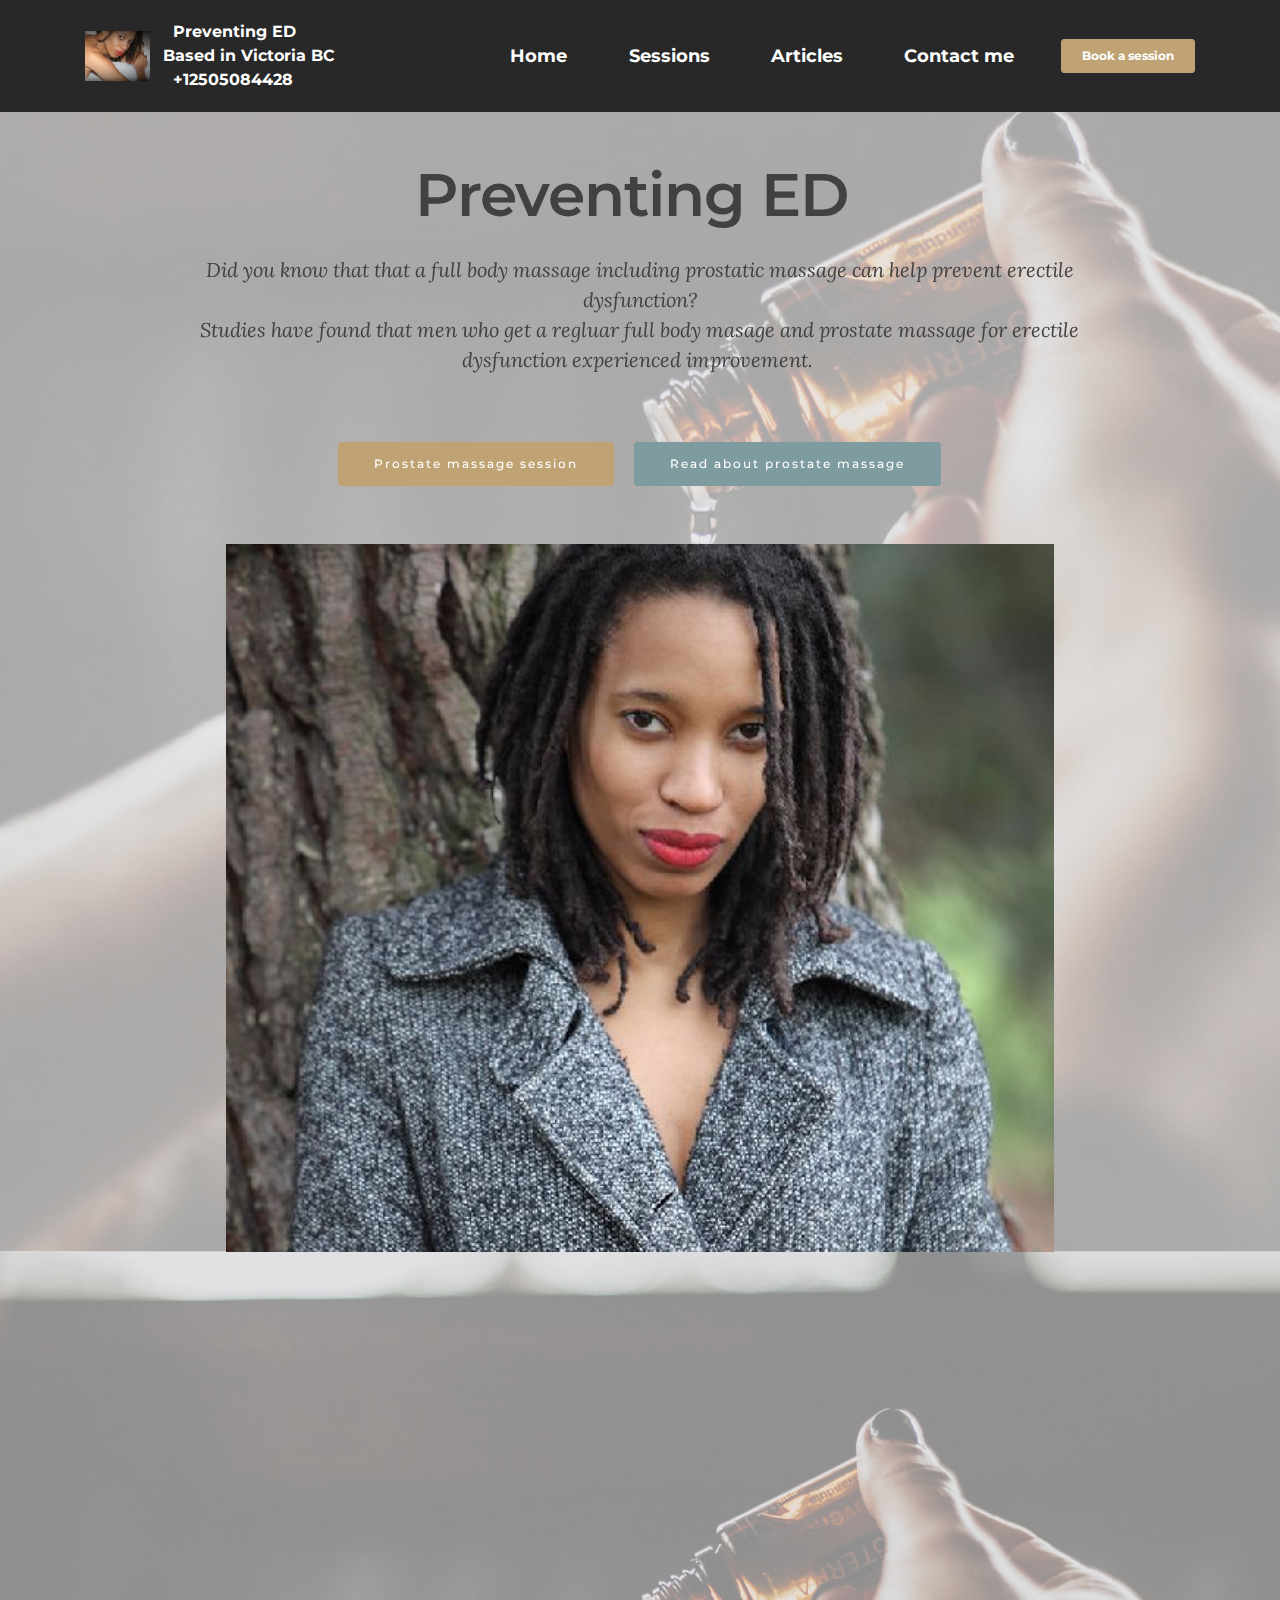
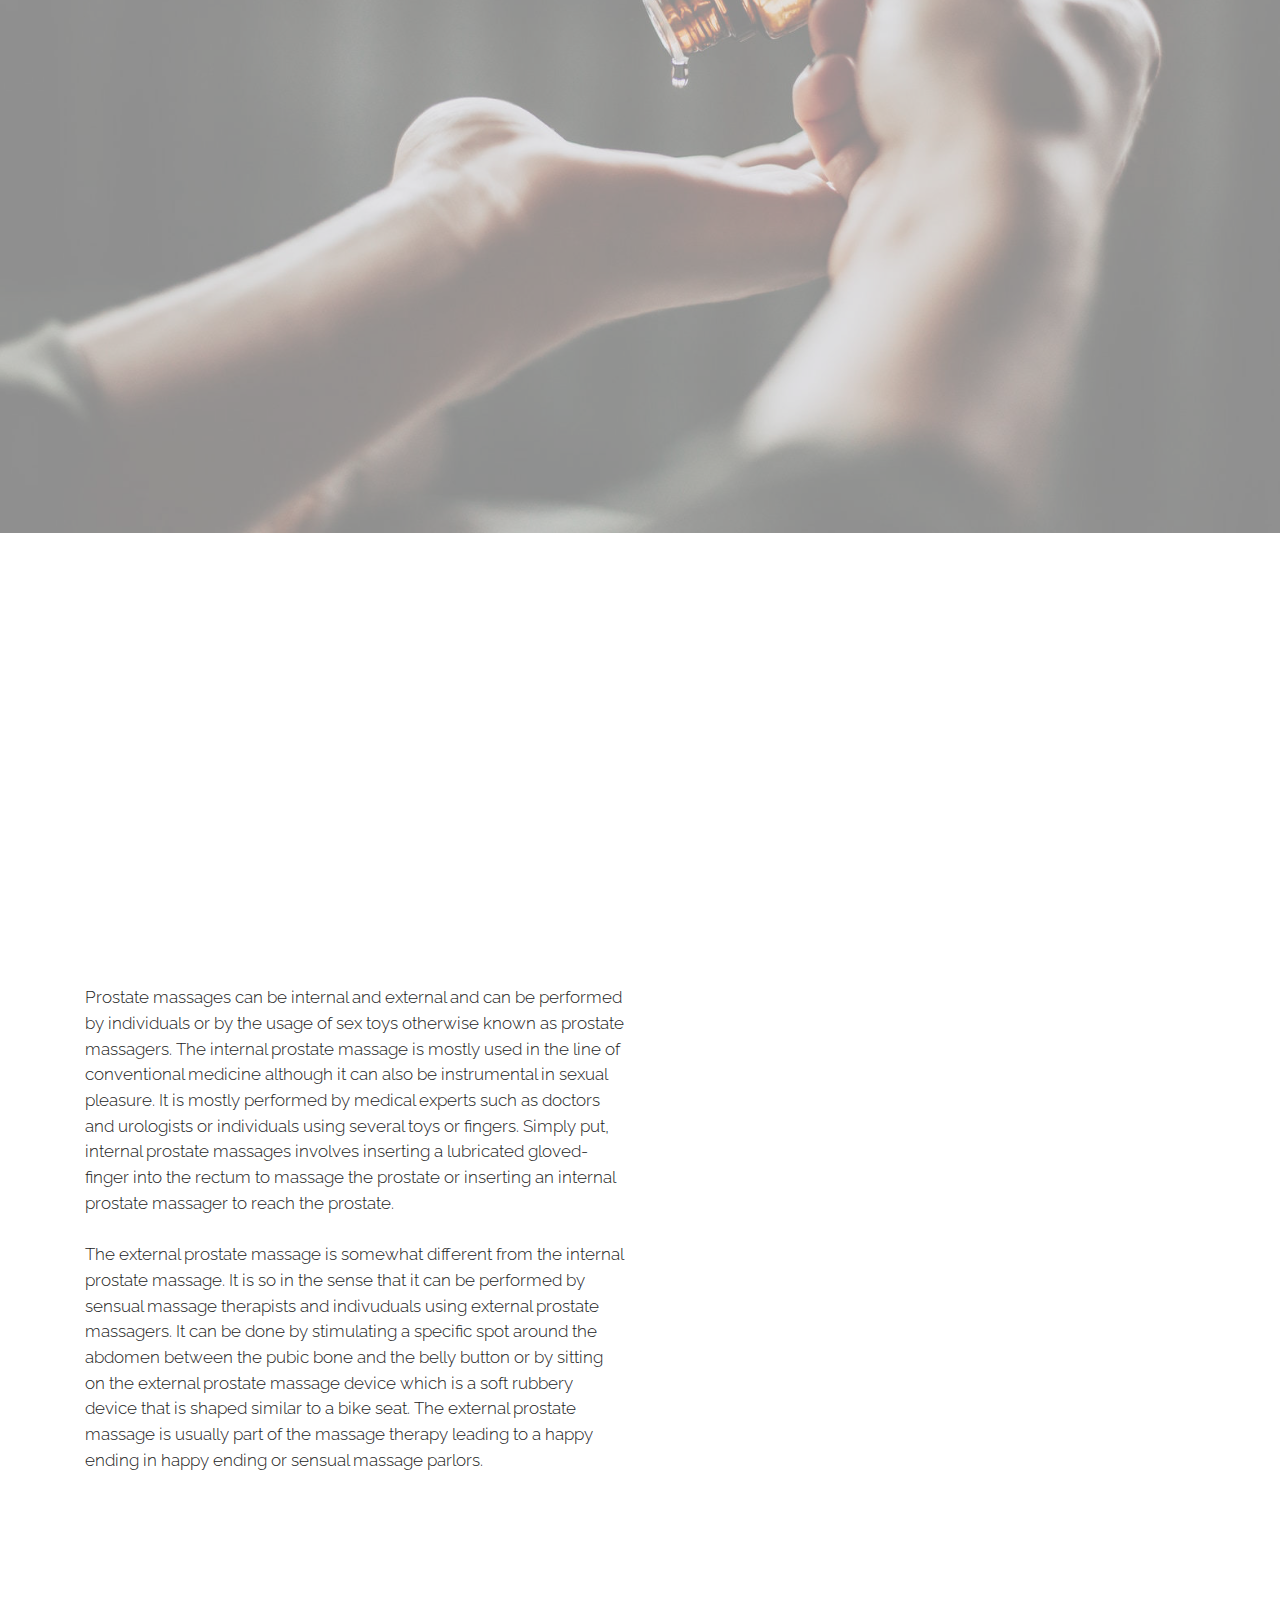
<file: index.html>
<!DOCTYPE html>
<html >
<head>
  <!-- Site made with Mobirise Website Builder v4.6.6, https://mobirise.com -->
  <meta charset="UTF-8">
  <meta http-equiv="X-UA-Compatible" content="IE=edge">
  <meta name="generator" content="Mobirise v4.6.6, mobirise.com">
  <meta name="viewport" content="width=device-width, initial-scale=1, minimum-scale=1">
  <link rel="shortcut icon" href="assets/images/99cabc-7ec74df357dc49329a54cdc6bd4125cemv2-d-3379-2760-s-4-22j-167x128.jpg" type="image/x-icon">
  <meta name="description" content="">
  
  <link rel="stylesheet" href="https://fonts.googleapis.com/css?family=Montserrat:400,700">
  <link rel="stylesheet" href="https://fonts.googleapis.com/css?family=Raleway:100,100i,200,200i,300,300i,400,400i,500,500i,600,600i,700,700i,800,800i,900,900i">
  <link rel="stylesheet" href="https://fonts.googleapis.com/css?family=Lora:400,700,400italic,700italic&subset=latin">
  <link rel="stylesheet" href="assets/tether/tether.min.css">
  <link rel="stylesheet" href="assets/facebook-plugin/style.css">
  <link rel="stylesheet" href="assets/bootstrap/css/bootstrap.min.css">
  <link rel="stylesheet" href="assets/animate.css/animate.min.css">
  <link rel="stylesheet" href="assets/dropdown/css/style.css">
  <link rel="stylesheet" href="assets/shopping-cart/minicart-theme.css">
  <link rel="stylesheet" href="assets/theme/css/style.css">
  <link rel="stylesheet" href="assets/mobirise3-blocks-plugin/css/style.css">
  <link rel="stylesheet" href="assets/mobirise/css/mbr-additional.css" type="text/css">
  
  
  
</head>
<body>
<script>var shopcartSettings = {"shopcart_top_offset":120,"side_offset":20,"site_width":1150,"shopcart_icon_color":"#FFFFFF","shopcart_back_color":"#000000","shopcart_icon_size":30,"sc_count_color":"#FFFFFF","sc_count_back_color":"#F97352","sc_count_size":12,"checkout_button":"Check out with"};</script>
  <section id="ext_menu-7" data-rv-view="226">

    <nav class="navbar navbar-dropdown navbar-fixed-top">
        <div class="container">

            <div class="mbr-table">
                <div class="mbr-table-cell">

                    <div class="navbar-brand">
                        <a href="index.html" class="navbar-logo"><img src="assets/images/99cabc-7ec74df357dc49329a54cdc6bd4125cemv2-d-3379-2760-s-4-22j-167x128.jpg" alt="Mobirise"></a>
                        <a class="navbar-caption" href="index.html">&nbsp; Preventing ED<br>Based in Victoria BC<br>&nbsp; +12505084428</a>
                    </div>

                </div>
                <div class="mbr-table-cell">

                    <button class="navbar-toggler pull-xs-right hidden-md-up" type="button" data-toggle="collapse" data-target="#exCollapsingNavbar">
                        <div class="hamburger-icon"></div>
                    </button>

                    <ul class="nav-dropdown collapse pull-xs-right nav navbar-nav navbar-toggleable-sm" id="exCollapsingNavbar"><li class="nav-item"><a class="nav-link link" href="index.html">Home</a></li><li class="nav-item"><a class="nav-link link" href="sessions">Sessions</a></li><li class="nav-item"><a class="nav-link link" href="ED-articles">Articles</a></li><li class="nav-item"><a class="nav-link link" href="contact">Contact me</a></li><li class="nav-item nav-btn"><a class="nav-link btn btn-primary" href="https://www.blissonbliss.com/book-online" target="_blank">Book a session</a></li></ul>
                    <button hidden="" class="navbar-toggler navbar-close" type="button" data-toggle="collapse" data-target="#exCollapsingNavbar">
                        <div class="close-icon"></div>
                    </button>

                </div>
            </div>

        </div>
    </nav>

</section>

<section class="engine"><a href="https://mobirise.ws/h">make free website</a></section><section class="mbr-section mbr-section-hero mbr-section-full extHeader6 mbr-parallax-background mbr-after-navbar" id="extHeader6-8" data-rv-view="220" style="background-image: url(assets/images/mbr-1-1620x1080.jpg);">

    <div class="mbr-overlay" style="opacity: 0.7; background-color: rgb(239, 239, 239);">

    </div>
        <div class="mbr-table-cell">
            <div class="container">
                <div class="mbr-section row">
                    <div class="col-md-10 col-md-offset-1 text-center">
                            <h3 class="mbr-section-title display-2 text-center blackColor"><br><br>Preventing ED&nbsp;</h3>

                            <div class="mbr-section-text lead text-center blackColor">
                                <p>Did you know that that a full body massage including prostatic massage can help prevent erectile dysfunction?<br>Studies have found that men who get a regluar full body masage and prostate massage for erectile dysfunction experienced improvement.&nbsp;<br><br></p>
                            </div>

                            <div class="container dualBtn">
                                <div class="row">
                                    <div class="col-xs-12">
                                        <div class="text-xs-center"><a class="btn btn-primary" href="index.html#features3-6">Prostate massage session</a> <a class="btn btn-info" href="page3.html">Read about prostate massage</a></div>
                                    </div>
                                </div>
                            </div>
            
                            <div class="mbr-figure image-size" style="width: 90%; font-size: 225px;"><img src="assets/images/watermarked-mg-8698-small-1-600x900.jpg"></div>
                    </div>   
                </div> 
            </div> 
        </div>
      
</section>

<section class="mbr-cards mbr-section mbr-section-nopadding mbr-background" id="features3-6" data-rv-view="223" style="background-image: url(assets/images/mbr-1-1620x1080.jpg);">

    <div class="mbr-overlay" style="opacity: 0.6; background-color: rgb(239, 239, 239);">
    </div>

    <div class="mbr-cards-row row">
        <div class="mbr-cards-col col-xs-12 col-lg-4" style="padding-top: 40px; padding-bottom: 80px;">
            <div class="container">
              <div class="card cart-block">
                  <div class="card-img"><img src="assets/images/watermarked-mg-8549-small-600x900.jpg" class="card-img-top"></div>
                  <div class="card-block">
                    <h4 class="card-title">Prostate masasge</h4>
                    <h5 class="card-subtitle">One hour minimum &nbsp;</h5>
                    <p class="card-text">Come visit me &nbsp;for a relaxing, smoothing massage that also focuses Erectile dysfunction (ED).&nbsp;<br>1 hour starts at $99 to $129<br><br><br></p>
                    <div class="card-btn"><a href="tel:+12505084428" class="btn btn-primary">Text or call to book</a></div>
                    </div>
                </div>
            </div>
        </div>
        <div class="mbr-cards-col col-xs-12 col-lg-4" style="padding-top: 40px; padding-bottom: 80px;">
            <div class="container">
                <div class="card cart-block">
                    <div class="card-img"><img src="assets/images/watermarked-mg-8698-small-1-600x900.jpg" class="card-img-top"></div>
                    <div class="card-block">
                        <h4 class="card-title"><br><br>Regular massage</h4>
                        <h5 class="card-subtitle">One hour minimum</h5>
                        <p class="card-text">Step into Nicole's home and let all your worries, tension, and stress all slip away. You body will be touched with care and pleasure, to help you feel pure enjoyable sensations, in a comfortable and relaxed setting. <br>1 hour starts at $99 to 129<br></p>
                        <div class="card-btn"><a href="tel:+12505084428" class="btn btn-primary">Text or call to book</a></div>
                    </div>
                </div>
            </div>
        </div>
        <div class="mbr-cards-col col-xs-12 col-lg-4" style="padding-top: 40px; padding-bottom: 80px;">
            <div class="container">
                <div class="card cart-block">
                    <div class="card-img"><img src="assets/images/watermarked-mg-8245-small-1-600x900.jpg" class="card-img-top"></div>
                    <div class="card-block">
                        <h4 class="card-title"><br>Special offers</h4>
                        <h5 class="card-subtitle">One hour minimum</h5>
                        <p class="card-text">Buy a massage bundle of 4 to get more than 25% off.&nbsp;<br>4 hour long sessions for $299<br><br><br></p>
                        <div class="card-btn"><a href="https://www.paypal.com/cgi-bin/webscr?business=nbpayment123%40gmail.com&cmd=_xclick&amount=299&item_name=Custom+Item&currency_code=USD" class="btn btn-primary" target="_blank">Buy now</a></div>
                    </div>
                </div>
            </div>
        </div>
        
        
        
    </div>
</section>

<section class="mbr-section mbr-section__container article" id="header3-f" data-rv-view="234" style="background-color: rgb(255, 255, 255); padding-top: 20px; padding-bottom: 20px;">
    <div class="container">
        <div class="row">
            <div class="col-xs-12">
                <h3 class="mbr-section-title display-2">PROSTATE MASSAGE AND ITS HEALTH BENEFITS</h3>
                <small class="mbr-section-subtitle">By guest writer</small>
            </div>
        </div>
    </div>
</section>

<section class="mbr-section article mbr-section__container" id="content6-e" data-rv-view="236" style="background-color: rgb(255, 255, 255); padding-top: 20px; padding-bottom: 20px;">

    <div class="container">
        <div class="row">
            <div class="col-xs-12 col-md-6 lead"><p>Instrumental in the treatment of prostate cancer and prostatitis and also useful in the sexual response cycle, prostate massage can simply be put as the stimulation of the male prostate gland for sexual stimulation or medical purposes. The prostate is just in front of the rectum and is one of the most important glands of the male reproductive system. It secretes a slightly alkaline fluid, milky or white in appearance, which constitutes 30% of the semen. The importance of the prostate cannot be overemphasized as it plays a major role in reproductive and sexual activities.</p><p><br></p><p>
</p><div>Prostate massages can be internal and external and can be performed by individuals or by the usage of sex toys otherwise known as prostate massagers. The internal prostate massage is mostly used in the line of conventional medicine although it can also be instrumental in sexual pleasure. It is mostly performed by medical experts such as doctors and urologists or individuals using several toys or fingers. Simply put, internal prostate massages involves inserting a lubricated gloved-finger into the rectum to massage the prostate or inserting an internal prostate massager to reach the prostate.</div><div><br></div><div>
</div><div>The external prostate massage is somewhat different from the internal prostate massage. It is so in the sense that it can be performed by sensual massage therapists and indivuduals using external prostate massagers. It can be done by stimulating a specific spot around the abdomen between the pubic bone and the belly button or by sitting on the external prostate massage device which is a soft rubbery device that is shaped similar to a bike seat. The external prostate massage is usually part of the massage therapy leading to a happy ending in happy ending or sensual massage parlors.
</div><p></p></div>
            <div class="col-xs-12 col-md-6 lead"><p><span style="font-size: 1.07rem;">Apart from sexual pleasure and satisfaction, prostate massages have proven to be beneficial over the years. Prostate massage is part of the digital rectal examination (DRE) routinely given to men by urologists in order to look for nodules of prostate cancer and to obtain an expressed prostatic secretion (EPS) specimen for microscopy and microbiological culture to screen for prostatitis. Asides this, prostate massage can be used as a therapy and can be used in the treatment of painful ejaculation because it eases fluid blockages in your reproductive system. It can also be used in the treatment of erectile dysfunction. It also aids proper urine flow, prevents the build-up of prostatic fluid in the prostate, reduces the pain and discomfort of an inflamed prostate, and heightens sexual experience.&nbsp;</span></p><p><span style="font-size: 1.07rem;"><br></span><br></p><p>In conclusion, the importance of the prostate cannot be overemphasized. The American Cancer society estimates that about 26,730 people died from prostate cancer in 2017. This statistics just emphasizes on the importance of a good prostate. In the cause of taking proper care of the prostate, prostate massages cannot be ignored. Be it internal or external, done by doctors or urologists or by using prostate massaging devices, it is safe to say that a good prostate massage is instrumental to the well-being of a good prostate.</p></div>
        </div>
    </div>

</section>

<section class="mbr-section mbr-section__comments" id="facebook-comments-block-g" data-rv-view="238" style="background-color: rgb(255, 255, 255); padding-top: 0rem; padding-bottom: 0rem;">
         
    <div class="mbr-section__container mbr-section__container--isolated addons-container">
        <div class="addons-row">
            <div class="addons-container-inner"><div class="facebookPlaceholder" data-numposts="8"><h2>FACEBOOK COMMENTS WILL BE SHOWN ONLY WHEN YOUR SITE IS ONLINE</h2> <img src="assets/images/facebook-comments.jpg"></div></div>
            
           
        </div>
    </div>
</section>

<section class="mbr-section mbr-section__container article" id="header3-9" data-rv-view="228" style="background-color: rgb(255, 255, 255); padding-top: 20px; padding-bottom: 20px;">
    <div class="container">
        <div class="row">
            <div class="col-xs-12">
                <h3 class="mbr-section-title display-2">My contact information</h3>
                <small class="mbr-section-subtitle">See below for where I am located and how to contact me</small>
            </div>
        </div>
    </div>
</section>

<section class="mbr-section mbr-section-md-padding mbr-footer footer2" id="contacts2-a" data-rv-view="230" style="background-color: rgb(40, 50, 78); padding-top: 120px; padding-bottom: 30px;">
    
    <div class="container">
        <div class="row">
            <div class="mbr-footer-content col-xs-12 col-md-3">
                <p><strong>Address</strong><br>Downtown Victoria contact me for the address<br><br><br>
<strong>Contacts</strong><br>
Email: blissonblissinfo@gmail.com<br>
Phone: +1 250 508 4428<br></p>
            </div>
            <div class="mbr-footer-content col-xs-12 col-md-3"><p class="mbr-contacts__text"><strong>Links</strong></p><ul><p><a class="text-white" href="http://www.comeadventure.com" style="font-size: 0.875rem; line-height: 1.8; background-color: rgb(225, 141, 140);">Travel website</a><br></p><p><br></p></ul></div>
            <div class="col-xs-12 col-md-6">
                <div class="mbr-map"><iframe frameborder="0" style="border:0" src="https://www.google.com/maps/embed/v1/place?key=AIzaSyA0Dx_boXQiwvdz8sJHoYeZNVTdoWONYkU&amp;q=place_id:ChIJJ1wmUoV0j1QRW6ipREK8PUI" allowfullscreen=""></iframe></div>
            </div>
        </div>
    </div>
</section>


  <script src="assets/web/assets/jquery/jquery.min.js"></script>
  <script src="assets/tether/tether.min.js"></script>
  <script src="https://connect.facebook.net/en_US/sdk.js#xfbml=1&version=v2.5"></script>
  <script src="https://apis.google.com/js/plusone.js"></script>
  <script src="assets/facebook-plugin/facebook-script.js"></script>
  <script src="assets/bootstrap/js/bootstrap.min.js"></script>
  <script src="assets/smooth-scroll/smooth-scroll.js"></script>
  <script src="assets/jarallax/jarallax.js"></script>
  <script src="assets/viewport-checker/jquery.viewportchecker.js"></script>
  <script src="assets/dropdown/js/script.min.js"></script>
  <script src="assets/touch-swipe/jquery.touch-swipe.min.js"></script>
  <script src="assets/shopping-cart/minicart.js"></script>
  <script src="assets/shopping-cart/jquery.easing.min.js"></script>
  <script src="assets/shopping-cart/minicart-customizer.js"></script>
  <script src="assets/theme/js/script.js"></script>
  <script src="assets/mobirise3-blocks-plugin/js/script.js"></script>
  
  
  <input name="animation" type="hidden">
  </body>
</html>
</file>
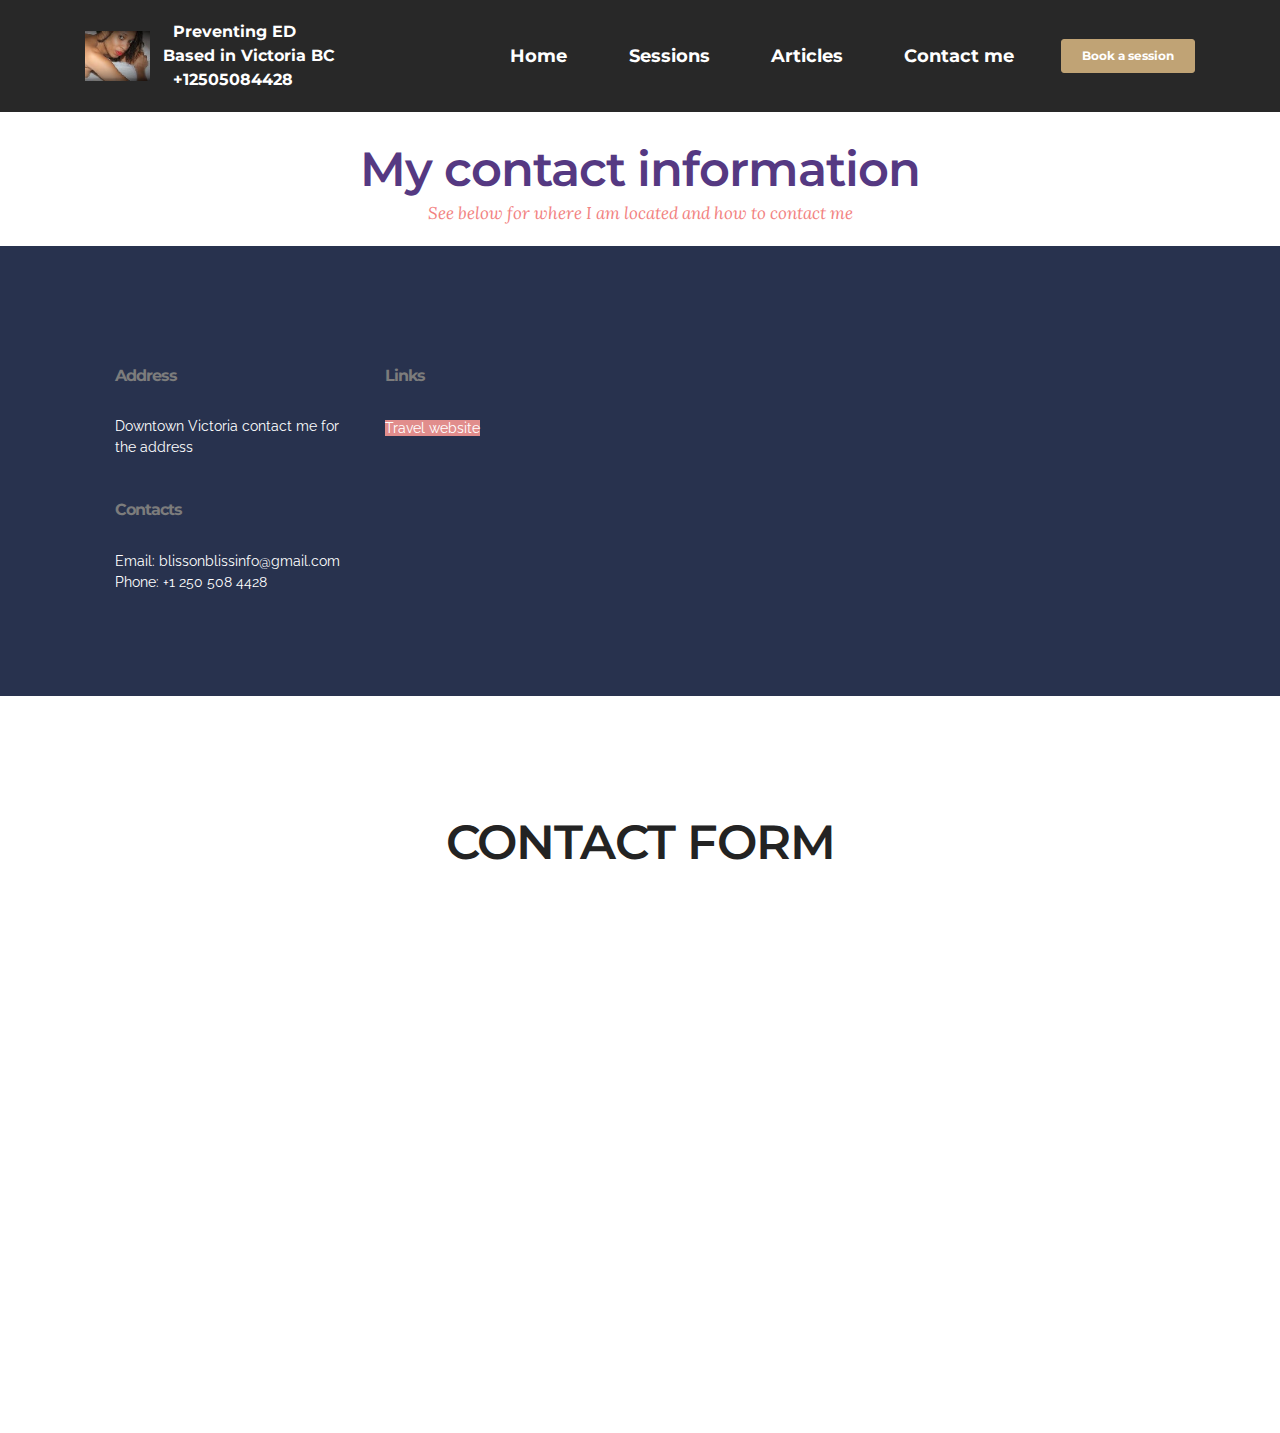
<file: contact.html>
<!DOCTYPE html>
<html >
<head>
  <!-- Site made with Mobirise Website Builder v4.6.6, https://mobirise.com -->
  <meta charset="UTF-8">
  <meta http-equiv="X-UA-Compatible" content="IE=edge">
  <meta name="generator" content="Mobirise v4.6.6, mobirise.com">
  <meta name="viewport" content="width=device-width, initial-scale=1, minimum-scale=1">
  <link rel="shortcut icon" href="assets/images/99cabc-7ec74df357dc49329a54cdc6bd4125cemv2-d-3379-2760-s-4-22j-167x128.jpg" type="image/x-icon">
  <meta name="description" content="Web Page Generator Description">
  <title>contact</title>
  <link rel="stylesheet" href="https://fonts.googleapis.com/css?family=Montserrat:400,700">
  <link rel="stylesheet" href="https://fonts.googleapis.com/css?family=Raleway:100,100i,200,200i,300,300i,400,400i,500,500i,600,600i,700,700i,800,800i,900,900i">
  <link rel="stylesheet" href="https://fonts.googleapis.com/css?family=Lora:400,700,400italic,700italic&subset=latin">
  <link rel="stylesheet" href="assets/tether/tether.min.css">
  <link rel="stylesheet" href="assets/bootstrap/css/bootstrap.min.css">
  <link rel="stylesheet" href="assets/shopping-cart/minicart-theme.css">
  <link rel="stylesheet" href="assets/dropdown/css/style.css">
  <link rel="stylesheet" href="assets/animate.css/animate.min.css">
  <link rel="stylesheet" href="assets/theme/css/style.css">
  <link rel="stylesheet" href="assets/mobirise/css/mbr-additional.css" type="text/css">
  
  
  
</head>
<body>
<script>var shopcartSettings = {"shopcart_top_offset":120,"side_offset":20,"site_width":1150,"shopcart_icon_color":"#FFFFFF","shopcart_back_color":"#000000","shopcart_icon_size":30,"sc_count_color":"#FFFFFF","sc_count_back_color":"#F97352","sc_count_size":12,"checkout_button":"Check out with"};</script>
  <section id="ext_menu-l" data-rv-view="245">

    <nav class="navbar navbar-dropdown navbar-fixed-top">
        <div class="container">

            <div class="mbr-table">
                <div class="mbr-table-cell">

                    <div class="navbar-brand">
                        <a href="index.html" class="navbar-logo"><img src="assets/images/99cabc-7ec74df357dc49329a54cdc6bd4125cemv2-d-3379-2760-s-4-22j-167x128.jpg" alt="Mobirise"></a>
                        <a class="navbar-caption" href="index.html">&nbsp; Preventing ED<br>Based in Victoria BC<br>&nbsp; +12505084428</a>
                    </div>

                </div>
                <div class="mbr-table-cell">

                    <button class="navbar-toggler pull-xs-right hidden-md-up" type="button" data-toggle="collapse" data-target="#exCollapsingNavbar">
                        <div class="hamburger-icon"></div>
                    </button>

                    <ul class="nav-dropdown collapse pull-xs-right nav navbar-nav navbar-toggleable-sm" id="exCollapsingNavbar"><li class="nav-item"><a class="nav-link link" href="index.html">Home</a></li><li class="nav-item"><a class="nav-link link" href="sessions">Sessions</a></li><li class="nav-item"><a class="nav-link link" href="ED-articles">Articles</a></li><li class="nav-item"><a class="nav-link link" href="contact">Contact me</a></li><li class="nav-item nav-btn"><a class="nav-link btn btn-primary" href="https://www.blissonbliss.com/book-online" target="_blank">Book a session</a></li></ul>
                    <button hidden="" class="navbar-toggler navbar-close" type="button" data-toggle="collapse" data-target="#exCollapsingNavbar">
                        <div class="close-icon"></div>
                    </button>

                </div>
            </div>

        </div>
    </nav>

</section>

<section class="engine"><a href="https://mobirise.ws/d">best web software</a></section><section class="mbr-section mbr-section__container article mbr-after-navbar" id="header3-m" data-rv-view="247" style="background-color: rgb(255, 255, 255); padding-top: 20px; padding-bottom: 20px;">
    <div class="container">
        <div class="row">
            <div class="col-xs-12">
                <h3 class="mbr-section-title display-2">My contact information</h3>
                <small class="mbr-section-subtitle">See below for where I am located and how to contact me</small>
            </div>
        </div>
    </div>
</section>

<section class="mbr-section mbr-section__container article" id="header3-q" data-rv-view="249" style="background-color: rgb(255, 255, 255); padding-top: 20px; padding-bottom: 20px;">
    <div class="container">
        <div class="row">
            <div class="col-xs-12">
                <h3 class="mbr-section-title display-2">My contact information</h3>
                <small class="mbr-section-subtitle">See below for where I am located and how to contact me</small>
            </div>
        </div>
    </div>
</section>

<section class="mbr-section mbr-section-md-padding mbr-footer footer2" id="contacts2-a" data-rv-view="251" style="background-color: rgb(40, 50, 78); padding-top: 120px; padding-bottom: 30px;">
    
    <div class="container">
        <div class="row">
            <div class="mbr-footer-content col-xs-12 col-md-3">
                <p><strong>Address</strong><br>Downtown Victoria contact me for the address<br><br><br>
<strong>Contacts</strong><br>
Email: blissonblissinfo@gmail.com<br>
Phone: +1 250 508 4428<br></p>
            </div>
            <div class="mbr-footer-content col-xs-12 col-md-3"><p class="mbr-contacts__text"><strong>Links</strong></p><ul><p><a class="text-white" href="http://www.comeadventure.com" style="font-size: 0.875rem; line-height: 1.8; background-color: rgb(225, 141, 140);">Travel website</a><br></p><p><br></p></ul></div>
            <div class="col-xs-12 col-md-6">
                <div class="mbr-map"><iframe frameborder="0" style="border:0" src="https://www.google.com/maps/embed/v1/place?key=AIzaSyA0Dx_boXQiwvdz8sJHoYeZNVTdoWONYkU&amp;q=place_id:ChIJJ1wmUoV0j1QRW6ipREK8PUI" allowfullscreen=""></iframe></div>
            </div>
        </div>
    </div>
</section>

<section class="mbr-section form1" id="form1-t" data-rv-view="253" style="background-color: rgb(255, 255, 255); padding-top: 120px; padding-bottom: 120px;">
    
    <div class="mbr-section mbr-section__container mbr-section__container--middle">
        <div class="container">
            <div class="row">
                <div class="col-xs-12 text-xs-center">
                    <h3 class="mbr-section-title display-2">CONTACT FORM</h3>
                    <small class="mbr-section-subtitle">Feel free to email me if you have any questions. Please check your spam box if you do not get a reply within 24 hours.&nbsp;</small>
                </div>
            </div>
        </div>
    </div>
    <div class="mbr-section mbr-section-nopadding">
        <div class="container">
            <div class="row">
                <div class="col-xs-12 col-lg-10 col-lg-offset-1" data-form-type="formoid">


                    <div data-form-alert="true">
                        <div hidden="" data-form-alert-success="true" class="alert alert-form alert-success text-xs-center">Thanks for filling out form! Remeber to check your inbox if you don't see a message from me :)</div>
                    </div>


                    <form action="https://mobirise.com/" method="post" data-form-title="CONTACT FORM">

                        <input type="hidden" value="LWxUP8eKQ6u7PBNlcHQrPSzeHX8RPAnA+sjIXfLgbrEsvpPHyV6PbyNUXBzewwf6kEfazBlJJJdhFroikjEJW7Pqd+8KumuCFyUV6pg4Cx0T8mPtBpaKh08qtUaInHvZ" data-form-email="true">

                        <div class="row row-sm-offset">

                            <div class="col-xs-12 col-md-4">
                                <div class="form-group">
                                    <label class="form-control-label" for="form1-t-name">Name<span class="form-asterisk">*</span></label>
                                    <input type="text" class="form-control" name="name" required="" data-form-field="Name" id="form1-t-name">
                                </div>
                            </div>

                            <div class="col-xs-12 col-md-4">
                                <div class="form-group">
                                    <label class="form-control-label" for="form1-t-email">Email<span class="form-asterisk">*</span></label>
                                    <input type="email" class="form-control" name="email" required="" data-form-field="Email" id="form1-t-email">
                                </div>
                            </div>

                            <div class="col-xs-12 col-md-4">
                                <div class="form-group">
                                    <label class="form-control-label" for="form1-t-phone">Phone</label>
                                    <input type="tel" class="form-control" name="phone" data-form-field="Phone" id="form1-t-phone">
                                </div>
                            </div>

                        </div>

                        <div class="form-group">
                            <label class="form-control-label" for="form1-t-message">Message</label>
                            <textarea class="form-control" name="message" rows="7" data-form-field="Message" id="form1-t-message"></textarea>
                        </div>

                        <div><button type="submit" class="btn btn-primary">CONTACT US</button></div>

                    </form>
                </div>
            </div>
        </div>
    </div>
</section>


  <script src="assets/web/assets/jquery/jquery.min.js"></script>
  <script src="assets/tether/tether.min.js"></script>
  <script src="assets/bootstrap/js/bootstrap.min.js"></script>
  <script src="assets/viewport-checker/jquery.viewportchecker.js"></script>
  <script src="assets/smooth-scroll/smooth-scroll.js"></script>
  <script src="assets/shopping-cart/minicart.js"></script>
  <script src="assets/shopping-cart/jquery.easing.min.js"></script>
  <script src="assets/shopping-cart/minicart-customizer.js"></script>
  <script src="assets/dropdown/js/script.min.js"></script>
  <script src="assets/touch-swipe/jquery.touch-swipe.min.js"></script>
  <script src="assets/theme/js/script.js"></script>
  <script src="assets/formoid/formoid.min.js"></script>
  
  
  <input name="animation" type="hidden">
  </body>
</html>
</file>
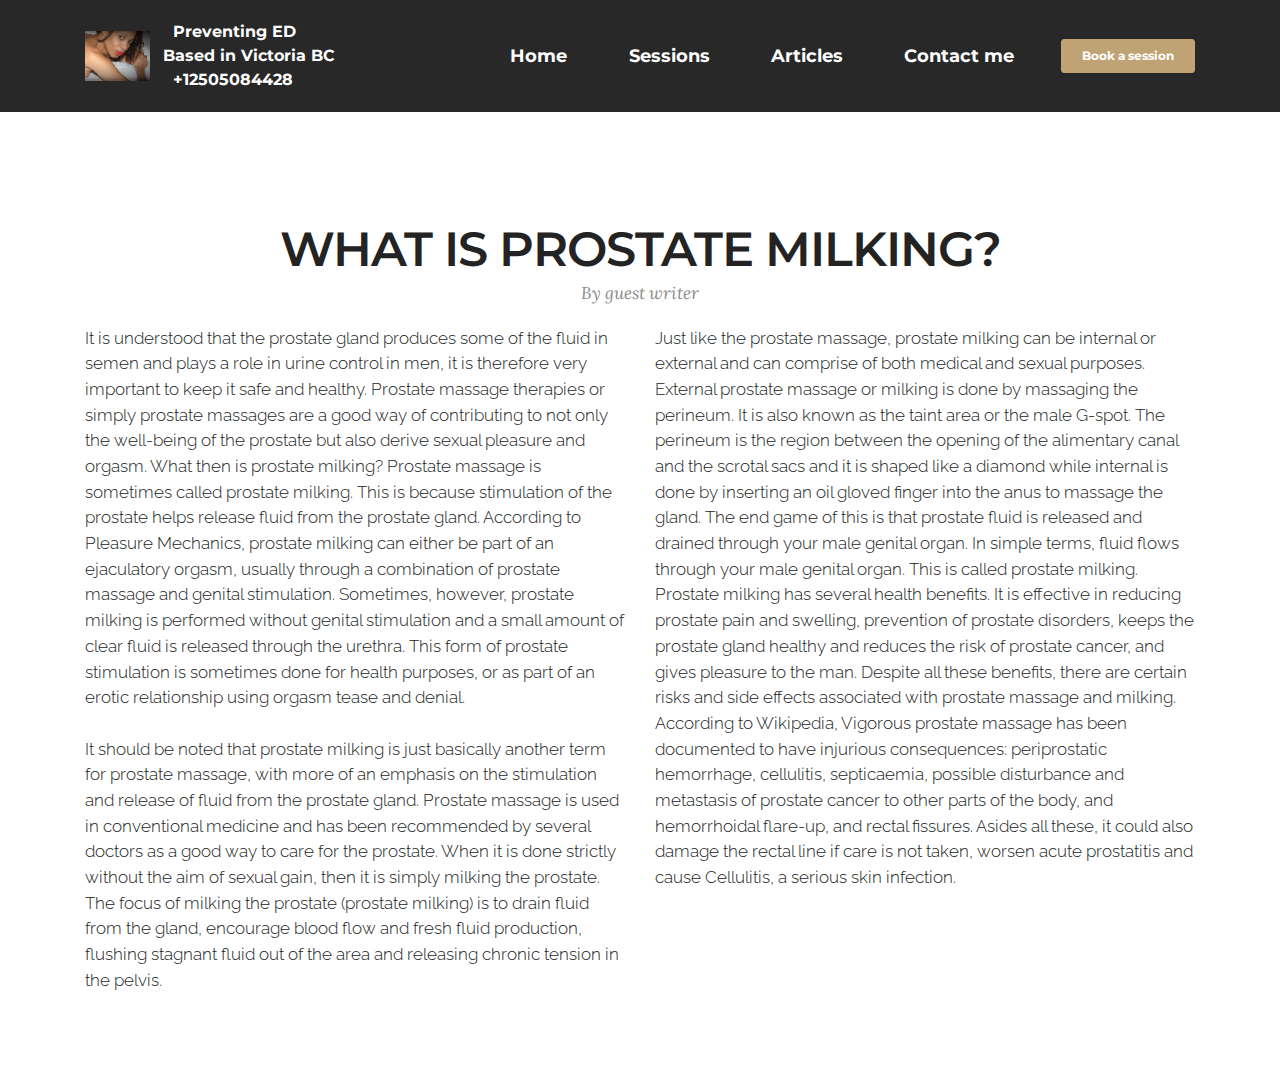
<file: ED-articles.html>
<!DOCTYPE html>
<html >
<head>
  <!-- Site made with Mobirise Website Builder v4.6.6, https://mobirise.com -->
  <meta charset="UTF-8">
  <meta http-equiv="X-UA-Compatible" content="IE=edge">
  <meta name="generator" content="Mobirise v4.6.6, mobirise.com">
  <meta name="viewport" content="width=device-width, initial-scale=1, minimum-scale=1">
  <link rel="shortcut icon" href="assets/images/99cabc-7ec74df357dc49329a54cdc6bd4125cemv2-d-3379-2760-s-4-22j-167x128.jpg" type="image/x-icon">
  <meta name="description" content="Preventing ED articles">
  <title>Articles </title>
  <link rel="stylesheet" href="https://fonts.googleapis.com/css?family=Montserrat:400,700">
  <link rel="stylesheet" href="https://fonts.googleapis.com/css?family=Raleway:100,100i,200,200i,300,300i,400,400i,500,500i,600,600i,700,700i,800,800i,900,900i">
  <link rel="stylesheet" href="https://fonts.googleapis.com/css?family=Lora:400,700,400italic,700italic&subset=latin">
  <link rel="stylesheet" href="assets/tether/tether.min.css">
  <link rel="stylesheet" href="assets/facebook-plugin/style.css">
  <link rel="stylesheet" href="assets/bootstrap/css/bootstrap.min.css">
  <link rel="stylesheet" href="assets/shopping-cart/minicart-theme.css">
  <link rel="stylesheet" href="assets/dropdown/css/style.css">
  <link rel="stylesheet" href="assets/animate.css/animate.min.css">
  <link rel="stylesheet" href="assets/theme/css/style.css">
  <link rel="stylesheet" href="assets/mobirise/css/mbr-additional.css" type="text/css">
  
  
  
</head>
<body>
<script>var shopcartSettings = {"shopcart_top_offset":120,"side_offset":20,"site_width":1150,"shopcart_icon_color":"#FFFFFF","shopcart_back_color":"#000000","shopcart_icon_size":30,"sc_count_color":"#FFFFFF","sc_count_back_color":"#F97352","sc_count_size":12,"checkout_button":"Check out with"};</script>
  <section id="ext_menu-u" data-rv-view="262">

    <nav class="navbar navbar-dropdown navbar-fixed-top">
        <div class="container">

            <div class="mbr-table">
                <div class="mbr-table-cell">

                    <div class="navbar-brand">
                        <a href="index.html" class="navbar-logo"><img src="assets/images/99cabc-7ec74df357dc49329a54cdc6bd4125cemv2-d-3379-2760-s-4-22j-167x128.jpg" alt="Mobirise"></a>
                        <a class="navbar-caption" href="index.html">&nbsp; Preventing ED<br>Based in Victoria BC<br>&nbsp; +12505084428</a>
                    </div>

                </div>
                <div class="mbr-table-cell">

                    <button class="navbar-toggler pull-xs-right hidden-md-up" type="button" data-toggle="collapse" data-target="#exCollapsingNavbar">
                        <div class="hamburger-icon"></div>
                    </button>

                    <ul class="nav-dropdown collapse pull-xs-right nav navbar-nav navbar-toggleable-sm" id="exCollapsingNavbar"><li class="nav-item"><a class="nav-link link" href="index.html">Home</a></li><li class="nav-item"><a class="nav-link link" href="sessions">Sessions</a></li><li class="nav-item"><a class="nav-link link" href="ED-articles">Articles</a></li><li class="nav-item"><a class="nav-link link" href="contact">Contact me</a></li><li class="nav-item nav-btn"><a class="nav-link btn btn-primary" href="https://www.blissonbliss.com/book-online" target="_blank">Book a session</a></li></ul>
                    <button hidden="" class="navbar-toggler navbar-close" type="button" data-toggle="collapse" data-target="#exCollapsingNavbar">
                        <div class="close-icon"></div>
                    </button>

                </div>
            </div>

        </div>
    </nav>

</section>

<section class="engine"><a href="https://mobirise.ws/k">develop own website</a></section><section class="mbr-section mbr-section__container article mbr-after-navbar" id="header3-w" data-rv-view="264" style="background-color: rgb(255, 255, 255); padding-top: 20px; padding-bottom: 20px;">
    <div class="container">
        <div class="row">
            <div class="col-xs-12">
                <h3 class="mbr-section-title display-2">WHAT IS PROSTATE MILKING?</h3>
                <small class="mbr-section-subtitle">By guest writer</small>
            </div>
        </div>
    </div>
</section>

<section class="mbr-section mbr-section__container article" id="header3-x" data-rv-view="266" style="background-color: rgb(255, 255, 255); padding-top: 100px; padding-bottom: 0px;">
    <div class="container">
        <div class="row">
            <div class="col-xs-12">
                <h3 class="mbr-section-title display-2">WHAT IS PROSTATE MILKING?</h3>
                <small class="mbr-section-subtitle">By guest writer</small>
            </div>
        </div>
    </div>
</section>

<section class="mbr-section article mbr-section__container" id="content6-y" data-rv-view="268" style="background-color: rgb(255, 255, 255); padding-top: 20px; padding-bottom: 20px;">

    <div class="container">
        <div class="row">
            <div class="col-xs-12 col-md-6 lead"><p>It is understood that the prostate gland produces some of the fluid in semen and plays a role in urine control in men, it is therefore very important to keep it safe and healthy. Prostate massage therapies or simply prostate massages are a good way of contributing to not only the well-being of the prostate but also derive sexual pleasure and orgasm. What then is prostate milking? Prostate massage is sometimes called prostate milking. This is because stimulation of the prostate helps release fluid from the prostate gland. According to Pleasure Mechanics, prostate milking can either be part of an ejaculatory orgasm, usually through a combination of prostate massage and genital stimulation. Sometimes, however, prostate milking is performed without genital stimulation and a small amount of clear fluid is released through the urethra. This form of prostate stimulation is sometimes done for health purposes, or as part of an erotic relationship using orgasm tease and denial.</p><p><br></p><p>
</p><p>It should be noted that prostate milking is just basically another term for prostate massage, with more of an emphasis on the stimulation and release of fluid from the prostate gland. Prostate massage is used in conventional medicine and has been recommended by several doctors as a good way to care for the prostate. When it is done strictly without the aim of sexual gain, then it is simply milking the prostate. The focus of milking the prostate (prostate milking) is to drain fluid from the gland, encourage blood flow and fresh fluid production, flushing stagnant fluid out of the area and releasing chronic tension in the pelvis.&nbsp;</p></div>
            <div class="col-xs-12 col-md-6 lead"><p>Just like the prostate massage, prostate milking can be internal or external and can comprise of both medical and sexual purposes. External prostate massage or milking is done by massaging the perineum. It is also known as the taint area or the male G-spot. The perineum is the region between the opening of the alimentary canal and the scrotal sacs and it is shaped like a diamond while internal is done by inserting an oil gloved finger into the anus to massage the gland. The end game of this is that prostate fluid is released and drained through your male genital organ. In simple terms, fluid flows through your male genital organ. This is called prostate milking. 
</p><p>Prostate milking has several health benefits. It is effective in reducing prostate pain and swelling, prevention of prostate disorders, keeps the prostate gland healthy and reduces the risk of prostate cancer, and gives pleasure to the man. Despite all these benefits, there are certain risks and side effects associated with prostate massage and milking. According to Wikipedia, Vigorous prostate massage has been documented to have injurious consequences: periprostatic hemorrhage, cellulitis, septicaemia, possible disturbance and metastasis of prostate cancer to other parts of the body, and hemorrhoidal flare-up, and rectal fissures. Asides all these, it could also damage the rectal line if care is not taken, worsen acute prostatitis and cause Cellulitis, a serious skin infection.
</p><p>In conclusion, the importance of prostate massage and prostate milking to a good prostate gland cannot be overemphasized. It is safe to say that they are necessary to keep the gland in perfect condition. However proper steps and measures should be taken to ensure that they are done properly using safe techniques and in a safe environment to cut risks and prevent deadly side effects.</p></div>
        </div>
    </div>

</section>

<section class="mbr-section mbr-section__comments" id="facebook-comments-block-z" data-rv-view="270" style="background-color: rgb(255, 255, 255); padding-top: 0rem; padding-bottom: 0rem;">
         
    <div class="mbr-section__container mbr-section__container--isolated addons-container">
        <div class="addons-row">
            <div class="addons-container-inner"><div class="facebookPlaceholder" data-numposts="5"><h2>FACEBOOK COMMENTS WILL BE SHOWN ONLY WHEN YOUR SITE IS ONLINE</h2> <img src="assets/images/facebook-comments.jpg"></div></div>
            
           
        </div>
    </div>
</section>


  <script src="assets/web/assets/jquery/jquery.min.js"></script>
  <script src="assets/tether/tether.min.js"></script>
  <script src="https://connect.facebook.net/en_US/sdk.js#xfbml=1&version=v2.5"></script>
  <script src="https://apis.google.com/js/plusone.js"></script>
  <script src="assets/facebook-plugin/facebook-script.js"></script>
  <script src="assets/bootstrap/js/bootstrap.min.js"></script>
  <script src="assets/shopping-cart/minicart.js"></script>
  <script src="assets/shopping-cart/jquery.easing.min.js"></script>
  <script src="assets/shopping-cart/minicart-customizer.js"></script>
  <script src="assets/dropdown/js/script.min.js"></script>
  <script src="assets/touch-swipe/jquery.touch-swipe.min.js"></script>
  <script src="assets/viewport-checker/jquery.viewportchecker.js"></script>
  <script src="assets/smooth-scroll/smooth-scroll.js"></script>
  <script src="assets/theme/js/script.js"></script>
  
  
  <input name="animation" type="hidden">
  </body>
</html>
</file>
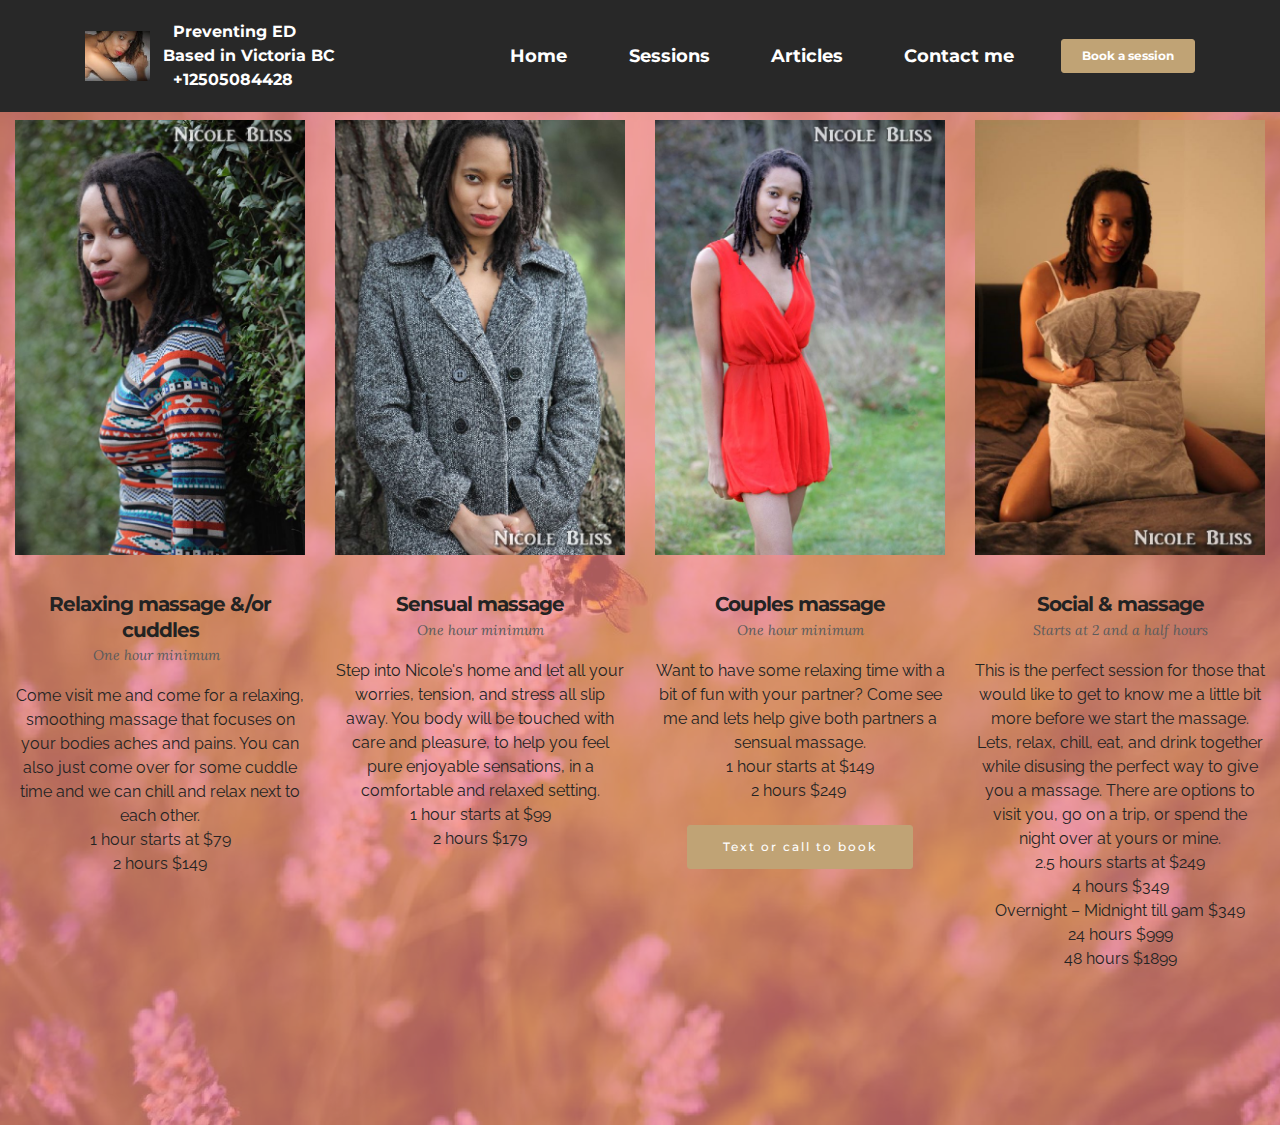
<file: page1.html>
<!DOCTYPE html>
<html >
<head>
  <!-- Site made with Mobirise Website Builder v4.6.6, https://mobirise.com -->
  <meta charset="UTF-8">
  <meta http-equiv="X-UA-Compatible" content="IE=edge">
  <meta name="generator" content="Mobirise v4.6.6, mobirise.com">
  <meta name="viewport" content="width=device-width, initial-scale=1, minimum-scale=1">
  <link rel="shortcut icon" href="assets/images/99cabc-7ec74df357dc49329a54cdc6bd4125cemv2-d-3379-2760-s-4-22j-167x128.jpg" type="image/x-icon">
  <meta name="description" content="Web Builder Description">
  <title>Sessions</title>
  <link rel="stylesheet" href="https://fonts.googleapis.com/css?family=Montserrat:400,700">
  <link rel="stylesheet" href="https://fonts.googleapis.com/css?family=Raleway:100,100i,200,200i,300,300i,400,400i,500,500i,600,600i,700,700i,800,800i,900,900i">
  <link rel="stylesheet" href="https://fonts.googleapis.com/css?family=Lora:400,700,400italic,700italic&subset=latin">
  <link rel="stylesheet" href="assets/tether/tether.min.css">
  <link rel="stylesheet" href="assets/bootstrap/css/bootstrap.min.css">
  <link rel="stylesheet" href="assets/shopping-cart/minicart-theme.css">
  <link rel="stylesheet" href="assets/dropdown/css/style.css">
  <link rel="stylesheet" href="assets/animate.css/animate.min.css">
  <link rel="stylesheet" href="assets/theme/css/style.css">
  <link rel="stylesheet" href="assets/mobirise/css/mbr-additional.css" type="text/css">
  
  
  
</head>
<body>
<script>var shopcartSettings = {"shopcart_top_offset":120,"side_offset":20,"site_width":1150,"shopcart_icon_color":"#FFFFFF","shopcart_back_color":"#000000","shopcart_icon_size":30,"sc_count_color":"#FFFFFF","sc_count_back_color":"#F97352","sc_count_size":12,"checkout_button":"Check out with"};</script>
  <section id="ext_menu-h" data-rv-view="240">

    <nav class="navbar navbar-dropdown navbar-fixed-top">
        <div class="container">

            <div class="mbr-table">
                <div class="mbr-table-cell">

                    <div class="navbar-brand">
                        <a href="index.html" class="navbar-logo"><img src="assets/images/99cabc-7ec74df357dc49329a54cdc6bd4125cemv2-d-3379-2760-s-4-22j-167x128.jpg" alt="Mobirise"></a>
                        <a class="navbar-caption" href="index.html">&nbsp; Preventing ED<br>Based in Victoria BC<br>&nbsp; +12505084428</a>
                    </div>

                </div>
                <div class="mbr-table-cell">

                    <button class="navbar-toggler pull-xs-right hidden-md-up" type="button" data-toggle="collapse" data-target="#exCollapsingNavbar">
                        <div class="hamburger-icon"></div>
                    </button>

                    <ul class="nav-dropdown collapse pull-xs-right nav navbar-nav navbar-toggleable-sm" id="exCollapsingNavbar"><li class="nav-item"><a class="nav-link link" href="index.html">Home</a></li><li class="nav-item"><a class="nav-link link" href="page1.html">Sessions</a></li><li class="nav-item"><a class="nav-link link" href="page3.html">Articles</a></li><li class="nav-item"><a class="nav-link link" href="page2.html">Contact me</a></li><li class="nav-item nav-btn"><a class="nav-link btn btn-primary" href="https://www.blissonbliss.com/book-online" target="_blank">Book a session</a></li></ul>
                    <button hidden="" class="navbar-toggler navbar-close" type="button" data-toggle="collapse" data-target="#exCollapsingNavbar">
                        <div class="close-icon"></div>
                    </button>

                </div>
            </div>

        </div>
    </nav>

</section>

<section class="engine"><a href="https://mobirise.ws/d">best free web software</a></section><section class="mbr-cards mbr-section mbr-section-nopadding mbr-background mbr-after-navbar" id="features3-k" data-rv-view="242" style="background-image: url(assets/images/mbr-1-2000x1333-2.jpg);">

    <div class="mbr-overlay" style="opacity: 0.7; background-color: rgb(242, 130, 129);">
    </div>

    <div class="mbr-cards-row row">
        <div class="mbr-cards-col col-xs-12 col-lg-3" style="padding-top: 120px; padding-bottom: 80px;">
            <div class="container">
              <div class="card cart-block">
                  <div class="card-img"><img src="assets/images/watermarked-mg-8549-small-600x9002.jpg" class="card-img-top"></div>
                  <div class="card-block">
                    <h4 class="card-title">Relaxing massage &amp;/or cuddles</h4>
                    <h5 class="card-subtitle">One hour minimum &nbsp;</h5>
                    <p class="card-text">Come visit me and come for a relaxing, smoothing massage that focuses on your bodies aches and pains. You can also just come over for some cuddle time and we can chill and relax next to each other. <br>1 hour starts at $79<br>2 hours $149<br></p>
                    <div class="card-btn"><a href="https://mobirise.com" class="btn btn-primary">Text or call to book</a></div>
                    </div>
                </div>
            </div>
        </div>
        <div class="mbr-cards-col col-xs-12 col-lg-3" style="padding-top: 120px; padding-bottom: 80px;">
            <div class="container">
                <div class="card cart-block">
                    <div class="card-img"><img src="assets/images/watermarked-mg-8698-small-600x900.jpg" class="card-img-top"></div>
                    <div class="card-block">
                        <h4 class="card-title">Sensual massage</h4>
                        <h5 class="card-subtitle">One hour minimum</h5>
                        <p class="card-text">Step into Nicole's home and let all your worries, tension, and stress all slip away. You body will be touched with care and pleasure, to help you feel pure enjoyable sensations, in a comfortable and relaxed setting. <br>1 hour starts at $99<br>2 hours $179<br></p>
                        <div class="card-btn"><a href="https://mobirise.com" class="btn btn-primary">Text or call to book</a></div>
                    </div>
                </div>
            </div>
        </div>
        <div class="mbr-cards-col col-xs-12 col-lg-3" style="padding-top: 120px; padding-bottom: 80px;">
            <div class="container">
                <div class="card cart-block">
                    <div class="card-img"><img src="assets/images/watermarked-mg-8245-small-600x900.jpg" class="card-img-top"></div>
                    <div class="card-block">
                        <h4 class="card-title">Couples massage</h4>
                        <h5 class="card-subtitle">One hour minimum</h5>
                        <p class="card-text">Want to have some relaxing time with a bit of fun with your partner? Come see me and lets help give both partners a sensual massage. <br>1 hour starts at $149<br>2 hours $249&nbsp;<br></p>
                        <div class="card-btn"><a href="https://mobirise.com" class="btn btn-primary">Text or call to book</a></div>
                    </div>
                </div>
            </div>
        </div>
        <div class="mbr-cards-col col-xs-12 col-lg-3" style="padding-top: 120px; padding-bottom: 80px;">
            <div class="container">
                <div class="card cart-block">
                    <div class="card-img"><img src="assets/images/watermarked-18516191-10211116808308118-1756952616-n-600x900.jpg" class="card-img-top"></div>
                    <div class="card-block">
                        <h4 class="card-title">Social &amp; massage</h4>
                        <h5 class="card-subtitle">Starts at 2 and a half hours</h5>
                        <p class="card-text">This is the perfect session for those that would like to get to know me a little bit more before we start the massage. Lets, relax, chill, eat, and drink together while disusing the perfect way to give you a massage. There are options to visit you, go on a trip, or spend the night over at yours or mine. <br>2.5 hours starts at $249 <br>4 hours $349<br>Overnight – Midnight till 9am $349<br>24 hours $999<br>48 hours $1899<br></p>
                        <div class="card-btn"><a href="https://mobirise.com" class="btn btn-primary">Text or call to book</a></div>
                    </div>
                </div>
            </div>
        </div>
        
        
    </div>
</section>


  <script src="assets/web/assets/jquery/jquery.min.js"></script>
  <script src="assets/tether/tether.min.js"></script>
  <script src="assets/bootstrap/js/bootstrap.min.js"></script>
  <script src="assets/viewport-checker/jquery.viewportchecker.js"></script>
  <script src="assets/smooth-scroll/smooth-scroll.js"></script>
  <script src="assets/shopping-cart/minicart.js"></script>
  <script src="assets/shopping-cart/jquery.easing.min.js"></script>
  <script src="assets/shopping-cart/minicart-customizer.js"></script>
  <script src="assets/dropdown/js/script.min.js"></script>
  <script src="assets/touch-swipe/jquery.touch-swipe.min.js"></script>
  <script src="assets/theme/js/script.js"></script>
  
  
  <input name="animation" type="hidden">
  </body>
</html>
</file>
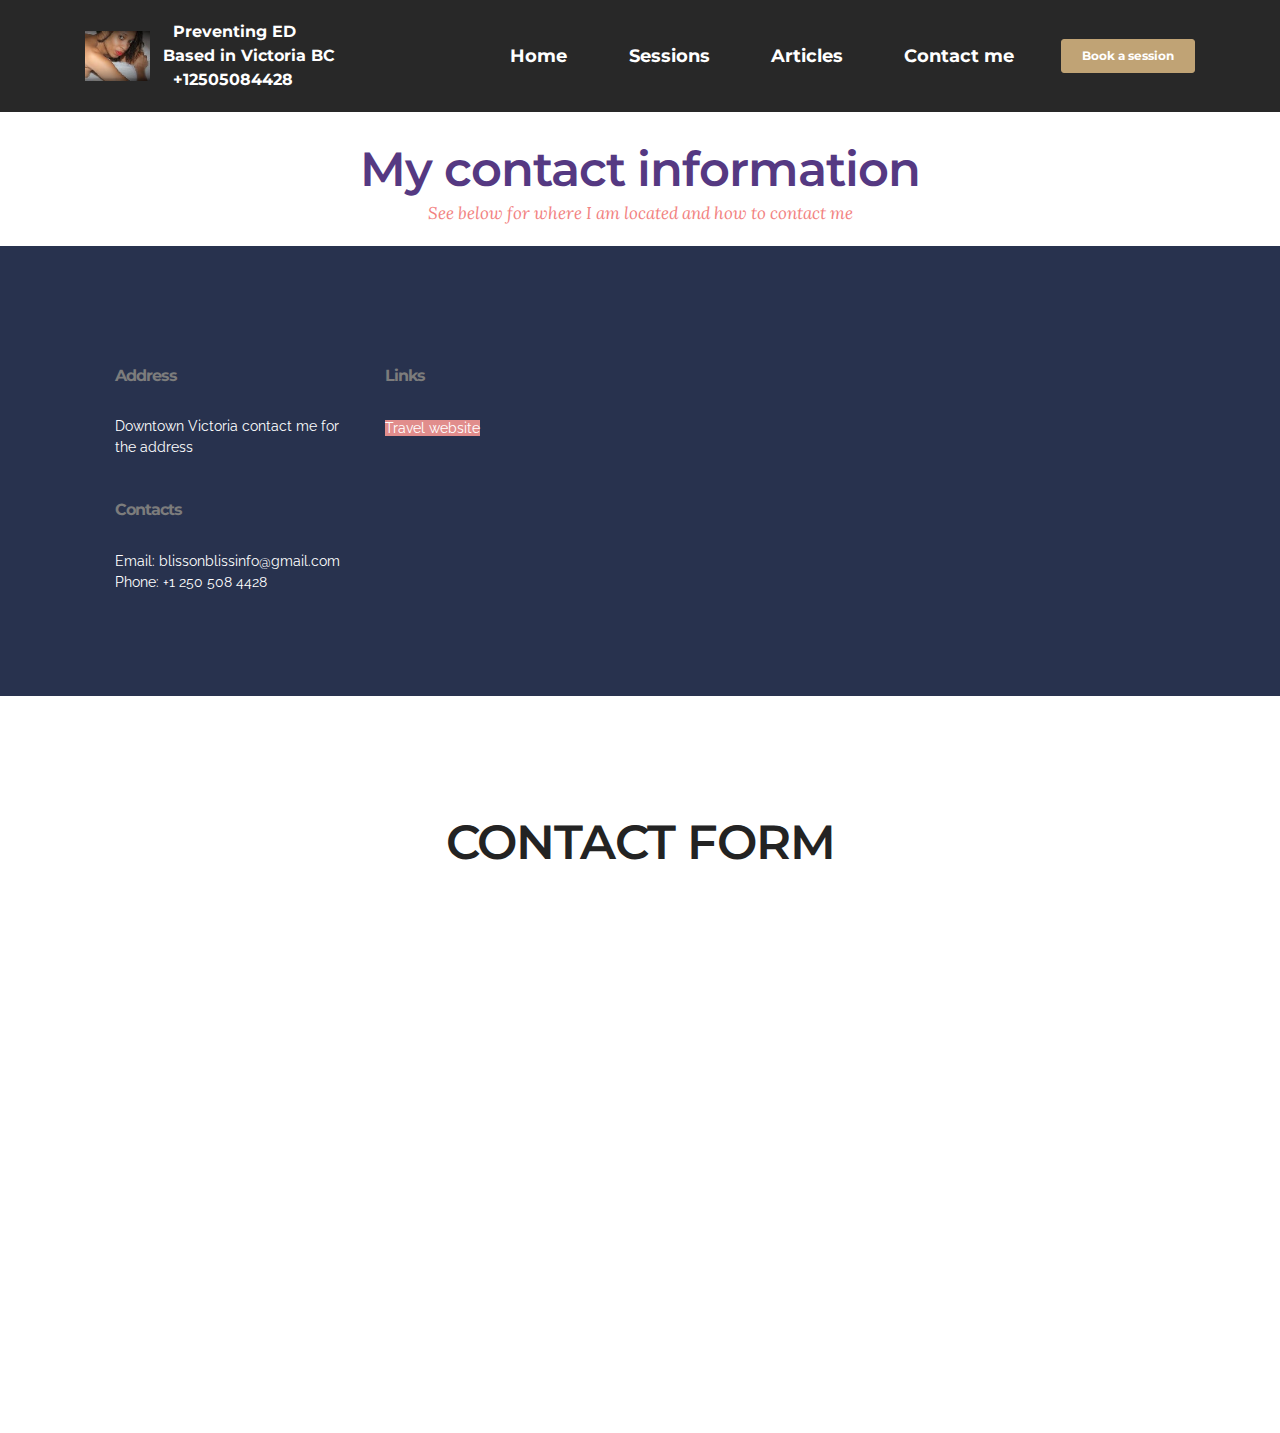
<file: page2.html>
<!DOCTYPE html>
<html >
<head>
  <!-- Site made with Mobirise Website Builder v4.6.6, https://mobirise.com -->
  <meta charset="UTF-8">
  <meta http-equiv="X-UA-Compatible" content="IE=edge">
  <meta name="generator" content="Mobirise v4.6.6, mobirise.com">
  <meta name="viewport" content="width=device-width, initial-scale=1, minimum-scale=1">
  <link rel="shortcut icon" href="assets/images/99cabc-7ec74df357dc49329a54cdc6bd4125cemv2-d-3379-2760-s-4-22j-167x128.jpg" type="image/x-icon">
  <meta name="description" content="Web Page Generator Description">
  <title>contact</title>
  <link rel="stylesheet" href="https://fonts.googleapis.com/css?family=Montserrat:400,700">
  <link rel="stylesheet" href="https://fonts.googleapis.com/css?family=Raleway:100,100i,200,200i,300,300i,400,400i,500,500i,600,600i,700,700i,800,800i,900,900i">
  <link rel="stylesheet" href="https://fonts.googleapis.com/css?family=Lora:400,700,400italic,700italic&subset=latin">
  <link rel="stylesheet" href="assets/tether/tether.min.css">
  <link rel="stylesheet" href="assets/bootstrap/css/bootstrap.min.css">
  <link rel="stylesheet" href="assets/shopping-cart/minicart-theme.css">
  <link rel="stylesheet" href="assets/dropdown/css/style.css">
  <link rel="stylesheet" href="assets/animate.css/animate.min.css">
  <link rel="stylesheet" href="assets/theme/css/style.css">
  <link rel="stylesheet" href="assets/mobirise/css/mbr-additional.css" type="text/css">
  
  
  
</head>
<body>
<script>var shopcartSettings = {"shopcart_top_offset":120,"side_offset":20,"site_width":1150,"shopcart_icon_color":"#FFFFFF","shopcart_back_color":"#000000","shopcart_icon_size":30,"sc_count_color":"#FFFFFF","sc_count_back_color":"#F97352","sc_count_size":12,"checkout_button":"Check out with"};</script>
  <section id="ext_menu-l" data-rv-view="245">

    <nav class="navbar navbar-dropdown navbar-fixed-top">
        <div class="container">

            <div class="mbr-table">
                <div class="mbr-table-cell">

                    <div class="navbar-brand">
                        <a href="index.html" class="navbar-logo"><img src="assets/images/99cabc-7ec74df357dc49329a54cdc6bd4125cemv2-d-3379-2760-s-4-22j-167x128.jpg" alt="Mobirise"></a>
                        <a class="navbar-caption" href="index.html">&nbsp; Preventing ED<br>Based in Victoria BC<br>&nbsp; +12505084428</a>
                    </div>

                </div>
                <div class="mbr-table-cell">

                    <button class="navbar-toggler pull-xs-right hidden-md-up" type="button" data-toggle="collapse" data-target="#exCollapsingNavbar">
                        <div class="hamburger-icon"></div>
                    </button>

                    <ul class="nav-dropdown collapse pull-xs-right nav navbar-nav navbar-toggleable-sm" id="exCollapsingNavbar"><li class="nav-item"><a class="nav-link link" href="index.html">Home</a></li><li class="nav-item"><a class="nav-link link" href="page1.html">Sessions</a></li><li class="nav-item"><a class="nav-link link" href="page3.html">Articles</a></li><li class="nav-item"><a class="nav-link link" href="page2.html">Contact me</a></li><li class="nav-item nav-btn"><a class="nav-link btn btn-primary" href="https://www.blissonbliss.com/book-online" target="_blank">Book a session</a></li></ul>
                    <button hidden="" class="navbar-toggler navbar-close" type="button" data-toggle="collapse" data-target="#exCollapsingNavbar">
                        <div class="close-icon"></div>
                    </button>

                </div>
            </div>

        </div>
    </nav>

</section>

<section class="engine"><a href="https://mobirise.ws/j">how to design own website</a></section><section class="mbr-section mbr-section__container article mbr-after-navbar" id="header3-m" data-rv-view="247" style="background-color: rgb(255, 255, 255); padding-top: 20px; padding-bottom: 20px;">
    <div class="container">
        <div class="row">
            <div class="col-xs-12">
                <h3 class="mbr-section-title display-2">My contact information</h3>
                <small class="mbr-section-subtitle">See below for where I am located and how to contact me</small>
            </div>
        </div>
    </div>
</section>

<section class="mbr-section mbr-section__container article" id="header3-q" data-rv-view="249" style="background-color: rgb(255, 255, 255); padding-top: 20px; padding-bottom: 20px;">
    <div class="container">
        <div class="row">
            <div class="col-xs-12">
                <h3 class="mbr-section-title display-2">My contact information</h3>
                <small class="mbr-section-subtitle">See below for where I am located and how to contact me</small>
            </div>
        </div>
    </div>
</section>

<section class="mbr-section mbr-section-md-padding mbr-footer footer2" id="contacts2-a" data-rv-view="251" style="background-color: rgb(40, 50, 78); padding-top: 120px; padding-bottom: 30px;">
    
    <div class="container">
        <div class="row">
            <div class="mbr-footer-content col-xs-12 col-md-3">
                <p><strong>Address</strong><br>Downtown Victoria contact me for the address<br><br><br>
<strong>Contacts</strong><br>
Email: blissonblissinfo@gmail.com<br>
Phone: +1 250 508 4428<br></p>
            </div>
            <div class="mbr-footer-content col-xs-12 col-md-3"><p class="mbr-contacts__text"><strong>Links</strong></p><ul><p><a class="text-white" href="http://www.comeadventure.com" style="font-size: 0.875rem; line-height: 1.8; background-color: rgb(225, 141, 140);">Travel website</a><br></p><p><br></p></ul></div>
            <div class="col-xs-12 col-md-6">
                <div class="mbr-map"><iframe frameborder="0" style="border:0" src="https://www.google.com/maps/embed/v1/place?key=AIzaSyA0Dx_boXQiwvdz8sJHoYeZNVTdoWONYkU&amp;q=place_id:ChIJJ1wmUoV0j1QRW6ipREK8PUI" allowfullscreen=""></iframe></div>
            </div>
        </div>
    </div>
</section>

<section class="mbr-section form1" id="form1-t" data-rv-view="253" style="background-color: rgb(255, 255, 255); padding-top: 120px; padding-bottom: 120px;">
    
    <div class="mbr-section mbr-section__container mbr-section__container--middle">
        <div class="container">
            <div class="row">
                <div class="col-xs-12 text-xs-center">
                    <h3 class="mbr-section-title display-2">CONTACT FORM</h3>
                    <small class="mbr-section-subtitle">Feel free to email me if you have any questions. Please check your spam box if you do not get a reply within 24 hours.&nbsp;</small>
                </div>
            </div>
        </div>
    </div>
    <div class="mbr-section mbr-section-nopadding">
        <div class="container">
            <div class="row">
                <div class="col-xs-12 col-lg-10 col-lg-offset-1" data-form-type="formoid">


                    <div data-form-alert="true">
                        <div hidden="" data-form-alert-success="true" class="alert alert-form alert-success text-xs-center">Thanks for filling out form! Remeber to check your inbox if you don't see a message from me :)</div>
                    </div>


                    <form action="https://mobirise.com/" method="post" data-form-title="CONTACT FORM">

                        <input type="hidden" value="zSVgPynN9/MOk7P7BBOJxba2DRnyZWjDlL5Ft8lIuq5yrfNNsHZ0PpJXClAJdeCkyH2XOqp0nVQp9VMbmu79Sox7hKxC3cpkoQ/4RWTqEBVnJMx3EW4NNknZKLwYexhe" data-form-email="true">

                        <div class="row row-sm-offset">

                            <div class="col-xs-12 col-md-4">
                                <div class="form-group">
                                    <label class="form-control-label" for="form1-t-name">Name<span class="form-asterisk">*</span></label>
                                    <input type="text" class="form-control" name="name" required="" data-form-field="Name" id="form1-t-name">
                                </div>
                            </div>

                            <div class="col-xs-12 col-md-4">
                                <div class="form-group">
                                    <label class="form-control-label" for="form1-t-email">Email<span class="form-asterisk">*</span></label>
                                    <input type="email" class="form-control" name="email" required="" data-form-field="Email" id="form1-t-email">
                                </div>
                            </div>

                            <div class="col-xs-12 col-md-4">
                                <div class="form-group">
                                    <label class="form-control-label" for="form1-t-phone">Phone</label>
                                    <input type="tel" class="form-control" name="phone" data-form-field="Phone" id="form1-t-phone">
                                </div>
                            </div>

                        </div>

                        <div class="form-group">
                            <label class="form-control-label" for="form1-t-message">Message</label>
                            <textarea class="form-control" name="message" rows="7" data-form-field="Message" id="form1-t-message"></textarea>
                        </div>

                        <div><button type="submit" class="btn btn-primary">CONTACT US</button></div>

                    </form>
                </div>
            </div>
        </div>
    </div>
</section>


  <script src="assets/web/assets/jquery/jquery.min.js"></script>
  <script src="assets/tether/tether.min.js"></script>
  <script src="assets/bootstrap/js/bootstrap.min.js"></script>
  <script src="assets/viewport-checker/jquery.viewportchecker.js"></script>
  <script src="assets/smooth-scroll/smooth-scroll.js"></script>
  <script src="assets/shopping-cart/minicart.js"></script>
  <script src="assets/shopping-cart/jquery.easing.min.js"></script>
  <script src="assets/shopping-cart/minicart-customizer.js"></script>
  <script src="assets/dropdown/js/script.min.js"></script>
  <script src="assets/touch-swipe/jquery.touch-swipe.min.js"></script>
  <script src="assets/theme/js/script.js"></script>
  <script src="assets/formoid/formoid.min.js"></script>
  
  
  <input name="animation" type="hidden">
  </body>
</html>
</file>
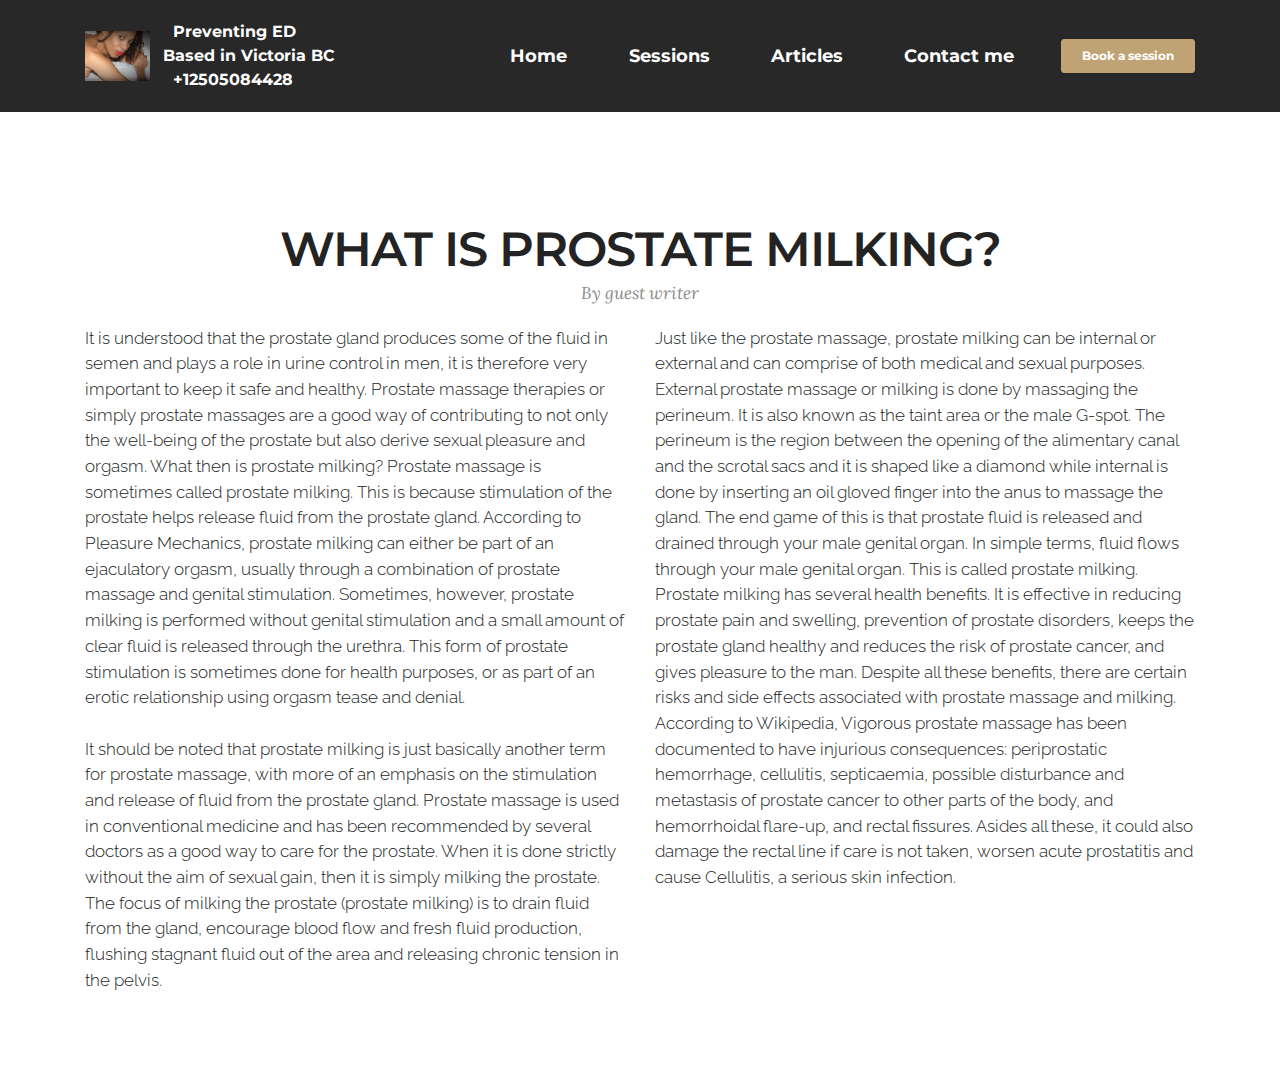
<file: page3.html>
<!DOCTYPE html>
<html >
<head>
  <!-- Site made with Mobirise Website Builder v4.6.6, https://mobirise.com -->
  <meta charset="UTF-8">
  <meta http-equiv="X-UA-Compatible" content="IE=edge">
  <meta name="generator" content="Mobirise v4.6.6, mobirise.com">
  <meta name="viewport" content="width=device-width, initial-scale=1, minimum-scale=1">
  <link rel="shortcut icon" href="assets/images/99cabc-7ec74df357dc49329a54cdc6bd4125cemv2-d-3379-2760-s-4-22j-167x128.jpg" type="image/x-icon">
  <meta name="description" content="Web Creator Description">
  <title>Articles </title>
  <link rel="stylesheet" href="https://fonts.googleapis.com/css?family=Montserrat:400,700">
  <link rel="stylesheet" href="https://fonts.googleapis.com/css?family=Raleway:100,100i,200,200i,300,300i,400,400i,500,500i,600,600i,700,700i,800,800i,900,900i">
  <link rel="stylesheet" href="https://fonts.googleapis.com/css?family=Lora:400,700,400italic,700italic&subset=latin">
  <link rel="stylesheet" href="assets/tether/tether.min.css">
  <link rel="stylesheet" href="assets/facebook-plugin/style.css">
  <link rel="stylesheet" href="assets/bootstrap/css/bootstrap.min.css">
  <link rel="stylesheet" href="assets/shopping-cart/minicart-theme.css">
  <link rel="stylesheet" href="assets/dropdown/css/style.css">
  <link rel="stylesheet" href="assets/animate.css/animate.min.css">
  <link rel="stylesheet" href="assets/theme/css/style.css">
  <link rel="stylesheet" href="assets/mobirise/css/mbr-additional.css" type="text/css">
  
  
  
</head>
<body>
<script>var shopcartSettings = {"shopcart_top_offset":120,"side_offset":20,"site_width":1150,"shopcart_icon_color":"#FFFFFF","shopcart_back_color":"#000000","shopcart_icon_size":30,"sc_count_color":"#FFFFFF","sc_count_back_color":"#F97352","sc_count_size":12,"checkout_button":"Check out with"};</script>
  <section id="ext_menu-u" data-rv-view="262">

    <nav class="navbar navbar-dropdown navbar-fixed-top">
        <div class="container">

            <div class="mbr-table">
                <div class="mbr-table-cell">

                    <div class="navbar-brand">
                        <a href="index.html" class="navbar-logo"><img src="assets/images/99cabc-7ec74df357dc49329a54cdc6bd4125cemv2-d-3379-2760-s-4-22j-167x128.jpg" alt="Mobirise"></a>
                        <a class="navbar-caption" href="index.html">&nbsp; Preventing ED<br>Based in Victoria BC<br>&nbsp; +12505084428</a>
                    </div>

                </div>
                <div class="mbr-table-cell">

                    <button class="navbar-toggler pull-xs-right hidden-md-up" type="button" data-toggle="collapse" data-target="#exCollapsingNavbar">
                        <div class="hamburger-icon"></div>
                    </button>

                    <ul class="nav-dropdown collapse pull-xs-right nav navbar-nav navbar-toggleable-sm" id="exCollapsingNavbar"><li class="nav-item"><a class="nav-link link" href="index.html">Home</a></li><li class="nav-item"><a class="nav-link link" href="page1.html">Sessions</a></li><li class="nav-item"><a class="nav-link link" href="page3.html">Articles</a></li><li class="nav-item"><a class="nav-link link" href="page2.html">Contact me</a></li><li class="nav-item nav-btn"><a class="nav-link btn btn-primary" href="https://www.blissonbliss.com/book-online" target="_blank">Book a session</a></li></ul>
                    <button hidden="" class="navbar-toggler navbar-close" type="button" data-toggle="collapse" data-target="#exCollapsingNavbar">
                        <div class="close-icon"></div>
                    </button>

                </div>
            </div>

        </div>
    </nav>

</section>

<section class="engine"><a href="https://mobirise.ws/o">best mobile website builder</a></section><section class="mbr-section mbr-section__container article mbr-after-navbar" id="header3-w" data-rv-view="264" style="background-color: rgb(255, 255, 255); padding-top: 20px; padding-bottom: 20px;">
    <div class="container">
        <div class="row">
            <div class="col-xs-12">
                <h3 class="mbr-section-title display-2">WHAT IS PROSTATE MILKING?</h3>
                <small class="mbr-section-subtitle">By guest writer</small>
            </div>
        </div>
    </div>
</section>

<section class="mbr-section mbr-section__container article" id="header3-x" data-rv-view="266" style="background-color: rgb(255, 255, 255); padding-top: 100px; padding-bottom: 0px;">
    <div class="container">
        <div class="row">
            <div class="col-xs-12">
                <h3 class="mbr-section-title display-2">WHAT IS PROSTATE MILKING?</h3>
                <small class="mbr-section-subtitle">By guest writer</small>
            </div>
        </div>
    </div>
</section>

<section class="mbr-section article mbr-section__container" id="content6-y" data-rv-view="268" style="background-color: rgb(255, 255, 255); padding-top: 20px; padding-bottom: 20px;">

    <div class="container">
        <div class="row">
            <div class="col-xs-12 col-md-6 lead"><p>It is understood that the prostate gland produces some of the fluid in semen and plays a role in urine control in men, it is therefore very important to keep it safe and healthy. Prostate massage therapies or simply prostate massages are a good way of contributing to not only the well-being of the prostate but also derive sexual pleasure and orgasm. What then is prostate milking? Prostate massage is sometimes called prostate milking. This is because stimulation of the prostate helps release fluid from the prostate gland. According to Pleasure Mechanics, prostate milking can either be part of an ejaculatory orgasm, usually through a combination of prostate massage and genital stimulation. Sometimes, however, prostate milking is performed without genital stimulation and a small amount of clear fluid is released through the urethra. This form of prostate stimulation is sometimes done for health purposes, or as part of an erotic relationship using orgasm tease and denial.</p><p><br></p><p>
</p><p>It should be noted that prostate milking is just basically another term for prostate massage, with more of an emphasis on the stimulation and release of fluid from the prostate gland. Prostate massage is used in conventional medicine and has been recommended by several doctors as a good way to care for the prostate. When it is done strictly without the aim of sexual gain, then it is simply milking the prostate. The focus of milking the prostate (prostate milking) is to drain fluid from the gland, encourage blood flow and fresh fluid production, flushing stagnant fluid out of the area and releasing chronic tension in the pelvis.&nbsp;</p></div>
            <div class="col-xs-12 col-md-6 lead"><p>Just like the prostate massage, prostate milking can be internal or external and can comprise of both medical and sexual purposes. External prostate massage or milking is done by massaging the perineum. It is also known as the taint area or the male G-spot. The perineum is the region between the opening of the alimentary canal and the scrotal sacs and it is shaped like a diamond while internal is done by inserting an oil gloved finger into the anus to massage the gland. The end game of this is that prostate fluid is released and drained through your male genital organ. In simple terms, fluid flows through your male genital organ. This is called prostate milking. 
</p><p>Prostate milking has several health benefits. It is effective in reducing prostate pain and swelling, prevention of prostate disorders, keeps the prostate gland healthy and reduces the risk of prostate cancer, and gives pleasure to the man. Despite all these benefits, there are certain risks and side effects associated with prostate massage and milking. According to Wikipedia, Vigorous prostate massage has been documented to have injurious consequences: periprostatic hemorrhage, cellulitis, septicaemia, possible disturbance and metastasis of prostate cancer to other parts of the body, and hemorrhoidal flare-up, and rectal fissures. Asides all these, it could also damage the rectal line if care is not taken, worsen acute prostatitis and cause Cellulitis, a serious skin infection.
</p><p>In conclusion, the importance of prostate massage and prostate milking to a good prostate gland cannot be overemphasized. It is safe to say that they are necessary to keep the gland in perfect condition. However proper steps and measures should be taken to ensure that they are done properly using safe techniques and in a safe environment to cut risks and prevent deadly side effects.</p></div>
        </div>
    </div>

</section>

<section class="mbr-section mbr-section__comments" id="facebook-comments-block-z" data-rv-view="270" style="background-color: rgb(255, 255, 255); padding-top: 0rem; padding-bottom: 0rem;">
         
    <div class="mbr-section__container mbr-section__container--isolated addons-container">
        <div class="addons-row">
            <div class="addons-container-inner"><div class="facebookPlaceholder" data-numposts="5"><h2>FACEBOOK COMMENTS WILL BE SHOWN ONLY WHEN YOUR SITE IS ONLINE</h2> <img src="assets/images/facebook-comments.jpg"></div></div>
            
           
        </div>
    </div>
</section>


  <script src="assets/web/assets/jquery/jquery.min.js"></script>
  <script src="assets/tether/tether.min.js"></script>
  <script src="https://connect.facebook.net/en_US/sdk.js#xfbml=1&version=v2.5"></script>
  <script src="https://apis.google.com/js/plusone.js"></script>
  <script src="assets/facebook-plugin/facebook-script.js"></script>
  <script src="assets/bootstrap/js/bootstrap.min.js"></script>
  <script src="assets/shopping-cart/minicart.js"></script>
  <script src="assets/shopping-cart/jquery.easing.min.js"></script>
  <script src="assets/shopping-cart/minicart-customizer.js"></script>
  <script src="assets/dropdown/js/script.min.js"></script>
  <script src="assets/touch-swipe/jquery.touch-swipe.min.js"></script>
  <script src="assets/viewport-checker/jquery.viewportchecker.js"></script>
  <script src="assets/smooth-scroll/smooth-scroll.js"></script>
  <script src="assets/theme/js/script.js"></script>
  
  
  <input name="animation" type="hidden">
  </body>
</html>
</file>
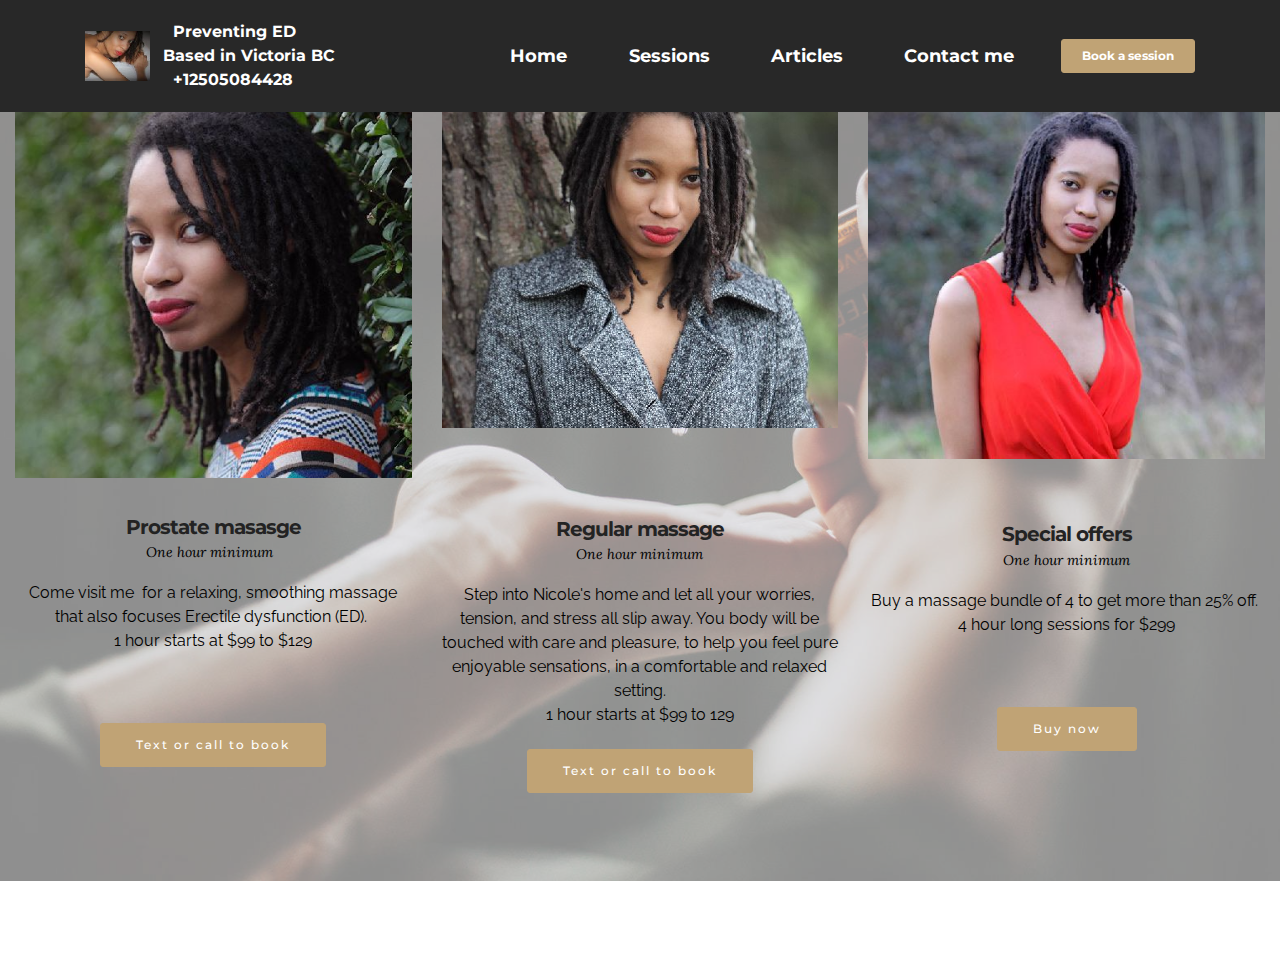
<file: sessions.html>
<!DOCTYPE html>
<html >
<head>
  <!-- Site made with Mobirise Website Builder v4.6.6, https://mobirise.com -->
  <meta charset="UTF-8">
  <meta http-equiv="X-UA-Compatible" content="IE=edge">
  <meta name="generator" content="Mobirise v4.6.6, mobirise.com">
  <meta name="viewport" content="width=device-width, initial-scale=1, minimum-scale=1">
  <link rel="shortcut icon" href="assets/images/99cabc-7ec74df357dc49329a54cdc6bd4125cemv2-d-3379-2760-s-4-22j-167x128.jpg" type="image/x-icon">
  <meta name="description" content="Web Builder Description">
  <title>Sessions</title>
  <link rel="stylesheet" href="https://fonts.googleapis.com/css?family=Montserrat:400,700">
  <link rel="stylesheet" href="https://fonts.googleapis.com/css?family=Raleway:100,100i,200,200i,300,300i,400,400i,500,500i,600,600i,700,700i,800,800i,900,900i">
  <link rel="stylesheet" href="https://fonts.googleapis.com/css?family=Lora:400,700,400italic,700italic&subset=latin">
  <link rel="stylesheet" href="assets/tether/tether.min.css">
  <link rel="stylesheet" href="assets/bootstrap/css/bootstrap.min.css">
  <link rel="stylesheet" href="assets/shopping-cart/minicart-theme.css">
  <link rel="stylesheet" href="assets/dropdown/css/style.css">
  <link rel="stylesheet" href="assets/animate.css/animate.min.css">
  <link rel="stylesheet" href="assets/theme/css/style.css">
  <link rel="stylesheet" href="assets/mobirise/css/mbr-additional.css" type="text/css">
  
  
  
</head>
<body>
<script>var shopcartSettings = {"shopcart_top_offset":120,"side_offset":20,"site_width":1150,"shopcart_icon_color":"#FFFFFF","shopcart_back_color":"#000000","shopcart_icon_size":30,"sc_count_color":"#FFFFFF","sc_count_back_color":"#F97352","sc_count_size":12,"checkout_button":"Check out with"};</script>
  <section id="ext_menu-h" data-rv-view="240">

    <nav class="navbar navbar-dropdown navbar-fixed-top">
        <div class="container">

            <div class="mbr-table">
                <div class="mbr-table-cell">

                    <div class="navbar-brand">
                        <a href="index.html" class="navbar-logo"><img src="assets/images/99cabc-7ec74df357dc49329a54cdc6bd4125cemv2-d-3379-2760-s-4-22j-167x128.jpg" alt="Mobirise"></a>
                        <a class="navbar-caption" href="index.html">&nbsp; Preventing ED<br>Based in Victoria BC<br>&nbsp; +12505084428</a>
                    </div>

                </div>
                <div class="mbr-table-cell">

                    <button class="navbar-toggler pull-xs-right hidden-md-up" type="button" data-toggle="collapse" data-target="#exCollapsingNavbar">
                        <div class="hamburger-icon"></div>
                    </button>

                    <ul class="nav-dropdown collapse pull-xs-right nav navbar-nav navbar-toggleable-sm" id="exCollapsingNavbar"><li class="nav-item"><a class="nav-link link" href="index.html">Home</a></li><li class="nav-item"><a class="nav-link link" href="sessions">Sessions</a></li><li class="nav-item"><a class="nav-link link" href="ED-articles">Articles</a></li><li class="nav-item"><a class="nav-link link" href="contact">Contact me</a></li><li class="nav-item nav-btn"><a class="nav-link btn btn-primary" href="https://www.blissonbliss.com/book-online" target="_blank">Book a session</a></li></ul>
                    <button hidden="" class="navbar-toggler navbar-close" type="button" data-toggle="collapse" data-target="#exCollapsingNavbar">
                        <div class="close-icon"></div>
                    </button>

                </div>
            </div>

        </div>
    </nav>

</section>

<section class="engine"><a href="https://mobirise.ws/b">best free site creator</a></section><section class="mbr-cards mbr-section mbr-section-nopadding mbr-background mbr-after-navbar" id="features3-10" data-rv-view="272" style="background-image: url(assets/images/mbr-1-1620x1080.jpg);">

    <div class="mbr-overlay" style="opacity: 0.6; background-color: rgb(239, 239, 239);">
    </div>

    <div class="mbr-cards-row row">
        <div class="mbr-cards-col col-xs-12 col-lg-4" style="padding-top: 40px; padding-bottom: 80px;">
            <div class="container">
              <div class="card cart-block">
                  <div class="card-img"><img src="assets/images/watermarked-mg-8549-small-600x900.jpg" class="card-img-top"></div>
                  <div class="card-block">
                    <h4 class="card-title">Prostate masasge</h4>
                    <h5 class="card-subtitle">One hour minimum &nbsp;</h5>
                    <p class="card-text">Come visit me &nbsp;for a relaxing, smoothing massage that also focuses Erectile dysfunction (ED).&nbsp;<br>1 hour starts at $99 to $129<br><br><br></p>
                    <div class="card-btn"><a href="tel:+12505084428" class="btn btn-primary">Text or call to book</a></div>
                    </div>
                </div>
            </div>
        </div>
        <div class="mbr-cards-col col-xs-12 col-lg-4" style="padding-top: 40px; padding-bottom: 80px;">
            <div class="container">
                <div class="card cart-block">
                    <div class="card-img"><img src="assets/images/watermarked-mg-8698-small-1-600x900.jpg" class="card-img-top"></div>
                    <div class="card-block">
                        <h4 class="card-title"><br><br>Regular massage</h4>
                        <h5 class="card-subtitle">One hour minimum</h5>
                        <p class="card-text">Step into Nicole's home and let all your worries, tension, and stress all slip away. You body will be touched with care and pleasure, to help you feel pure enjoyable sensations, in a comfortable and relaxed setting. <br>1 hour starts at $99 to 129<br></p>
                        <div class="card-btn"><a href="tel:+12505084428" class="btn btn-primary">Text or call to book</a></div>
                    </div>
                </div>
            </div>
        </div>
        <div class="mbr-cards-col col-xs-12 col-lg-4" style="padding-top: 40px; padding-bottom: 80px;">
            <div class="container">
                <div class="card cart-block">
                    <div class="card-img"><img src="assets/images/watermarked-mg-8245-small-1-600x900.jpg" class="card-img-top"></div>
                    <div class="card-block">
                        <h4 class="card-title"><br>Special offers</h4>
                        <h5 class="card-subtitle">One hour minimum</h5>
                        <p class="card-text">Buy a massage bundle of 4 to get more than 25% off.&nbsp;<br>4 hour long sessions for $299<br><br><br></p>
                        <div class="card-btn"><a href="https://www.paypal.com/cgi-bin/webscr?business=nbpayment123%40gmail.com&cmd=_xclick&amount=299&item_name=Custom+Item&currency_code=USD" class="btn btn-primary" target="_blank">Buy now</a></div>
                    </div>
                </div>
            </div>
        </div>
        
        
        
    </div>
</section>

<section class="mbr-section mbr-section__container" id="buttons1-12" data-rv-view="277" style="background-color: rgb(255, 255, 255); padding-top: 20px; padding-bottom: 0px;">

    <div class="container">
        <div class="row">
            <div class="col-xs-12">
                <div class="text-xs-center"> <a class="btn btn-info" href="mailto:blissonblissinfo@gmail.com">Email</a> <a class="btn btn-info" href="https://www.paypal.com/cgi-bin/webscr?business=nbpayment123%40gmail.com&cmd=_xclick&amount=50&item_name=Application+fee&currency_code=USD" target="_blank">Contact</a> </div>
            </div>
        </div>
    </div>

</section>


  <script src="assets/web/assets/jquery/jquery.min.js"></script>
  <script src="assets/tether/tether.min.js"></script>
  <script src="assets/bootstrap/js/bootstrap.min.js"></script>
  <script src="assets/viewport-checker/jquery.viewportchecker.js"></script>
  <script src="assets/smooth-scroll/smooth-scroll.js"></script>
  <script src="assets/shopping-cart/minicart.js"></script>
  <script src="assets/shopping-cart/jquery.easing.min.js"></script>
  <script src="assets/shopping-cart/minicart-customizer.js"></script>
  <script src="assets/dropdown/js/script.min.js"></script>
  <script src="assets/touch-swipe/jquery.touch-swipe.min.js"></script>
  <script src="assets/theme/js/script.js"></script>
  
  
  <input name="animation" type="hidden">
  </body>
</html>
</file>
<file: assets/facebook-plugin/style.css>
.mbr-section.mbr-section__comments{
    position: relative;
}
.mbr-section__comments{
    background-size: cover;
}
.addons-container {
  position: relative;
  margin-left: auto;
  margin-right: auto;
  padding-right: 15px;
  padding-left: 15px; }
  @media (min-width: 576px) {
    .addons-container {
      padding-right: 15px;
      padding-left: 15px; } }
  @media (min-width: 768px) {
    .addons-container {
      padding-right: 15px;
      padding-left: 15px; } }
  @media (min-width: 992px) {
    .addons-container {
      padding-right: 15px;
      padding-left: 15px; } }
  @media (min-width: 1200px) {
    .addons-container {
      padding-right: 15px;
      padding-left: 15px; } }
  @media (min-width: 576px) {
    .addons-container {
      width: 540px;
      max-width: 100%; } }
  @media (min-width: 768px) {
    .addons-container {
      width: 720px;
      max-width: 100%; } }
  @media (min-width: 992px) {
    .addons-container {
      width: 960px;
      max-width: 100%; } }
  @media (min-width: 1200px) {
    .addons-container {
      width: 1140px;
      max-width: 100%; } }

.addons-container-inner{
    position: relative;
    width: 100%;
    min-height: 1px;
    padding-right: 15px;
    padding-left: 15px;
}
@media (min-width: 567px) {
    .addons-container-inner{
        -ms-flex: 0 0 66.666667%;
        flex: 0 0 66.666667%;
        max-width: 66.666667%;
    }
}
.addons-row{
    display: flex;
    justify-content:center;
}
</file>
<file: assets/dropdown/css/style.css>
.navbar-dropdown {
  left: 0;
  padding: 0;
  position: absolute;
  right: 0;
  top: 0;
  transition: all 0.45s ease;
  z-index: 1030; }
  .navbar-dropdown .navbar-brand {
    float: none;
    font-size: 0;
    padding: 1.25rem 0;
    position: relative;
    transition: padding 0.25s ease;
    white-space: nowrap; }
    .navbar-dropdown .navbar-brand::before {
      content: "";
      display: inline-block;
      height: 100%;
      vertical-align: middle; }
  .navbar-dropdown .navbar-logo,
  .navbar-dropdown .navbar-caption {
    display: inline-block;
    vertical-align: middle; }
  .navbar-dropdown .navbar-logo {
    margin-right: 0.8rem;
    transition: margin 0.3s ease-in-out; }
    .navbar-dropdown .navbar-logo img {
      height: 3.125rem;
      transition: all 0.3s ease-in-out; }
  .navbar-dropdown .mbr-table-cell {
    height: 5.625rem; }
  .navbar-dropdown .navbar-caption {
    font-family: "Montserrat";
    font-size: 1rem;
    font-weight: 700;
    white-space: normal; }
    .navbar-dropdown .navbar-caption, .navbar-dropdown .navbar-caption:hover {
      color: inherit;
      text-decoration: none; }
  .navbar-dropdown.navbar-fixed-top {
    position: fixed; }
  .navbar-dropdown.bg-color.transparent {
    background: none !important; }
  .navbar-dropdown.navbar-short .navbar-brand {
    padding: 0.625rem 0; }
  .navbar-dropdown.navbar-short .navbar-logo {
    margin-right: 0.5rem; }
    .navbar-dropdown.navbar-short .navbar-logo img {
      height: 2.375rem; }
  .navbar-dropdown.navbar-short .mbr-table-cell {
    height: 3.625rem; }
  .navbar-dropdown .navbar-close {
    left: 0.6875rem;
    position: fixed;
    top: 0.75rem;
    z-index: 1000; }
  .navbar-dropdown.opened {
    background: none !important; }
    .navbar-dropdown.opened .navbar-brand,
    .navbar-dropdown.opened .navbar-toggler {
      display: none; }
  .navbar-dropdown .hamburger-icon {
    content: "";
    width: 16px;
    -webkit-box-shadow: 0 -6px 0 1px,0 0 0 1px,0 6px 0 1px;
    -moz-box-shadow: 0 -6px 0 1px,0 0 0 1px,0 6px 0 1px;
    box-shadow: 0 -6px 0 1px,0 0 0 1px,0 6px 0 1px; }
  .navbar-dropdown .close-icon {
    position: relative;
    width: 21px;
    height: 21px;
    overflow: hidden; }
    .navbar-dropdown .close-icon::before, .navbar-dropdown .close-icon::after {
      content: '';
      position: absolute;
      height: 2px;
      width: 100%;
      top: 50%;
      left: 0;
      margin-top: -1px; }
    .navbar-dropdown .close-icon::before {
      transform: rotate(45deg);
      -ms-transform: rotate(45deg);
      -webkit-transform: rotate(45deg); }
    .navbar-dropdown .close-icon::after {
      transform: rotate(-45deg);
      -ms-transform: rotate(-45deg);
      -webkit-transform: rotate(-45deg); }

.dropdown-menu .dropdown-toggle[data-toggle="dropdown-submenu"]::after {
  border-bottom: 0.35em solid transparent;
  border-left: 0.35em solid;
  border-right: 0;
  border-top: 0.35em solid transparent;
  margin-left: 0.3rem; }

.dropdown-menu .dropdown-item:focus {
  outline: 0; }

.nav-dropdown {
  display: table !important;
  font-family: "Montserrat";
  font-size: 0.75rem;
  font-weight: 700;
  height: auto !important; }
  .nav-dropdown .nav-item {
    display: table-cell;
    float: none;
    vertical-align: middle; }
  .nav-dropdown .nav-btn {
    padding-left: 1rem; }
  .nav-dropdown .link {
    margin: 1.667em;
    padding: 0;
    transition: color .2s ease-in-out; }
    .nav-dropdown .link.dropdown-toggle {
      margin-right: 2.583em; }
      .nav-dropdown .link.dropdown-toggle::after {
        margin-left: .25rem;
        border-top: 0.35em solid;
        border-right: 0.35em solid transparent;
        border-left: 0.35em solid transparent;
        border-bottom: 0; }
      .nav-dropdown .link.dropdown-toggle::after {
        display: block;
        margin-top: -0.1667em;
        position: absolute;
        right: 1.3333em;
        top: 50%; }
      .nav-dropdown .link.dropdown-toggle[aria-expanded="true"] {
        margin: 0;
        padding: 1.667em 2.583em 1.667em 1.667em; }
  .nav-dropdown .link::after,
  .nav-dropdown .dropdown-item::after {
    color: inherit; }
  .nav-dropdown .btn {
    font-size: 0.75rem;
    font-weight: 700;
    letter-spacing: 0;
    margin-bottom: 0;
    padding-left: 1.25rem;
    padding-right: 1.25rem; }
  .nav-dropdown .dropdown-menu {
    border-radius: 0;
    border: 0;
    left: 0;
    margin: 0;
    padding-bottom: 1.25rem;
    padding-top: 1.25rem; }
  .nav-dropdown .dropdown-submenu {
    left: 100%;
    margin-left: 0.125rem;
    margin-top: -1.25rem;
    top: 0; }
  .nav-dropdown .dropdown-item {
    font-size: 0.8125rem;
    font-weight: 500;
    line-height: 2;
    padding: 0.3846em 4.615em 0.3846em 1.5385em;
    position: relative;
    transition: color .2s ease-in-out, background-color .2s ease-in-out; }
    .nav-dropdown .dropdown-item::after {
      margin-top: -0.3077em;
      position: absolute;
      right: 1.1538em;
      top: 50%; }
    .nav-dropdown .dropdown-item:focus, .nav-dropdown .dropdown-item:hover {
      background: none; }

@media (max-width: 767px) {
  .nav-dropdown.navbar-toggleable-sm {
    bottom: 0;
    display: none;
    left: 0;
    overflow-x: hidden;
    position: fixed;
    top: 0;
    transform: translateX(-100%);
    -ms-transform: translateX(-100%);
    -webkit-transform: translateX(-100%);
    width: 18.75rem;
    z-index: 999; } }
.nav-dropdown.navbar-toggleable-xl {
  bottom: 0;
  display: none;
  left: 0;
  overflow-x: hidden;
  position: fixed;
  top: 0;
  transform: translateX(-100%);
  -ms-transform: translateX(-100%);
  -webkit-transform: translateX(-100%);
  width: 18.75rem;
  z-index: 999; }

.nav-dropdown-sm {
  display: block !important;
  overflow-x: hidden;
  overflow: auto;
  padding-top: 3.875rem; }
  .nav-dropdown-sm::after {
    content: "";
    display: block;
    height: 3rem;
    width: 100%; }
  .nav-dropdown-sm.collapse.in ~ .navbar-close {
    display: block !important; }
  .nav-dropdown-sm.collapsing, .nav-dropdown-sm.collapse.in {
    transform: translateX(0);
    -ms-transform: translateX(0);
    -webkit-transform: translateX(0);
    transition: all 0.25s ease-out;
    -webkit-transition: all 0.25s ease-out; }
  .nav-dropdown-sm.collapsing[aria-expanded="false"] {
    transform: translateX(-100%);
    -ms-transform: translateX(-100%);
    -webkit-transform: translateX(-100%); }
  .nav-dropdown-sm .nav-item {
    display: block;
    margin-left: 0 !important;
    padding-left: 0; }
  .nav-dropdown-sm .link,
  .nav-dropdown-sm .dropdown-item {
    border-top: 1px dotted rgba(255, 255, 255, 0.1);
    font-size: 0.8125rem;
    line-height: 1.6;
    margin: 0 !important;
    padding: 0.875rem 2.4rem 0.875rem 1.5625rem !important;
    position: relative;
    white-space: normal; }
    .nav-dropdown-sm .link:focus, .nav-dropdown-sm .link:hover,
    .nav-dropdown-sm .dropdown-item:focus,
    .nav-dropdown-sm .dropdown-item:hover {
      background: rgba(0, 0, 0, 0.2) !important; }
  .nav-dropdown-sm .nav-btn {
    position: relative;
    padding: 1.5625rem 1.5625rem 0 1.5625rem; }
    .nav-dropdown-sm .nav-btn::before {
      border-top: 1px dotted rgba(255, 255, 255, 0.1);
      content: "";
      left: 0;
      position: absolute;
      top: 0;
      width: 100%; }
    .nav-dropdown-sm .nav-btn + .nav-btn {
      padding-top: 0.625rem; }
      .nav-dropdown-sm .nav-btn + .nav-btn::before {
        display: none; }
  .nav-dropdown-sm .btn {
    padding: 0.625rem 0; }
  .nav-dropdown-sm .dropdown-toggle::after {
    position: absolute;
    right: 1.25rem;
    top: 50%;
    margin-top: -0.154em; }
  .nav-dropdown-sm .dropdown-toggle[data-toggle="dropdown-submenu"]::after {
    margin-left: .25rem;
    border-top: 0.35em solid;
    border-right: 0.35em solid transparent;
    border-left: 0.35em solid transparent;
    border-bottom: 0; }
  .nav-dropdown-sm .dropdown-toggle[data-toggle="dropdown-submenu"][aria-expanded="true"]::after {
    border-top: 0;
    border-right: 0.35em solid transparent;
    border-left: 0.35em solid transparent;
    border-bottom: 0.35em solid; }
  .nav-dropdown-sm .dropdown-menu {
    margin: 0;
    padding: 0;
    position: relative;
    top: 0;
    left: 0;
    width: 100%;
    border: 0;
    float: none;
    border-radius: 0;
    background: none; }

.is-builder .nav-dropdown.collapsing {
  transition: none !important; }

/*# sourceMappingURL=style.css.map */
</file>
<file: assets/shopping-cart/minicart-theme.css>
@font-face {
   font-family: 'ShoppingCart';
    src:  url('shoppingcart.eot');
    src:  url('shoppingcart.eot#iefix') format('embedded-opentype'),
          url('shoppingcart.ttf') format('truetype'),
          url('shoppingcart.woff') format('woff'),
          url('shoppingcart.svg#icomoon') format('svg');
    font-weight: normal;
    font-style: normal;
}
/* 
  font was generated with iconmoon
*/

.shoppingcart-icons.icon-local_grocery_store:before {
    content: "\e1df";
}
.shoppingcart-icons.icon-card_giftcard:before {
    content: "\e308";
}

#PPMiniCart {
  z-index: 3000; }

#PPMiniCart .minicart-subtotal{
      right: 10px;
      left: auto !important;
}
.shoppingcart-icons {
  font-family: 'ShoppingCart';
  font-weight: normal;
  font-style: normal;
  font-size: 24px;
  line-height: 1;
  letter-spacing: normal;
  text-transform: none;
  display: inline-block;
  white-space: nowrap;
  word-wrap: normal;
  direction: ltr;
  -webkit-font-feature-settings: 'liga';
  -webkit-font-smoothing: antialiased; }

#mc-shopcart {
  position: fixed;
  z-index: 105;
  display: block;
  font-size: 50px;
  padding: 10px;
  color: black;
  border-radius: 50%;
  background-color: rgba(250, 250, 250, 0.95); }
  #mc-shopcart span#mc-shopcart-qty {
    font: 300 12px sans-serif;
    position: absolute;
    top: 2px;
    right: -5px;
    padding: 3px 7px;
    white-space: nowrap;
    color: #fff;
    border-radius: 10px;
    background-color: #05a; }
    #mc-shopcart span#mc-shopcart-qty:empty {
      display: none; }

#giftcard-to-shopcart {
  border-radius: 50%;
  padding: 3px;
  position: absolute;
  z-index: 1000; }
#mc-shopcart {
  cursor: pointer;
}
</file>
<file: assets/mobirise3-blocks-plugin/css/style.css>
@import url(https://fonts.googleapis.com/css?family=Lato:400,700);
@import url(https://fonts.googleapis.com/css?family=Ubuntu:400,300,700);
@import url(https://fonts.googleapis.com/css?family=Oswald:400,700);
@import url(https://fonts.googleapis.com/css?family=Roboto+Condensed:400,300,700);
@import url(https://fonts.googleapis.com/css?family=Lato:400,700);
@import url(https://fonts.googleapis.com/css?family=Ubuntu:400,300,700);
@import url(https://fonts.googleapis.com/css?family=Oswald:400,700);
@import url(https://fonts.googleapis.com/css?family=Roboto+Condensed:400,300,700);
@import url(https://fonts.googleapis.com/css?family=Lato:400,700);
@import url(https://fonts.googleapis.com/css?family=Ubuntu:400,300,700);
@import url(https://fonts.googleapis.com/css?family=Oswald:400,700);
@import url(https://fonts.googleapis.com/css?family=Roboto+Condensed:400,300,700);
.extCountdown2 {
  text-align: center; }
  .extCountdown2 .number-wrap {
    color: #565656;
    border-color: rgba(255, 255, 255, 0.15);
    position: relative;
    display: inline-block;
    text-align: center;
    padding: 5px 10px 13px 10px;
    margin: 0;
    min-width: 118px;
    border-radius: 2px; }
  .extCountdown2 .number {
    font-style: normal;
    font-weight: 700;
    font-size: 55px;
    font-family: "Montserrat";
    text-transform: none;
    letter-spacing: -2px;
    word-spacing: 0;
    line-height: 1.3;
    color: #28262b; }
  .extCountdown2 .period {
    display: block;
    padding-top: 2px;
    font-family: "Lora";
    border-top: 1px solid rgba(0, 0, 0, 0.1); }
  .extCountdown2 .dot {
    position: absolute;
    top: 0%;
    right: -0.8em;
    width: 1em;
    display: block;
    height: 83%;
    overflow: hidden;
    font-style: normal;
    font-weight: 700;
    font-size: 55px;
    font-family: "Montserrat";
    line-height: 89.65px;
    text-transform: none;
    letter-spacing: 0;
    word-spacing: 0;
    color: #28262b; }
  .extCountdown2 .bottom1, .extCountdown2 .bottom2 {
    position: absolute;
    content: "";
    display: block;
    border-bottom: 1px solid;
    border-color: inherit;
    border-radius: inherit;
    height: 100%;
    bottom: 1px;
    left: 0;
    right: 0; }
  .extCountdown2 .bottom2 {
    bottom: 3px; }
  .extCountdown2 .container {
    max-width: 600px; }
  .extCountdown2 .mbr-section-title {
    margin-bottom: 3rem; }
  @media (max-width: 543px) {
    .extCountdown2 .number-wrap {
      margin-bottom: 15px; } }

@media (max-width: 550px) {
  .extCountdown2 .col-xs-3 {
    padding-left: 0;
    padding-right: 0; }
  .extCountdown2 .dot {
    right: -35%;
    width: auto; }
  .extCountdown2 .number-wrap {
    min-width: auto; } }
@media (max-width: 440px) {
  .extCountdown2 h3 {
    font-size: 2rem; }
  .extCountdown2 .number, .extCountdown2 .dot {
    font-size: 40px; }
  .extCountdown2 .dot {
    right: -25%; } }
@media (max-width: 380px) {
  .extCountdown2 .dot {
    right: -25%; }
  .extCountdown2 .period {
    font-size: 0.8rem; } }
.extCountdown1 {
  text-align: center; }
  .extCountdown1 .number-wrap {
    color: #fff;
    background: #353535;
    border-color: rgba(255, 255, 255, 0.15);
    position: relative;
    display: inline-block;
    text-align: center;
    padding: 5px 10px 13px 10px;
    margin: 0;
    min-width: 118px;
    border-radius: 2px; }
  .extCountdown1 .number {
    font-style: normal;
    font-weight: 700;
    font-size: 55px;
    font-family: "Montserrat";
    text-transform: none;
    letter-spacing: -2px;
    word-spacing: 0;
    line-height: 1.3;
    color: #fff; }
  .extCountdown1 .period {
    display: block;
    padding-top: 2px;
    font-family: "Lora";
    border-top: 1px solid rgba(255, 255, 255, 0.1); }
  .extCountdown1 .dot {
    position: absolute;
    top: 0%;
    right: -0.8em;
    width: 1em;
    display: block;
    height: 83%;
    overflow: hidden;
    font-style: normal;
    font-weight: 700;
    font-size: 55px;
    font-family: "Montserrat";
    line-height: 89.65px;
    text-transform: none;
    letter-spacing: 0;
    word-spacing: 0;
    color: #28262b; }
  .extCountdown1 .bottom1, .extCountdown1 .bottom2 {
    position: absolute;
    content: "";
    display: block;
    border-bottom: 1px solid;
    border-color: inherit;
    border-radius: inherit;
    height: 100%;
    bottom: 1px;
    left: 0;
    right: 0; }
  .extCountdown1 .bottom2 {
    bottom: 3px; }
  .extCountdown1 .container {
    max-width: 600px; }
  .extCountdown1 .mbr-section-title {
    margin-bottom: 3rem; }
  @media (max-width: 543px) {
    .extCountdown1 .number-wrap {
      margin-bottom: 15px; } }

@media (max-width: 550px) {
  .extCountdown1 .col-xs-3 {
    padding-left: 0;
    padding-right: 0; }
  .extCountdown1 .dot {
    right: -35%;
    width: auto; }
  .extCountdown1 .number-wrap {
    min-width: auto; } }
@media (max-width: 440px) {
  .extCountdown1 h3 {
    font-size: 2rem; }
  .extCountdown1 .number-wrap {
    width: 95%; }
  .extCountdown1 .number {
    font-size: 40px; } }
@media (max-width: 380px) {
  .extCountdown1 .period {
    font-size: 0.8rem; } }
.features6 .feature-subtitle {
  font-style: italic;
  font-weight: 400;
  font-size: 14px;
  font-family: "Lora";
  line-height: 25px;
  text-transform: none;
  letter-spacing: 0px;
  word-spacing: 0;
  color: #a0a0a0; }
.features6 .feature-title {
  font-style: normal;
  font-weight: 700;
  font-size: 20px;
  font-family: "Montserrat";
  line-height: 25.65px;
  text-transform: none;
  letter-spacing: -1px;
  word-spacing: 0;
  color: #fff; }
.features6 .icon-right {
  display: table-cell;
  vertical-align: top;
  width: 100%; }
.features6 .features-left .content {
  display: table-cell;
  vertical-align: middle;
  width: 100%;
  text-align: right; }
.features6 .description {
  margin-top: 10px;
  margin-bottom: 60px;
  font-style: normal;
  font-weight: 400;
  font-size: 14px;
  font-family: "Raleway";
  line-height: 24.99px;
  text-transform: none;
  letter-spacing: 0px;
  word-spacing: 0;
  color: #fff; }
.features6 .mbr-iconfont-features6 {
  background: rgba(48, 48, 48, 0.01);
  border-color: #333333;
  border-width: 1px;
  width: 90px;
  height: 90px;
  line-height: 90px;
  border-radius: 50px;
  font-size: 45px;
  display: inline-block !important;
  margin-left: 25px;
  text-align: center; }
.features6 .icon-left {
  display: table-cell;
  vertical-align: top; }
.features6 .icon-left .mbr-iconfont-features6 {
  margin-right: 25px;
  margin-left: 0; }
.features6 .features-right .content {
  display: table-cell;
  vertical-align: middle;
  width: 100%; }
.features6 .central-image {
  vertical-align: top;
  height: auto;
  max-width: 100%;
  width: 100%; }
.features6 .features6-row {
  margin-left: 0;
  margin-right: 0; }
.features6 .icon-features {
  position: relative;
  margin-top: 60px; }
@media (min-width: 1200px) {
  .features6 .features6-container {
    max-width: 1340px; }
  .features6 .features-box.last .description {
    margin-bottom: 0; }
  .features6 .image {
    padding-left: 0;
    padding-right: 0; } }
@media (max-width: 1200px) {
  .features6 .central-image {
    margin-bottom: 60px; }
  .features6 .features-right .last .description {
    margin-bottom: 0; } }

.counters1 .content {
  text-align: center; }

.count {
  position: relative;
  font-family: "Montserrat";
  margin-bottom: 8px;
  color: #28262b;
  font-weight: 600;
  font-size: 50px;
  line-height: 45px; }

.counter-title {
  font-style: normal;
  font-family: "Montserrat";
  line-height: 25.65px;
  text-transform: none;
  letter-spacing: -1px;
  word-spacing: 0;
  color: #28262b;
  font-weight: 600;
  font-size: 18px;
  margin-top: 5px;
  margin-bottom: 0px; }

.counter-subtitle {
  font-style: italic;
  font-weight: 400;
  font-size: 14px;
  font-family: "Lora";
  line-height: 25px;
  text-transform: none;
  letter-spacing: 0px;
  word-spacing: 0;
  color: #a0a0a0; }

.mbr-iconfont-counters1 {
  display: table;
  font-size: 40px;
  margin: 0 auto 14px;
  color: #c0a375; }

@media (max-width: 767px) {
  .content ~ .content {
    margin-top: 30px; } }
.extHeader1 .container h3 {
  color: #ffffff;
  font-family: 'Montserrat', sans-serif;
  font-size: 48px; }
.extHeader1 .container p {
  color: #ffffff;
  font-style: italic;
  font-family: 'Lora', serif;
  font-size: 19px; }
.extHeader1 .form-table {
  display: table; }
.extHeader1 .btn {
  margin-bottom: 20px;
  margin-top: 10px; }
.extHeader1 .btn-stone {
  background: none;
  border-color: #c7c7c7;
  color: #898989; }
  .extHeader1 .btn-stone:hover {
    color: #fff;
    background-color: #535353;
    border-color: #535353; }
.extHeader1 .formblock {
  padding: 10px; }
  .extHeader1 .formblock form {
    background-color: white;
    display: table;
    padding-top: 15px;
    width: 100%; }
  .extHeader1 .formblock input {
    margin-bottom: 5px;
    color: #a9a9a9;
    background-color: transparent;
    border: none;
    border-radius: 0px;
    border-bottom: 1px dotted rgba(182, 182, 182, 0.4); }
  .extHeader1 .formblock textarea {
    border: none;
    border-radius: 0px;
    background-color: transparent;
    border-bottom: 1px dotted rgba(182, 182, 182, 0.4);
    color: #b6b6b6; }

@media (max-width: 767px) {
  .extHeader1 .formblock {
    max-width: 70%;
    margin: auto !important;
    float: none !important; }
  .extHeader1 h3 {
    padding-top: 30px; }
  .extHeader1 .formblock {
    display: table;
    margin-left: 10px;
    margin-right: 10px; }
  .extHeader1 .mbr-section-btn {
    margin-bottom: 2rem; }
  .extHeader1 .mbr-table.formblock {
    width: auto; }
  .extHeader1 form {
    width: 60%;
    margin: auto; } }
@media (min-width: 768px) {
  .extHeader1 .mbr-left-padding-md-up {
    padding-left: 85px; } }
@media (max-width: 450px) {
  .extHeader1 .formblock {
    max-width: 80%; } }
@media (max-width: 991px) {
  .extHeader1 .formblock {
    width: 100%; } }
.extHeader2 .container h3 {
  color: #ffffff;
  font-family: 'Montserrat', sans-serif;
  font-size: 70px; }
.extHeader2 .container p {
  color: #ffffff;
  font-style: italic;
  font-family: 'Lora', serif;
  font-size: 24px; }
.extHeader2 .text-center {
  text-align: center; }
.extHeader2 .mbr-section-btn {
  padding-bottom: 2rem; }
.extHeader2 .mbr-subscribe-dark {
  border-color: rgba(255, 255, 255, 0.5); }

.extHeader3 .container h3 {
  color: #ffffff;
  font-family: 'Montserrat', sans-serif;
  font-size: 70px; }
.extHeader3 .container p {
  color: #ffffff;
  font-style: italic;
  font-family: 'Lora', serif;
  font-size: 24px; }
.extHeader3 .text-center {
  text-align: center; }
.extHeader3 .mbr-section-btn {
  padding-bottom: 2rem; }
.extHeader3 .mbr-subscribe-dark {
  border-color: rgba(255, 255, 255, 0.5); }
.extHeader3 .icons {
  border: 1px solid;
  padding-left: 20px;
  padding-right: 20px;
  padding-bottom: 20px;
  padding-top: 20px;
  border-radius: 3px;
  display: block;
  margin: 0 auto;
  width: 125px;
  height: 125px; }
  .extHeader3 .icons a {
    line-height: 80px;
    font-size: 70px; }
.extHeader3 .features-list {
  list-style: none;
  padding-top: 100px;
  padding-left: 0; }
  .extHeader3 .features-list li {
    display: inline-block;
    width: 25%;
    float: left;
    color: #ffffff;
    text-align: center; }
    .extHeader3 .features-list li i {
      font-size: 50px;
      font-style: normal;
      margin-bottom: 1rem; }

@media (max-width: 767px) {
  .extHeader3 .features-list {
    padding-left: 0;
    padding-top: 0; }
    .extHeader3 .features-list li {
      width: 50%;
      padding-bottom: 20px; } }
@media (max-width: 500px) {
  .extHeader3 h5 {
    padding-top: 10px; }
  .extHeader3 p {
    padding-right: 10px;
    padding-left: 10px; }
  .extHeader3 .features-list {
    padding-left: 0; }
    .extHeader3 .features-list li {
      width: 100%; }
      .extHeader3 .features-list li i {
        margin-bottom: 0; } }
.dark::-webkit-input-placeholder {
  color: #989898; }

.light::-webkit-input-placeholder {
  color: #f5f5f5; }

.extHeader4 .h-white {
  color: #ffffff; }
.extHeader4 .formWraper {
  width: 100%;
  position: relative;
  display: table;
  text-align: center; }
.extHeader4 .icons {
  display: inline;
  margin: 0 auto;
  width: 125px;
  height: 85px; }
  .extHeader4 .icons a {
    line-height: 80px;
    font-size: 70px;
    font-style: normal; }
.extHeader4 .btn {
  margin-bottom: 20px;
  margin-top: 10px; }
.extHeader4 .intro-box.left .icons {
  float: right; }
.extHeader4 .intro-box.right .icons {
  float: left; }
.extHeader4 .formblock {
  padding: 6px;
  opacity: 0.9; }
  .extHeader4 .formblock form {
    background-color: white;
    display: table;
    padding-top: 15px;
    width: 100%; }
  .extHeader4 .formblock input {
    margin-bottom: 5px;
    color: #a9a9a9;
    background-color: transparent;
    border: none;
    border-radius: 0px;
    border-bottom: 1px dotted rgba(182, 182, 182, 0.4); }
  .extHeader4 .formblock textarea {
    border-bottom: 1px dotted rgba(182, 182, 182, 0.4);
    color: #a9a9a9;
    border: none;
    border-radius: 0px;
    background-color: transparent; }

@media (max-width: 767px) {
  .extHeader4 .intro-box.right h4 {
    text-align: left; }
  .extHeader4 .intro-box.left h4 {
    text-align: right; }
  .extHeader4 .formWraper {
    margin-bottom: 25px; }
  .extHeader4 .formblock {
    max-width: 70%;
    margin: auto !important;
    float: none !important; }
  .extHeader4 .mbr-table.formblock {
    width: auto; }
  .extHeader4 form {
    width: 60%;
    margin: auto; }
  .extHeader4 h3 {
    padding-top: 30px; }
  .extHeader4 .formblock {
    display: table;
    margin-left: 10px;
    margin-right: 10px; }
  .extHeader4 .mbr-section-btn {
    margin-bottom: 2rem; }
  .extHeader4 .mbr-table.formblock {
    width: auto; }
  .extHeader4 h2 {
    padding-top: 10px; }
  .extHeader4 .intro-box.left span,
  .extHeader4 .intro-box.right span {
    padding-bottom: 10px;
    float: none; }
  .extHeader4 .intro-box.left div,
  .extHeader4 .intro-box.right div {
    margin-right: 0;
    margin-left: 0; } }
@media (min-width: 768px) {
  .extHeader4 .mbr-left-padding-md-up {
    padding-left: 85px; } }
@media (max-width: 450px) {
  .extHeader4 .formblock {
    max-width: 80%; } }
.extHeader5 .container .startPreset {
  color: #414141; }
.extHeader5 .container h3 {
  color: #414141;
  font-family: 'Montserrat', sans-serif;
  font-size: 70px; }
.extHeader5 .container p {
  font-style: italic;
  font-family: 'Lora', serif;
  font-size: 24px; }
.extHeader5 .container label {
  font-family: lora, sans-serif;
  font-style: italic;
  color: #414141; }
.extHeader5 .mbr-section-btn {
  margin-top: 40px; }
.extHeader5 .text-center {
  text-align: center;
  text-align: -webkit-center;
  text-align: -moz-center;
  text-align: -ms-center; }
.extHeader5 .h-white {
  color: #ffffff; }
.extHeader5 .intro-play-btn {
  cursor: pointer;
  margin-top: 10px; }
.extHeader5 .mbr-figure {
  width: 100px;
  height: 100px;
  margin-bottom: 10px;
  margin: auto;
  transition: transform 1s;
  cursor: pointer; }
  .extHeader5 .mbr-figure a {
    width: 100px;
    height: 100px;
    line-height: 100px;
    font-size: 100px; }
    .extHeader5 .mbr-figure a:before {
      width: 100px;
      height: 100px; }
  .extHeader5 .mbr-figure:hover {
    transform: scale(1.15);
    transition: transform 1s; }
.extHeader5 .intro-play-btn {
  text-align: center;
  display: block; }
.extHeader5 .close {
  position: fixed;
  background: #1b1b1b;
  opacity: 0.5;
  font-size: 55px;
  font-weight: 300;
  width: 70px;
  height: 70px;
  border-radius: 50%;
  color: #fff;
  top: 2.5rem;
  right: 2.5rem;
  line-height: 61px;
  border: 0;
  text-align: center;
  text-shadow: none;
  z-index: 5; }
  .extHeader5 .close:hover {
    opacity: 1;
    background: #000;
    color: #fff; }
.extHeader5 .modalWindow-link {
  text-decoration: none; }
.extHeader5 .modalWindow {
  position: fixed;
  z-index: 5000;
  display: none;
  left: 0;
  top: 0;
  background-color: rgba(61, 61, 61, 0.65);
  width: 100%;
  height: 100%; }
  .extHeader5 .modalWindow .modalWindow-container {
    display: table-cell;
    vertical-align: middle;
    text-align: center;
    text-align: -webkit-center;
    text-align: -moz-center;
    text-align: -ms-center;
    text-align: -o-center; }
    .extHeader5 .modalWindow .modalWindow-container .modalWindow-video-container {
      display: inline-block; }

@media (max-width: 500px) {
  .modalWindow-video {
    width: 80%;
    height: 200px;
    position: relative; } }
@media (min-width: 500px) and (max-width: 768px) {
  .modalWindow-video {
    width: 90%;
    height: 340px;
    position: relative; } }
@media (min-width: 768px) and (max-width: 850px) {
  .modalWindow-video {
    width: 700px;
    height: 395px;
    position: relative; } }
@media (min-width: 850px) and (max-width: 1300px) {
  .modalWindow-video {
    width: 800px;
    height: 452px;
    position: relative; } }
@media (min-width: 1300px) {
  .modalWindow-video {
    width: 1200px;
    height: 675px;
    position: relative; } }
.extFeatures2 p {
  margin-bottom: 0; }
.extFeatures2 .text-left {
  text-align: left; }
.extFeatures2 .text-right {
  text-align: right; }
.extFeatures2 h4 {
  font-size: 18px;
  font-style: normal;
  font-weight: 700;
  font-size: 20px;
  font-family: "Montserrat";
  line-height: 25.65px;
  text-transform: none;
  letter-spacing: -1px;
  word-spacing: 0;
  padding-left: 0;
  padding-bottom: 5px; }
.extFeatures2 h2 {
  line-height: 1.2; }
.extFeatures2 p {
  font-size: 14px; }
.extFeatures2 .iconBackground {
  position: relative;
  width: 72px;
  height: 72px;
  line-height: 72px;
  text-align: center;
  font-size: 30px;
  display: block;
  float: left;
  background-color: #ffffff; }
.extFeatures2 .intro-box.left {
  position: relative;
  padding-bottom: 37px; }
.extFeatures2 .intro-box.right {
  position: relative;
  padding-bottom: 37px; }
.extFeatures2 .iconBackgroundInverse {
  position: relative;
  width: 72px;
  height: 72px;
  line-height: 72px;
  text-align: center;
  font-size: 30px;
  display: block;
  float: right;
  background-color: #ffffff; }
.extFeatures2 .intro-box.left div {
  margin-left: 72px;
  padding-left: 25px; }
.extFeatures2 .intro-box.right div {
  margin-right: 72px;
  padding-right: 25px; }

.mbr-section-text-gray {
  color: #8c8c8c; }

.extFeatures3 {
  color: #ffffff; }
  .extFeatures3 .border-wrap {
    position: absolute;
    height: 92%;
    width: 96%;
    border: 1px solid #c39f76;
    left: 2%;
    top: 4%; }
  .extFeatures3 .card-subtitle {
    color: #b6b6b6; }
  .extFeatures3 .mbr-cards-row {
    padding-left: 10px;
    padding-right: 10px; }
  .extFeatures3 .mbr-cards-col {
    padding-top: 20px !important;
    padding-bottom: 20px  !important; }
  .extFeatures3 .wraper {
    height: 100%;
    top: 0;
    padding-top: 110px;
    padding-bottom: 110px;
    padding-right: 10px;
    padding-left: 10px;
    border-top-width: 1px;
    margin-top: 0px;
    margin-bottom: 0px;
    margin-left: 10px;
    margin-right: 10px; }
  .extFeatures3 .mbr-cards-col {
    position: relative; }
    .extFeatures3 .mbr-cards-col .border {
      position: absolute; }

.extFeatures4 .container {
  max-width: 1340px; }
.extFeatures4 .mbr-cards-col {
  vertical-align: top; }
.extFeatures4 .card.cart-block {
  background: transparent; }
.extFeatures4 .card-btn {
  opacity: 1;
  transition: opacity 0.4s, transform 0.4s;
  transform: translateY(100%); }
.extFeatures4 .card-block {
  top: 20%;
  z-index: 10;
  position: relative;
  margin-top: -150px;
  padding-top: 0px !important; }
.extFeatures4 .card {
  border: none;
  text-align: center;
  position: relative; }
.extFeatures4 .card-img {
  position: relative;
  width: 100%;
  height: 200px;
  z-index: 5; }
  .extFeatures4 .card-img a {
    font-size: 200px; }
.extFeatures4 h4 {
  font-style: normal;
  font-weight: 700;
  font-size: 20px;
  font-family: "Montserrat";
  line-height: 25.65px;
  text-transform: none;
  letter-spacing: -1px;
  word-spacing: 0; }
.extFeatures4 h5 {
  margin-bottom: 0;
  font-style: italic;
  font-weight: 400;
  font-size: 0.875rem;
  font-family: "Lora";
  color: #5b5b5b;
  line-height: 1.7857;
  padding-bottom: 1rem;
  padding-top: 0.2rem;
  color: #999;
  border-bottom: 1px dotted #999; }
.extFeatures4 p {
  padding-top: 1rem; }
.extFeatures4 input {
  color: #c7c7c7; }

@media (max-width: 991px) {
  .extFeatures4 .mbr-cards-col {
    padding-top: 50px !important; } }
@media (max-width: 767px) {
  .extFeatures4 .mbr-cards-col:last-child .card.cart-block {
    margin-bottom: 0px; } }
.extFeatures5 .container {
  max-width: 1340px; }
.extFeatures5 .card.cart-block {
  background: transparent; }
.extFeatures5 .mbr-cards-col {
  vertical-align: top; }
.extFeatures5 .card.cart-block {
  border: none;
  position: relative; }
.extFeatures5 .card-img {
  display: inline-block;
  width: 30%;
  vertical-align: top; }
.extFeatures5 .card-img a {
  font-size: 60px; }
.extFeatures5 a.btn {
  text-align: center; }
.extFeatures5 .card-title {
  display: inline-block;
  width: 68%;
  padding-left: 10px;
  padding-bottom: 5px; }
  .extFeatures5 .card-title h4 {
    font-size: 1.2rem;
    padding-left: 0;
    font-style: normal;
    font-weight: 700;
    font-size: 20px;
    font-family: "Montserrat";
    line-height: 25.65px;
    text-transform: none;
    letter-spacing: -1px;
    word-spacing: 0; }
  .extFeatures5 .card-title h5 {
    margin-bottom: 0;
    font-style: italic;
    font-weight: 400;
    font-size: 0.875rem;
    font-family: "Lora";
    color: #5b5b5b;
    line-height: 1.2;
    padding-top: 0px !important;
    padding-bottom: 15px;
    color: #999;
    border-bottom: 1px dotted #999; }

@media (max-width: 991px) {
  .extFeatures5 .mbr-cards-col {
    padding-top: 50px !important;
    padding-bottom: 0px !important; }
  .extFeatures5 .card-img {
    width: 10%; }
  .extFeatures5 .card-title {
    width: 85%; } }
@media (max-width: 768px) {
  .extFeatures5 .card-img {
    width: 72px; }
  .extFeatures5 .card-title {
    width: auto; } }
@media (max-width: 366px) {
  .extFeatures5 .card-title-h {
    padding-top: 15px; } }
.extFeatures6 {
  text-align: right; }
  .extFeatures6 .container {
    max-width: 1340px; }
  .extFeatures6 .mrb-section {
    padding-left: 112px;
    padding-right: 112px; }
  .extFeatures6 .img-wraper {
    display: inline-block;
    width: 27%;
    vertical-align: top;
    padding-left: 10px; }
  .extFeatures6 .card-img {
    display: inline-block;
    height: 70px;
    width: 70px;
    background-color: #a08282; }
    .extFeatures6 .card-img a {
      line-height: 70px; }
  .extFeatures6 .card-title {
    width: 70%;
    display: inline-block; }
  .extFeatures6 .inner {
    width: 100%; }
  .extFeatures6 .card.cart-block {
    background: transparent; }
  .extFeatures6 .mbr-cards-col {
    vertical-align: top; }
  .extFeatures6 .card.cart-block {
    border: none;
    position: relative; }
  .extFeatures6 h4 {
    font-style: normal;
    font-weight: 700;
    font-size: 20px;
    font-family: "Montserrat";
    line-height: 25.65px;
    text-transform: none;
    letter-spacing: -1px;
    word-spacing: 0;
    padding-left: 0;
    padding-bottom: 5px; }
  .extFeatures6 h5 {
    margin-bottom: 0;
    font-style: italic;
    font-weight: 400;
    font-size: 0.875rem;
    font-family: "Lora";
    color: #5b5b5b;
    line-height: 1.7857;
    padding-top: 0px !important;
    padding-bottom: 15px;
    color: #999;
    border-bottom: 1px dotted #999; }

@media (max-width: 991px) {
  .extFeatures6 .mbr-cards-col {
    padding-top: 55px !important;
    padding-bottom: 0px !important; }
  .extFeatures6 .img-wraper {
    text-align: left;
    width: 20%; }
  .extFeatures6 .card-block {
    padding-left: 0; } }
.extForm1 h4 {
  font-size: 18px;
  font-style: normal;
  font-weight: 700;
  font-size: 20px;
  font-family: "Montserrat";
  line-height: 25.65px;
  text-transform: none;
  letter-spacing: -1px;
  word-spacing: 0;
  padding-left: 0;
  padding-bottom: 5px; }
.extForm1 p {
  font-size: 0.9rem; }
.extForm1 .icon span {
  font-size: 40px; }
.extForm1 .buttons_wrap {
  text-align: center;
  margin-top: 15px;
  margin-bottom: 15px; }
.extForm1 .iconBackground {
  display: table-cell;
  vertical-align: top; }
.extForm1 .content {
  display: table-cell;
  padding-left: 15px; }
.extForm1 .contentInverse {
  display: table-cell;
  padding-left: 15px; }
.extForm1 .text-md-left .parent {
  text-align: left; }
  .extForm1 .text-md-left .parent .col-md-6 {
    padding-left: 0; }
.extForm1 .display-2 {
  padding-bottom: 2rem; }
.extForm1 .subtitle {
  font-style: italic;
  font-weight: 400;
  font-size: 14px;
  font-family: "Lora";
  line-height: 14px;
  text-transform: none;
  letter-spacing: 0px;
  word-spacing: 0;
  color: #a0a0a0;
  margin-top: -10px;
  margin-bottom: 20px; }
.extForm1 input {
  margin-bottom: 15px; }
.extForm1 textarea {
  margin-bottom: 5px; }
.extForm1 form {
  display: table;
  max-width: 580px; }
.extForm1 .alert {
  max-width: 580px; }
.extForm1 form .col-xs-6, .extForm1 form .col-xs-12 {
  padding-left: 0;
  padding-right: 0; }

@media (min-width: 1200px) {
  .extForm1 .inverse-content:nth-child(2) {
    padding-left: 0px !important; } }
@media (max-width: 768px) {
  .extForm1 .inverse-content:first-child {
    padding-left: 15px !important; } }
.extPricingTable1 .mbr-section-title {
  color: #28262b; }
.extPricingTable1 .card {
  border: 1px solid #d6d6d6;
  color: #28262b;
  transition: box-shadow .5s; }
  .extPricingTable1 .card:hover {
    box-shadow: 0 4px 24px rgba(0, 0, 0, 0.1); }
.extPricingTable1 .iconBg {
  font-size: 70px; }
.extPricingTable1 .mbr-price small {
  vertical-align: bottom;
  bottom: 10px;
  font-family: "Lora";
  font-size: 1rem; }
.extPricingTable1 .bottom_line {
  display: block;
  border-bottom: 2px solid #c39f76;
  width: 140px;
  margin: auto;
  margin-bottom: 23px; }
.extPricingTable1 .card-text {
  padding-top: 0 !important; }
.extPricingTable1 .list-group-item {
  border-top: 1px dotted #ddd;
  display: block;
  padding: 12px 0;
  line-height: 30px;
  min-height: 30px; }
.extPricingTable1 .list-group-item:first-child {
  border-top: 1px dotted #ddd !important; }
.extPricingTable1 .mbr-plan-body {
  padding-top: 0; }
.extPricingTable1 .mbr-plan-list {
  padding-top: 0; }
.extPricingTable1 .mbr-price-figure {
  font-weight: 700; }
.extPricingTable1 .mbr-price-table .mbr-plan-header {
  padding-bottom: 35px; }
.extPricingTable1 .mbr-plan-label {
  background: #c39f76;
  color: #fff;
  display: block;
  font-size: 0.8rem;
  font-weight: 400;
  height: 2rem;
  line-height: 2rem;
  min-width: 2rem;
  padding: 0 0.75rem;
  position: absolute;
  right: 0;
  top: 0;
  border-radius: 30px; }
.extPricingTable1 .mbr-plan-label {
  display: none; }

.extCounters2 {
  text-align: left; }
  .extCounters2 .count {
    display: block;
    padding-bottom: 10px;
    border-bottom: 1px dotted #232323;
    margin-bottom: 10px;
    line-height: 1; }
  .extCounters2 .container {
    max-width: 1340px; }
  .extCounters2 .mrb-section {
    padding-left: 112px;
    padding-right: 112px; }
  .extCounters2 .img-wraper {
    display: inline-block;
    vertical-align: top;
    padding-left: 10px; }
  .extCounters2 .card-block {
    padding: 0; }
  .extCounters2 .card-img {
    float: right;
    margin-right: 20px;
    margin-bottom: 20px;
    display: inline-block;
    height: 70px;
    width: 70px; }
    .extCounters2 .card-img a {
      line-height: 70px;
      font-size: 70px;
      color: #232323; }
  .extCounters2 .card-title {
    max-width: 58%;
    min-width: 35%;
    display: inline-block; }
  .extCounters2 .inner {
    width: 100%; }
  .extCounters2 .card.cart-block {
    background: transparent; }
  .extCounters2 .mbr-cards-col {
    vertical-align: top; }
  .extCounters2 .card.cart-block {
    border: none;
    position: relative; }
  .extCounters2 h4 {
    font-style: normal;
    font-weight: 700;
    font-size: 20px;
    font-family: "Montserrat";
    line-height: 25.65px;
    text-transform: none;
    letter-spacing: -1px;
    word-spacing: 0;
    padding-left: 0;
    padding-bottom: 10px;
    margin-bottom: 0; }
  .extCounters2 h5 {
    margin-bottom: 0;
    padding-bottom: 10px;
    font-style: italic;
    font-weight: 400;
    font-size: 0.875rem;
    font-family: "Lora";
    color: #5b5b5b;
    line-height: 1.4;
    color: #999; }

@media (min-width: 767px) and (max-width: 991px) {
  .extCounters2 .card-title-inner {
    width: 80%; } }
@media (max-width: 991px) {
  .extCounters2 .card-block {
    text-align: center; }
  .extCounters2 .card-title {
    text-align: left; } }
@media (min-width: 991px) {
  .card-block {
    padding-right: 10px;
    padding-left: 10px; } }
.extCounters3 .content {
  text-align: center; }
.extCounters3 .count {
  position: relative;
  display: block;
  font-family: "Montserrat";
  margin-bottom: 8px;
  color: #28262b;
  font-weight: 600;
  font-size: 50px;
  line-height: 45px; }
.extCounters3 .counter-title {
  font-style: normal;
  font-family: "Montserrat";
  line-height: 25.65px;
  text-transform: none;
  letter-spacing: -1px;
  word-spacing: 0;
  color: #28262b;
  font-weight: 600;
  font-size: 18px;
  margin-top: 5px;
  margin-bottom: 0px; }
.extCounters3 .counter-subtitle {
  font-style: italic;
  font-weight: 400;
  font-size: 14px;
  font-family: "Lora";
  line-height: 25px;
  text-transform: none;
  letter-spacing: 0px;
  word-spacing: 0;
  color: #a0a0a0; }
.extCounters3 .mbr-iconfont-extCounters3 {
  display: table;
  font-size: 110px;
  margin: 0 auto -44px;
  color: #ccc; }
@media (max-width: 767px) {
  .extCounters3 .content ~ .content {
    margin-top: 30px; } }
.extCounters3 .delimiter {
  display: inline-block;
  margin: 17px 0 7px 0;
  border-bottom: 1px solid rgba(0, 0, 0, 0.1);
  max-width: 80%;
  width: 100%; }

@media (min-width: 992px) {
  .extFeatures .mbr-cards-col {
    padding-top: 0;
    padding-bottom: 0; } }
@media (max-width: 991px) {
  .extFeatures .mbr-cards-col {
    padding-top: 60px;
    padding-bottom: 60px; } }
.extFeatures .title-wrap {
  margin-bottom: 30px; }
.extFeatures .feature-title {
  font-style: normal;
  font-weight: 700;
  font-size: 18px;
  font-family: "Montserrat";
  line-height: 25.65px;
  text-transform: none;
  letter-spacing: -1px;
  word-spacing: 0;
  color: #28262b;
  padding-top: 22px;
  margin-bottom: -15px; }
.extFeatures .feature-subtitle {
  font-size: 14px;
  color: #a7a7a7;
  padding: 20px 0 5px;
  font-style: italic;
  font-weight: 400;
  font-family: "Lora";
  line-height: 22.36px;
  text-transform: none;
  letter-spacing: 0px;
  word-spacing: 0;
  margin-bottom: -20px; }
.extFeatures .delimiter {
  display: block;
  margin: 30px auto -10px;
  border-bottom: 1px solid rgba(0, 0, 0, 0.1);
  max-width: 80%;
  width: 100%; }
.extFeatures .feature-text {
  margin: 22px 0 0;
  padding: 0;
  font-style: normal;
  font-weight: 400;
  font-size: 14px;
  font-family: "Raleway";
  line-height: 24.99px;
  text-transform: none;
  letter-spacing: 0px;
  word-spacing: 0;
  color: #565656;
  direction: ltr; }
.extFeatures .icons {
  margin-top: 30px; }
  .extFeatures .icons span {
    margin: 0 12px; }
    .extFeatures .icons span .mbr-iconfont-extFeatures7 {
      font-size: 15px; }

.extProgressBar .mbr-section-title {
  text-align: center; }
.extProgressBar .progress {
  height: 0.5rem;
  -webkit-appearance: none; }
.extProgressBar .title-wrap {
  display: table;
  width: 100%;
  margin-bottom: 10px;
  font-size: 14px;
  font-family: "Lora";
  color: #565656; }
.extProgressBar .progressbar-title {
  display: table-cell; }
.extProgressBar .progressbar-number {
  display: table-cell;
  text-align: right !important;
  width: 23px; }
.extProgressBar .progressbar-title p {
  margin-bottom: 0;
  margin-right: 7px; }
.extProgressBar .progressbar-number + span {
  display: table-cell;
  text-align: right !important;
  width: 13px; }

.extProgressBarRound .wrap {
  width: 150px;
  height: 150px;
  margin: 0 auto; }
  .extProgressBarRound .wrap .pie_progress__number {
    font-size: 27px;
    font-weight: 700; }

.extProgressBar4 .module-icon, .extProgressBar4 .title-wrap {
  display: inline-block;
  vertical-align: middle; }
.extProgressBar4 .title-wrap {
  text-align: left;
  margin-bottom: 0; }
.extProgressBar4 .module-icon {
  margin-right: 20px; }
.extProgressBar4 .mbr-iconfont-extProgressBar4 {
  font-size: 58px;
  color: #28262b; }
.extProgressBar4 .feature-title {
  font-style: normal;
  font-weight: 700;
  font-size: 18px;
  font-family: "Montserrat";
  line-height: 25.65px;
  text-transform: none;
  letter-spacing: -1px;
  word-spacing: 0;
  color: #28262b;
  margin-bottom: 0px;
  padding-top: 0; }
.extProgressBar4 .feature-subtitle {
  font-size: 14px;
  color: #a7a7a7;
  padding: 0px 0 5px;
  font-style: italic;
  font-weight: 400;
  font-family: "Lora";
  line-height: 22.36px;
  text-transform: none;
  letter-spacing: 0px;
  word-spacing: 0;
  margin-bottom: 0; }
.extProgressBar4 .card-block {
  margin-top: 20px; }
.extProgressBar4 .delimiter {
  margin-top: 10px; }

.extAccordion1 .panel-heading a {
  padding: 20px 20px 20px 80px;
  border: 1px solid #e6e6e6;
  display: block;
  text-decoration: none;
  color: #242424;
  font-size: 1rem;
  font-family: 'Raleway', sans-serif; }
.extAccordion1 .active {
  border: 1px solid #c39f76; }
.extAccordion1 p {
  margin-bottom: 0; }
.extAccordion1 h4 {
  margin-bottom: 0; }
.extAccordion1 h1 {
  margin-bottom: 30px; }
.extAccordion1 .panel-body {
  padding-top: 15px;
  padding-bottom: 20px; }
.extAccordion1 .sign {
  display: block;
  width: 50px; }
.extAccordion1 .panel-heading {
  transition: box-shadow .5s; }
.extAccordion1 .panel-heading:hover {
  box-shadow: rgba(0, 0, 0, 0.247059) 0px 3px 15px -3px;
  transition: box-shadow .5s; }
.extAccordion1 .panel-heading {
  margin-bottom: 5px;
  position: relative; }
.extAccordion1 .panel-title a {
  position: relative; }
.extAccordion1 .panel-title a:before {
  position: absolute;
  content: "";
  top: 0;
  left: 0;
  width: 60px;
  height: 100%;
  border-right: 1px dotted #e6e6e6; }
.extAccordion1 .pseudoPlus {
  position: absolute;
  content: "";
  top: 27px;
  left: 26px;
  width: 14px;
  height: 2px;
  background-color: #c39f76; }
.extAccordion1 .pseudoPlus:after {
  position: absolute;
  content: "";
  top: -6px;
  left: 6px;
  width: 2px;
  height: 14px;
  background-color: #c39f76; }
.extAccordion1 .pseudoMinus {
  position: absolute;
  content: "";
  top: 27px;
  left: 26px;
  width: 14px;
  height: 2px;
  background-color: #c39f76; }

@media (max-width: 767px) {
  .extAccordion1 .nav-item {
    width: 100%; }
  .extAccordion1 li a.active {
    margin-top: 1px;
    margin-bottom: 1px; }
  .extAccordion1 .mbr-table-cell {
    padding-top: 0 !important; } }
@media (max-width: 1200px) {
  .extAccordion1 .mbr-table-cell {
    display: block;
    width: 100%;
    padding-right: 0; }
  .extAccordion1 .tabsBlock {
    margin-left: 0; }
  .extAccordion1 .nav.nav-tabs {
    padding-top: 18px; }
  .extAccordion1 li a.active {
    border: 0px !important;
    margin-top: 1px; } }
.extTabs1 .tab-pane {
  text-align: center;
  padding-top: 36px;
  padding-bottom: 36px;
  border-bottom: 1px dotted #ddd;
  border-top: 1px dotted #ddd; }
.extTabs1 h3 {
  margin-bottom: 18px; }
.extTabs1 a {
  text-decoration: none;
  border-radius: 0px !important; }
.extTabs1 .nav-item {
  margin-left: 0 !important;
  float: none !important; }
.extTabs1 li a.active {
  background-color: #333333 !important;
  color: #ffffff !important;
  border: 2px solid #333333 !important;
  margin-right: 1px;
  margin-left: 0 !important;
  transition: background 1s; }
  .extTabs1 li a.active:hover {
    background-color: #3a3a3a !important;
    transition: background 1s; }
.extTabs1 ul.nav-tabs {
  text-align: center;
  padding-bottom: 18px;
  border: none; }
  .extTabs1 ul.nav-tabs li a {
    padding: 9px 30px;
    border: 1px solid #e6e6e6;
    margin-left: -1px;
    color: #242424;
    transition: background .5s; }
    .extTabs1 ul.nav-tabs li a:hover {
      background-color: #333333;
      color: #c39f76;
      transition: background .35s; }

@media (max-width: 767px) {
  .extTabs1 .nav-item {
    width: 100%; } }
.extTabs2 .tab-pane {
  text-align: center;
  padding-top: 36px;
  padding-bottom: 36px;
  border-bottom: 1px dotted #ddd;
  border-top: 1px dotted #ddd; }
.extTabs2 h3 {
  margin-bottom: 18px; }
.extTabs2 a {
  text-decoration: none;
  border-radius: 0px !important; }
.extTabs2 .nav-item {
  margin-left: 0 !important;
  float: none !important; }
.extTabs2 li a.active {
  background-color: #333333 !important;
  color: #ffffff !important;
  margin-left: 0 !important;
  border: 1px solid #e6e6e6;
  transition: background 1s; }
  .extTabs2 li a.active:hover {
    background-color: #3a3a3a !important;
    transition: background 1s; }
.extTabs2 .nav-link.active {
  border-bottom: 1px solid #e6e6e6; }
.extTabs2 ul.nav-tabs {
  text-align: center;
  border-bottom: 0px;
  padding-bottom: 18px; }
  .extTabs2 ul.nav-tabs li a {
    padding: 9px 30px;
    border: 1px solid #e6e6e6;
    margin-left: -1px;
    color: #242424;
    transition: background .5s; }
    .extTabs2 ul.nav-tabs li a:hover {
      background-color: #333333;
      color: #c39f76;
      transition: background .35s; }

@media (max-width: 767px) {
  .extTabs2 .nav-item {
    width: 100%; }
  .extTabs2 li a.active {
    margin-top: 1px;
    margin-bottom: 1px; }
  .extTabs2 .mbr-table-cell {
    padding-top: 0 !important; } }
@media (max-width: 1200px) {
  .extTabs2 .mbr-figure {
    text-align: center; }
  .extTabs2 .mbr-table-cell {
    display: block;
    width: 100%;
    padding-right: 0; }
  .extTabs2 .tabsBlock {
    margin-left: 0; }
  .extTabs2 .nav.nav-tabs {
    padding-top: 18px; }
  .extTabs2 li a.active {
    border: 0px !important;
    margin-top: 1px; } }
.extHeader6 {
  text-align: center; }
  .extHeader6 .mbr-iconfont {
    font-size: inherit; }
  .extHeader6 .mbr-section {
    padding-top: 30px !important; }
  .extHeader6 .container h3 {
    color: #414141;
    font-family: 'Montserrat', sans-serif;
    font-size: 60px; }
  .extHeader6 .container p {
    font-style: italic;
    font-family: 'Lora', serif;
    font-size: 20px; }
  .extHeader6 .container .blackColor {
    color: #414141; }
  .extHeader6 .mbr-figure {
    max-width: 100%;
    margin: auto;
    padding-top: 50px; }
  .extHeader6 .mbr-section {
    padding-bottom: 0; }

@media (max-width: 500px) {
  .extHeader6 .mbr-figure {
    max-width: 90%; } }
.extHeader7 .container h3 {
  color: #ffffff;
  font-family: 'Montserrat', sans-serif;
  font-size: 70px; }
.extHeader7 .container p {
  color: #ffffff;
  font-style: italic;
  font-family: 'Lora', serif;
  font-size: 24px; }
.extHeader7 .form-control {
  width: 50%;
  top: 0.55rem;
  min-height: 2.7rem; }
.extHeader7 .text-center {
  text-align: center; }
.extHeader7 .mbr-section-btn {
  padding-bottom: 2rem; }
.extHeader7 .mbr-subscribe-dark {
  border-color: rgba(255, 255, 255, 0.5); }
.extHeader7 .form-control:nth-child(2) {
  border-left: 1px solid rgba(231, 231, 231, 0.55); }

@media (max-width: 500px) {
  .extHeader7 input {
    display: block;
    width: 100% !important;
    border: none;
    border-radius: 0px; }
  .extHeader7 .input-group-btn {
    display: inline-block; }
  .extHeader7 .input-group {
    padding: 15px;
    padding-top: 0; }
  .extHeader7 input:first-child {
    border-bottom: 1px solid rgba(255, 255, 255, 0.5);
    border-left: none; }
  .extHeader7 .form-control:nth-child(2) {
    border-left: none;
    margin-bottom: 20px; }
  .extHeader7 button {
    margin: auto;
    display: block;
    width: 100%; }
  .extHeader7 a.btn {
    margin: auto;
    display: block;
    width: 100%; }
  .extHeader7 .input-group-btn {
    width: 100%; }
  .extHeader7 .text-center a.btn {
    display: inline; } }
.extHeader8 .container h3 {
  color: #ffffff;
  font-family: 'Montserrat', sans-serif;
  font-size: 70px; }
.extHeader8 .container p {
  color: #ffffff;
  font-style: italic;
  font-family: 'Lora', serif;
  font-size: 20px; }
.extHeader8 form {
  background-color: transparent; }
.extHeader8 .form-table {
  display: table; }
.extHeader8 .btn {
  margin-bottom: 15px; }
.extHeader8 .formblock {
  padding: 6px;
  border: 1px solid #f5f5f5; }
  .extHeader8 .formblock form {
    background-color: transparent;
    display: table;
    padding-top: 15px;
    width: 100%;
    padding-top: 0; }
  .extHeader8 .formblock input {
    border: none;
    border-bottom: 1px solid #f5f5f5;
    background-color: transparent;
    border-radius: 0px;
    color: #f5f5f5; }
    .extHeader8 .formblock input::-webkit-input-placeholder {
      color: #ffffff; }
    .extHeader8 .formblock input ::-moz-placeholder {
      color: #ffffff; }
    .extHeader8 .formblock input :-moz-placeholder {
      color: #ffffff; }
    .extHeader8 .formblock input :-ms-input-placeholder {
      color: #ffffff; }
  .extHeader8 .formblock textarea {
    background-color: transparent;
    border: none;
    border-radius: 0px;
    color: #f5f5f5;
    border-bottom: 1px solid #f5f5f5; }
    .extHeader8 .formblock textarea::-webkit-input-placeholder {
      color: #ffffff; }
    .extHeader8 .formblock textarea ::-moz-placeholder {
      color: #ffffff; }
    .extHeader8 .formblock textarea :-moz-placeholder {
      color: #ffffff; }
    .extHeader8 .formblock textarea :-ms-input-placeholder {
      color: #ffffff; }

@media (max-width: 767px) {
  .extHeader8 .formblock {
    max-width: 70%;
    margin: auto !important;
    float: none !important; }
  .extHeader8 h3 {
    padding-top: 30px; }
  .extHeader8 .formblock {
    display: table;
    margin-left: 10px;
    margin-right: 10px; }
  .extHeader8 .mbr-section-btn {
    margin-bottom: 2rem; }
  .extHeader8 .mbr-table.formblock {
    width: auto; }
  .extHeader8 form {
    width: 60%;
    margin: auto; } }
@media (min-width: 768px) {
  .extHeader8 .mbr-left-padding-md-up {
    padding-left: 85px; } }
@media (max-width: 450px) {
  .extHeader8 .formblock {
    max-width: 80%; } }
@media (max-width: 991px) {
  .extHeader8 .formblock {
    width: 100%; } }
.extHeader10 .container h3 {
  color: #ffffff;
  font-family: 'Montserrat', sans-serif;
  font-size: 48px; }
.extHeader10 .container p {
  color: #ffffff;
  font-style: italic;
  font-family: 'Lora', serif;
  font-size: 20px; }
.extHeader10 form {
  background-color: transparent; }
.extHeader10 .form-table {
  display: table; }
.extHeader10 .btn {
  margin-bottom: 15px; }
.extHeader10 .formblock {
  padding: 6px;
  padding-top: 21px;
  border: 1px solid #f5f5f5; }
  .extHeader10 .formblock form {
    background-color: transparent;
    display: table;
    padding-top: 15px;
    width: 100%;
    padding-top: 0; }
  .extHeader10 .formblock input {
    margin-bottom: 15px;
    border-radius: 3px;
    opacity: 0.7;
    border-radius: 3px;
    color: #747474; }
  .extHeader10 .formblock textarea {
    margin-bottom: 10px;
    border-radius: 3px;
    opacity: 0.7;
    border-radius: 3px;
    color: #747474; }

@media (max-width: 767px) {
  .extHeader10 .formblock {
    max-width: 70%;
    margin: auto !important;
    float: none !important; }
  .extHeader10 h3 {
    padding-top: 30px; }
  .extHeader10 .formblock {
    display: table;
    margin-left: 10px;
    margin-right: 10px; }
  .extHeader10 .mbr-section-btn {
    margin-bottom: 2rem; }
  .extHeader10 .mbr-table.formblock {
    width: auto; }
  .extHeader10 form {
    width: 60%;
    margin: auto; } }
@media (min-width: 768px) {
  .extHeader10 .mbr-left-padding-md-up {
    padding-left: 85px; } }
@media (max-width: 450px) {
  .extHeader10 .formblock {
    max-width: 80%; } }
@media (max-width: 991px) {
  .extHeader10 .formblock {
    width: 100%; } }
.extForm2 .mbr-figure {
  text-align: center;
  padding-top: 3px; }
.extForm2 .container h3 {
  color: #ffffff;
  font-family: 'Montserrat', sans-serif;
  font-size: 50px;
  margin-bottom: 0 !important; }
.extForm2 .container p {
  color: #ffffff;
  font-style: italic;
  font-family: 'Lora', serif;
  font-size: 18px; }
.extForm2 .mbr-subscribe-dark {
  border-color: rgba(255, 255, 255, 0.5); }
.extForm2 h4 {
  font-size: 18px;
  font-style: normal;
  font-weight: 700;
  font-size: 20px;
  font-family: "Montserrat";
  line-height: 25.65px;
  text-transform: none;
  letter-spacing: -1px;
  word-spacing: 0;
  padding-left: 0;
  padding-bottom: 5px; }
.extForm2 p {
  font-size: 0.9rem; }
.extForm2 .icon span {
  font-size: 40px; }
.extForm2 .iconBackground {
  display: table-cell;
  vertical-align: top; }
.extForm2 .content {
  display: table-cell;
  padding-left: 15px; }
.extForm2 .contentInverse {
  display: table-cell;
  padding-left: 15px; }
.extForm2 .text-md-left .parent {
  text-align: left; }
  .extForm2 .text-md-left .parent .col-md-6 {
    padding-left: 0; }
.extForm2 .display-2 {
  padding-bottom: 2rem; }
.extForm2 .subtitle {
  font-style: italic;
  font-weight: 400;
  font-size: 14px;
  font-family: "Lora";
  line-height: 14px;
  text-transform: none;
  letter-spacing: 0px;
  word-spacing: 0;
  color: #a0a0a0;
  margin-top: -10px;
  margin-bottom: 20px; }
.extForm2 input {
  margin-bottom: 15px; }
.extForm2 textarea {
  margin-bottom: 5px; }
.extForm2 form {
  display: table;
  width: 100%; }
.extForm2 .input-group {
  width: 100%; }
.extForm2 .alert {
  max-width: 580px; }
.extForm2 form .col-xs-6, .extForm2 form .col-xs-12 {
  padding-left: 0;
  padding-right: 0; }
  .extForm2 form .col-xs-6 .btn, .extForm2 form .col-xs-12 .btn {
    display: table;
    margin: auto; }
.extForm2 .mbr-table-cell .row {
  margin-right: 0;
  margin-left: 0; }
.extForm2 .form_wraper {
  padding-right: 0px;
  padding-left: 0px; }

@media (max-width: 1200px) {
  .extForm2 .mbr-right-padding-md-up {
    padding-right: 50px; }
  .extForm2 .btn {
    padding-right: 20px;
    padding-left: 20px; } }
@media (max-width: 768px) {
  .extForm2 .display-2 {
    padding-bottom: 0rem; }
  .extForm2 .mbr-right-padding-md-up {
    padding-right: 0; }
  .extForm2 form {
    margin-bottom: 30px; } }
@media (max-width: 1000px) {
  .extForm2 .mbr-table-cell {
    margin: auto; }
  .extForm2 .mbr-right-padding-md-up {
    padding-right: 15px; }
  .extForm2 .mbr-table-cell .container {
    padding: 0; } }
.extAccordion2 .mbr-right-padding-md-up {
  padding-right: 50px !important; }
.extAccordion2 .panel-heading a {
  padding: 20px 20px 20px 80px;
  border: 1px solid #e6e6e6;
  display: block;
  text-decoration: none;
  color: #242424;
  font-size: 1rem;
  font-family: 'Raleway', sans-serif; }
.extAccordion2 .active {
  border: 1px solid #c39f76; }
.extAccordion2 p {
  margin-bottom: 0; }
.extAccordion2 h4 {
  margin-bottom: 0; }
.extAccordion2 h1 {
  margin-bottom: 30px; }
.extAccordion2 .panel-body {
  padding-top: 15px;
  padding-bottom: 20px; }
.extAccordion2 .sign {
  display: block;
  width: 50px; }
.extAccordion2 .panel-heading {
  transition: box-shadow .5s; }
.extAccordion2 .panel-heading:hover {
  box-shadow: rgba(0, 0, 0, 0.247059) 0px 3px 15px -3px;
  transition: box-shadow .5s; }
.extAccordion2 .panel-heading {
  margin-bottom: 5px;
  position: relative; }
.extAccordion2 .panel-title a {
  position: relative; }
.extAccordion2 .panel-title a:before {
  position: absolute;
  content: "";
  top: 0;
  left: 0;
  width: 60px;
  height: 100%;
  border-right: 1px dotted #e6e6e6; }
.extAccordion2 .pseudoPlus {
  position: absolute;
  content: "";
  top: 27px;
  left: 26px;
  width: 14px;
  height: 2px;
  background-color: #c39f76; }
.extAccordion2 .pseudoPlus:after {
  position: absolute;
  content: "";
  top: -6px;
  left: 6px;
  width: 2px;
  height: 14px;
  background-color: #c39f76; }
.extAccordion2 .pseudoMinus {
  position: absolute;
  content: "";
  top: 27px;
  left: 26px;
  width: 14px;
  height: 2px;
  background-color: #c39f76; }

@media (max-width: 767px) {
  .extAccordion2 .nav-item {
    width: 100%; }
  .extAccordion2 li a.active {
    margin-top: 1px;
    margin-bottom: 1px; }
  .extAccordion2 .mbr-table-cell {
    padding-top: 0 !important; } }
@media (max-width: 1200px) {
  .extAccordion2 .panel-group {
    margin-bottom: 20px; }
  .extAccordion2 .mbr-right-padding-md-up {
    padding-right: 0 !important; }
  .extAccordion2 .mbr-table-cell {
    display: block;
    width: 100%;
    padding-right: 0; }
  .extAccordion2 .tabsBlock {
    margin-left: 0; }
  .extAccordion2 .nav.nav-tabs {
    padding-top: 18px; }
  .extAccordion2 li a.active {
    border: 0px !important;
    margin-top: 1px; }
  .extAccordion2 .image-size {
    padding-left: 0;
    text-align: center; }
  .extAccordion2 .content-size {
    padding-left: 0; } }
.extAccordion3 .mbr-right-padding-md-up {
  padding-right: 50px !important; }
.extAccordion3 .panel-heading a {
  padding: 20px;
  border: 1px solid #e6e6e6;
  display: block;
  text-decoration: none;
  color: #242424;
  font-size: 1rem;
  font-family: 'Raleway', sans-serif; }
.extAccordion3 .active {
  border: 1px solid #c39f76; }
.extAccordion3 p {
  margin-bottom: 0; }
.extAccordion3 h4 {
  margin-bottom: 0; }
.extAccordion3 h1 {
  margin-bottom: 20px;
  font-size: 32px; }
.extAccordion3 .panel-body {
  padding-top: 15px;
  padding-bottom: 20px; }
.extAccordion3 .sign {
  display: block;
  width: 50px; }
.extAccordion3 .panel-heading {
  transition: box-shadow .5s; }
.extAccordion3 .panel-heading:hover {
  box-shadow: rgba(0, 0, 0, 0.247059) 0px 3px 15px -3px;
  transition: box-shadow .5s; }
.extAccordion3 .panel-heading {
  margin-bottom: 5px;
  position: relative; }
.extAccordion3 .panel-title a {
  position: relative; }

@media (max-width: 767px) {
  .extAccordion3 .nav-item {
    width: 100%; }
  .extAccordion3 li a.active {
    margin-top: 1px;
    margin-bottom: 1px; }
  .extAccordion3 .mbr-table-cell {
    padding-top: 0 !important; } }
@media (max-width: 1200px) {
  .extAccordion3 .panel-group {
    margin-top: 20px; }
  .extAccordion3 .panel-group {
    margin-bottom: 20px; }
  .extAccordion3 .mbr-right-padding-md-up {
    padding-right: 0 !important; }
  .extAccordion3 .mbr-table-cell {
    display: block;
    width: 100%;
    padding-right: 0; }
  .extAccordion3 .tabsBlock {
    margin-left: 0; }
  .extAccordion3 .nav.nav-tabs {
    padding-top: 18px; }
  .extAccordion3 li a.active {
    border: 0px !important;
    margin-top: 1px; }
  .extAccordion3 .image-size {
    padding-left: 0;
    text-align: center; }
  .extAccordion3 .content-size {
    padding-left: 0; } }
.extToggle1 .panel-heading a {
  padding: 20px 20px 20px 80px;
  border: 1px solid #e6e6e6;
  display: block;
  text-decoration: none;
  color: #242424;
  font-size: 1rem;
  font-family: 'Raleway', sans-serif; }
.extToggle1 .active {
  border: 1px solid #c39f76; }
.extToggle1 p {
  margin-bottom: 0; }
.extToggle1 h4 {
  margin-bottom: 0; }
.extToggle1 h1 {
  margin-bottom: 30px; }
.extToggle1 .panel-body {
  padding-top: 15px;
  padding-bottom: 20px; }
.extToggle1 .sign {
  display: block;
  width: 50px; }
.extToggle1 .panel-heading {
  transition: box-shadow .5s; }
.extToggle1 .panel-heading:hover {
  box-shadow: rgba(0, 0, 0, 0.247059) 0px 3px 15px -3px;
  transition: box-shadow .5s; }
.extToggle1 .panel-heading {
  margin-bottom: 5px;
  position: relative; }
.extToggle1 .panel-title a {
  position: relative; }
.extToggle1 .panel-title a:before {
  position: absolute;
  content: "";
  top: 0;
  left: 0;
  width: 60px;
  height: 100%;
  border-right: 1px dotted #e6e6e6; }
.extToggle1 .pseudoPlus {
  position: absolute;
  content: "";
  top: 27px;
  left: 26px;
  width: 14px;
  height: 2px;
  background-color: #c39f76; }
.extToggle1 .pseudoPlus:after {
  position: absolute;
  content: "";
  top: -6px;
  left: 6px;
  width: 2px;
  height: 14px;
  background-color: #c39f76; }
.extToggle1 .pseudoMinus {
  position: absolute;
  content: "";
  top: 27px;
  left: 26px;
  width: 14px;
  height: 2px;
  background-color: #c39f76; }

@media (max-width: 767px) {
  .extToggle1 .nav-item {
    width: 100%; }
  .extToggle1 li a.active {
    margin-top: 1px;
    margin-bottom: 1px; }
  .extToggle1 .mbr-table-cell {
    padding-top: 0 !important; } }
@media (max-width: 1200px) {
  .extToggle1 .mbr-table-cell {
    display: block;
    width: 100%;
    padding-right: 0; }
  .extToggle1 .tabsBlock {
    margin-left: 0; }
  .extToggle1 .nav.nav-tabs {
    padding-top: 18px; }
  .extToggle1 li a.active {
    border: 0px !important;
    margin-top: 1px; } }
.extProgressBar5 .image-size {
  vertical-align: middle;
  width: auto; }
.extProgressBar5 .display-2 {
  font-size: 2.5rem; }
.extProgressBar5 .h-black {
  text-align: center; }
.extProgressBar5 h2 {
  margin-top: 0px; }
.extProgressBar5 .mbr-section-title {
  text-align: center; }
.extProgressBar5 .progress {
  height: 0.5rem;
  -webkit-appearance: none; }
.extProgressBar5 .title-wrap {
  display: table;
  width: 100%;
  margin-bottom: 10px;
  font-size: 14px;
  font-family: "Lora";
  color: #565656; }
.extProgressBar5 .progressbar-title {
  display: table-cell; }
.extProgressBar5 .progressbar-number {
  display: table-cell;
  text-align: right !important;
  width: 23px; }
.extProgressBar5 .progressbar-title p {
  margin-bottom: 0;
  margin-right: 7px; }
.extProgressBar5 .progressbar-number + span {
  display: table-cell;
  text-align: right !important;
  width: 13px; }

@media (max-width: 768px) {
  .extProgressBar5 .h-black {
    margin-top: 20px; }
  .extProgressBar5 .content-size {
    width: 100% !important; } }
.extForm3 .mbr-map {
  height: 30rem; }
.extForm3 h4 {
  font-size: 18px;
  font-style: normal;
  font-weight: 700;
  font-size: 20px;
  font-family: "Montserrat";
  line-height: 25.65px;
  text-transform: none;
  letter-spacing: -1px;
  word-spacing: 0;
  padding-left: 0;
  padding-bottom: 5px; }
.extForm3 p {
  font-size: 0.9rem; }
.extForm3 .buttons_wrap {
  text-align: center;
  margin-top: 15px;
  margin-bottom: 15px; }
.extForm3 .icon span {
  font-size: 40px; }
.extForm3 .iconBackground {
  display: table-cell;
  vertical-align: top; }
.extForm3 .content {
  display: table-cell;
  padding-left: 15px; }
.extForm3 .contentInverse {
  display: table-cell;
  padding-left: 15px; }
.extForm3 .text-md-left .parent {
  text-align: left; }
  .extForm3 .text-md-left .parent .col-md-6 {
    padding-left: 0; }
.extForm3 .display-2 {
  margin-top: 0;
  text-align: center;
  color: #313313; }
.extForm3 .subtitle {
  font-style: italic;
  font-weight: 400;
  font-size: 14px;
  font-family: "Lora";
  line-height: 14px;
  text-transform: none;
  letter-spacing: 0px;
  word-spacing: 0;
  color: #a0a0a0;
  margin-top: -10px;
  margin-bottom: 20px; }
.extForm3 input {
  margin-bottom: 15px; }
.extForm3 textarea {
  margin-bottom: 5px; }
.extForm3 form {
  display: table;
  max-width: 580px; }
.extForm3 .alert {
  max-width: 580px; }
.extForm3 .contentInverse {
  width: 100%; }
.extForm3 form .col-xs-6, .extForm3 form .col-xs-12 {
  padding-left: 0;
  padding-right: 0; }

@media (min-width: 1200px) {
  .extForm3 .inverse-content:nth-child(2) {
    padding-left: 0px !important; } }
@media (max-width: 768px) {
  .extForm3 h2 {
    padding-top: 25px; }
  .extForm3 .inverse-content:first-child {
    padding-left: 15px !important; } }
.extFooter1 .mbr-figure {
  vertical-align: middle;
  width: 50px;
  display: inline-block; }
  .extFooter1 .mbr-figure span {
    font-size: 50px; }
.extFooter1 .image_wrap {
  display: block;
  text-align: center;
  margin-bottom: 25px;
  margin-top: 16px; }
.extFooter1 h3 {
  padding-right: 10px;
  padding-left: 10px;
  display: inline-block;
  vertical-align: middle;
  color: #dddddd;
  margin-bottom: 0; }
.extFooter1 ul {
  list-style: none;
  text-align: center;
  padding-left: 0; }
  .extFooter1 ul li {
    display: inline-block;
    position: relative;
    padding-left: 14px;
    padding-right: 14px; }
    .extFooter1 ul li:before {
      content: '/';
      position: absolute;
      color: #666666;
      left: -3px; }
    .extFooter1 ul li:first-child:before {
      display: none; }
    .extFooter1 ul li a {
      text-decoration: none;
      color: #fff;
      transition: color 0.5s; }
      .extFooter1 ul li a:hover {
        color: #bcbcbc;
        transition: color 0.5s; }

@media (max-width: 768px) {
  .extFooter1 h3 {
    padding: 10px; }
  .extFooter1 ul li {
    display: block; }
    .extFooter1 ul li:before {
      display: none; } }
.extHeader9 form p.form-subtitle {
  font-size: 14px;
  font-style: normal;
  text-align: center;
  color: #a9a9a9;
  font-weight: normal;
  font-family: 'Montserrat', sans-serif; }
.extHeader9 .container h3 {
  color: #ffffff;
  font-family: 'Montserrat', sans-serif;
  font-size: 48px; }
.extHeader9 .container p {
  color: #ffffff;
  font-style: italic;
  font-family: 'Lora', serif;
  font-size: 19px; }
.extHeader9 .form-table {
  display: table; }
.extHeader9 .form-title {
  text-align: center;
  margin-bottom: 20px;
  font-size: 35px; }
.extHeader9 .btn {
  margin-bottom: 20px;
  margin-top: 10px; }
.extHeader9 .btn-stone {
  background: none;
  border-color: #c7c7c7;
  color: #898989; }
  .extHeader9 .btn-stone:hover {
    color: #fff;
    background-color: #535353;
    border-color: #535353; }
.extHeader9 .formblock {
  padding: 10px; }
  .extHeader9 .formblock form {
    display: table;
    padding-top: 15px;
    width: 100%; }
  .extHeader9 .formblock input {
    margin-bottom: 5px;
    color: #a9a9a9;
    background-color: transparent;
    border: none;
    border-radius: 0px;
    border-bottom: 1px solid #e0e0e0; }
    .extHeader9 .formblock input:placeholder {
      color: red; }
  .extHeader9 .formblock textarea {
    border: none;
    border-radius: 0px;
    background-color: transparent;
    border-bottom: 1px solid #e0e0e0;
    color: #b6b6b6; }

@media (max-width: 767px) {
  .extHeader9 .formblock {
    max-width: 70%;
    margin: auto !important;
    float: none !important; }
  .extHeader9 h3 {
    padding-top: 30px; }
  .extHeader9 .formblock {
    display: table;
    margin-left: 10px;
    margin-right: 10px; }
  .extHeader9 .mbr-section-btn {
    margin-bottom: 2rem; }
  .extHeader9 .mbr-table.formblock {
    width: auto; }
  .extHeader9 form {
    width: 60%;
    margin: auto; } }
@media (min-width: 768px) {
  .extHeader9 .mbr-left-padding-md-up {
    padding-left: 85px; } }
@media (max-width: 450px) {
  .extHeader9 .formblock {
    max-width: 80%; } }
@media (max-width: 991px) {
  .extHeader9 .formblock {
    width: 100%; } }
.extForm4 .col-md-6 {
  padding: 0 !important; }
.extForm4 .wrapper {
  max-width: 700px; }
.extForm4 .row {
  margin-right: 0 !important; }
.extForm4 .buttons_wrap {
  text-align: center;
  margin-top: 15px;
  margin-bottom: 15px; }
.extForm4 .form-control:focus {
  border: none; }
.extForm4 .mbr-map {
  min-height: 700px; }
.extForm4 h4 {
  font-size: 18px;
  font-style: normal;
  font-weight: 700;
  font-size: 20px;
  font-family: "Montserrat";
  line-height: 25.65px;
  text-transform: none;
  letter-spacing: -1px;
  word-spacing: 0;
  padding-left: 0;
  padding-bottom: 5px;
  text-align: center; }
.extForm4 h5 {
  text-align: center; }
.extForm4 p {
  font-size: 0.9rem;
  text-align: center; }
.extForm4 .display-2 {
  margin-top: 2rem;
  text-align: center;
  color: #313313; }
.extForm4 .subtitle {
  font-style: italic;
  font-weight: 400;
  font-size: 14px;
  font-family: "Lora";
  line-height: 14px;
  text-transform: none;
  letter-spacing: 0px;
  word-spacing: 0;
  color: #a0a0a0;
  margin-top: -10px;
  margin-bottom: 20px; }
.extForm4 .text-md-left {
  padding-left: 30px; }
  .extForm4 .text-md-left form {
    margin: auto; }
  .extForm4 .text-md-left h2 {
    text-align: center; }
  .extForm4 .text-md-left a.btn {
    text-align: center; }
.extForm4 .inverse .wrapper {
  float: right; }
.extForm4 .container-fluid {
  padding-left: 0 !important;
  padding-right: 0 !important; }
.extForm4 a.btn {
  margin-top: 8px; }
.extForm4 form {
  width: 80%; }
  .extForm4 form input {
    background-color: transparent;
    margin-bottom: 20px;
    border: none;
    border-bottom: 1px solid #d9d9d9;
    border-radius: 0px; }
  .extForm4 form textarea {
    background-color: transparent;
    border: none;
    border-bottom: 1px solid #d9d9d9;
    border-radius: 0px;
    line-height: 1.43;
    min-height: 3.5em; }

@media (min-width: 1200px) {
  .extForm4 .inverse-content:nth-child(2) {
    padding-left: 0px !important; } }
@media (max-width: 768px) {
  .extForm4 .mbr-table-md-up .col-md-6 {
    padding-right: 0; }
  .extForm4 .inverse-content:first-child {
    padding-left: 15px !important; } }
.extTestimonials1 .boxed-slider {
  padding-top: 0; }
.extTestimonials1 .mbr-section__container {
  position: relative; }
.extTestimonials1 .mbr-author-img img {
  width: 5rem; }
.extTestimonials1 .carousel-indicators {
  margin-bottom: -3.5rem !important; }
.extTestimonials1 .mbr-testimonial .card-block {
  padding-left: 5rem;
  padding-right: 5rem;
  display: flex;
  flex-direction: column;
  justify-content: center;
  display: -webkit-flex;
  -webkit-flex-direction: column;
  -webkit-justify-content: center; }
  .extTestimonials1 .mbr-testimonial .card-block p {
    margin-bottom: 0; }
.extTestimonials1 .mbr-testimonial-lg .card-block {
  padding-bottom: 60px; }
.extTestimonials1 .carousel-control {
  margin-top: -79px;
  background: none;
  color: #000; }
  .extTestimonials1 .carousel-control:hover {
    background: none;
    color: #000;
    opacity: 1; }
  .extTestimonials1 .carousel-control.left {
    margin-left: 0.5rem; }
    .extTestimonials1 .carousel-control.left .icon-prev {
      font-size: 60px; }
  .extTestimonials1 .carousel-control.right {
    margin-right: 0.5rem; }
    .extTestimonials1 .carousel-control.right .icon-next {
      font-size: 60px; }
.extTestimonials1 .carousel-inner > .active {
  display: block; }
@media (max-width: 767px) {
  .extTestimonials1 .mbr-testimonial .card-block {
    padding-left: 1.875rem;
    padding-right: 1.875rem; } }

.extTestimonials3 .mbr-testimonial .card-block {
  padding-left: 2.5rem;
  padding-right: 2.5rem; }
.extTestimonials3 .carousel-inner > .carousel-item > .row {
  margin-left: 0;
  margin-right: 0; }
.extTestimonials3 .cloneditem-1,
.extTestimonials3 .cloneditem-2,
.extTestimonials3 .cloneditem-3 {
  display: none; }
@media all and (min-width: 992px) and (transform-3d), all and (min-width: 992px) and (-webkit-transform-3d) {
  .extTestimonials3 .carousel-inner.slides2 > .carousel-item.active.right,
  .extTestimonials3 .carousel-inner.slides2 > .carousel-item.next {
    transform: translate3d(50%, 0, 0);
    -webkit-transform: translate3d(50%, 0, 0);
    left: 0; }
  .extTestimonials3 .carousel-inner.slides2 > .carousel-item.active.left,
  .extTestimonials3 .carousel-inner.slides2 > .carousel-item.prev {
    transform: translate3d(-50%, 0, 0);
    -webkit-transform: translate3d(-50%, 0, 0);
    left: 0; }
  .extTestimonials3 .carousel-inner.slides2 > .carousel-item.left,
  .extTestimonials3 .carousel-inner.slides2 > .carousel-item.prev.right,
  .extTestimonials3 .carousel-inner.slides2 > .carousel-item.active {
    transform: translate3d(0, 0, 0);
    -webkit-transform: translate3d(0, 0, 0);
    left: 0; } }
@media all and (min-width: 992px) {
  .extTestimonials3 .carousel-inner.slides2 > .active.left,
  .extTestimonials3 .carousel-inner.slides2 > .prev {
    left: -50%; }
  .extTestimonials3 .carousel-inner.slides2 > .active.right,
  .extTestimonials3 .carousel-inner.slides2 > .next {
    left: 50%; }
  .extTestimonials3 .carousel-inner.slides2 > .left,
  .extTestimonials3 .carousel-inner.slides2 > .prev.right,
  .extTestimonials3 .carousel-inner.slides2 > .active {
    left: 0; }
  .extTestimonials3 .carousel-inner.slides2 .cloneditem-1,
  .extTestimonials3 .carousel-inner.slides2 .cloneditem-2,
  .extTestimonials3 .carousel-inner.slides2 .cloneditem-3 {
    display: block; } }
@media all and (min-width: 992px) and (transform-3d), all and (min-width: 992px) and (-webkit-transform-3d) {
  .extTestimonials3 .carousel-inner.slides3 > .carousel-item.active.right,
  .extTestimonials3 .carousel-inner.slides3 > .carousel-item.next {
    transform: translate3d(33%, 0, 0);
    -webkit-transform: translate3d(33.3333333333%, 0, 0);
    left: 0; }
  .extTestimonials3 .carousel-inner.slides3 > .carousel-item.active.left,
  .extTestimonials3 .carousel-inner.slides3 > .carousel-item.prev {
    transform: translate3d(-33%, 0, 0);
    -webkit-transform: translate3d(-33.3333333333%, 0, 0);
    left: 0; }
  .extTestimonials3 .carousel-inner.slides3 > .carousel-item.left,
  .extTestimonials3 .carousel-inner.slides3 > .carousel-item.prev.right,
  .extTestimonials3 .carousel-inner.slides3 > .carousel-item.active {
    transform: translate3d(0, 0, 0);
    -webkit-transform: translate3d(0, 0, 0);
    left: 0; } }
@media all and (min-width: 992px) {
  .extTestimonials3 .carousel-inner.slides3 > .active.left,
  .extTestimonials3 .carousel-inner.slides3 > .prev {
    left: -33.33333333333333333333333333333333%; }
  .extTestimonials3 .carousel-inner.slides3 > .active.right,
  .extTestimonials3 .carousel-inner.slides3 > .next {
    left: 33.33333333333333333333333333333333%; }
  .extTestimonials3 .carousel-inner.slides3 > .left,
  .extTestimonials3 .carousel-inner.slides3 > .prev.right,
  .extTestimonials3 .carousel-inner.slides3 > .active {
    left: 0; }
  .extTestimonials3 .carousel-inner.slides3 .cloneditem-1,
  .extTestimonials3 .carousel-inner.slides3 .cloneditem-2,
  .extTestimonials3 .carousel-inner.slides3 .cloneditem-3 {
    display: block; } }
@media all and (min-width: 992px) and (transform-3d), all and (min-width: 992px) and (-webkit-transform-3d) {
  .extTestimonials3 .carousel-inner.slides4 > .carousel-item.active.right,
  .extTestimonials3 .carousel-inner.slides4 > .carousel-item.next {
    transform: translate3d(25%, 0, 0);
    -webkit-transform: translate3d(25%, 0, 0);
    left: 0; }
  .extTestimonials3 .carousel-inner.slides4 > .carousel-item.active.left,
  .extTestimonials3 .carousel-inner.slides4 > .carousel-item.prev {
    transform: translate3d(-25%, 0, 0);
    -webkit-transform: translate3d(-25%, 0, 0);
    left: 0; }
  .extTestimonials3 .carousel-inner.slides4 > .carousel-item.left,
  .extTestimonials3 .carousel-inner.slides4 > .carousel-item.prev.right,
  .extTestimonials3 .carousel-inner.slides4 > .carousel-item.active {
    transform: translate3d(0, 0, 0);
    -webkit-transform: translate3d(0, 0, 0);
    left: 0; } }
@media all and (min-width: 992px) {
  .extTestimonials3 .carousel-inner.slides4 > .active.left,
  .extTestimonials3 .carousel-inner.slides4 > .prev {
    left: -25%; }
  .extTestimonials3 .carousel-inner.slides4 > .active.right,
  .extTestimonials3 .carousel-inner.slides4 > .next {
    left: 25%; }
  .extTestimonials3 .carousel-inner.slides4 > .left,
  .extTestimonials3 .carousel-inner.slides4 > .prev.right,
  .extTestimonials3 .carousel-inner.slides4 > .active {
    left: 0; }
  .extTestimonials3 .carousel-inner.slides4 .cloneditem-1,
  .extTestimonials3 .carousel-inner.slides4 .cloneditem-2,
  .extTestimonials3 .carousel-inner.slides4 .cloneditem-3 {
    display: block; } }

.mbr-slider-ext .carousel-item {
  background-position: calc(50%) calc(50%);
  -webkit-transform: scale(1, 1);
  transform: scale(1, 1);
  -webkit-transition: all .6s linear !important;
  transition: all .6s linear !important; }

.is-builder .mbr-slider-ext .carousel-item {
  background-position: calc(50%) calc(50%);
  -webkit-transform: scale(1, 1);
  transform: scale(1, 1);
  -webkit-transition: .6s ease-in-out left !important;
  transition: .6s ease-in-out left !important; }

.mbr-slider-ext .active.left {
  -webkit-transition: all .6s linear !important;
  transition: all .6s linear !important; }

.mbr-slider-ext .active.right {
  -webkit-transition: all .6s linear !important;
  transition: all .6s linear !important; }

.mbr-slider-ext .kenberns {
  -webkit-animation: 4s kenburns linear;
  animation: 4s kenburns linear;
  -webkit-animation-iteration-count: 1;
  animation-iteration-count: 1;
  -webkit-animation-fill-mode: forwards;
  animation-fill-mode: forwards; }

.mbr-slider-ext .kenberns.left {
  left: 0px !important;
  -webkit-animation: .6s kenburns-left linear;
  animation: .6s kenburns-left linear;
  -webkit-animation-iteration-count: 1;
  animation-iteration-count: 1;
  -webkit-animation-fill-mode: forwards;
  animation-fill-mode: forwards;
  -webkit-transition: all .8s linear !important;
  transition: all .8s linear !important;
  -webkit-transform: none;
  transform: none; }

.mbr-slider-ext .kenberns.right {
  left: 0px !important;
  -webkit-animation: .6s kenburns-right linear;
  animation: .6s kenburns-right linear;
  -webkit-animation-iteration-count: 1;
  animation-iteration-count: 1;
  -webkit-animation-fill-mode: forwards;
  animation-fill-mode: forwards;
  -webkit-transition: all .6s linear !important;
  transition: all .6s linear !important;
  /*transform: translate(0,0)  !important;*/ }

.mbr-slider-ext .carousel-item.active.left .container-slide .mbr-section-title {
  opacity: 0; }

.mbr-slider-ext .carousel-item.active.left .container-slide .mbr-section-lead {
  opacity: 0; }

.mbr-slider-ext .carousel-item.active.right .container-slide .mbr-section-title {
  opacity: 0; }

.mbr-slider-ext .carousel-item.active.right .container-slide .mbr-section-lead {
  opacity: 0; }

.mbr-slider-ext .carousel-item.prev.right {
  z-index: 1000; }

.mbr-slider-ext .carousel-item.next.left {
  z-index: 1000; }

.mbr-slider-ext .carousel-item.kebburns {
  -webkit-transition: all 0s linear;
  transition: all 0s linear; }

.mbr-slider-ext .carousel-item.active .container-slide > div > div {
  opacity: 1;
  -webkit-transform: scale(0.90909, 0.90909);
  transform: scale(0.90909, 0.90909); }

.mbr-slider-ext .carousel-item .container-slide > div > div {
  opacity: 1;
  -webkit-transform: scale(1, 1);
  transform: scale(1, 1); }

.mbr-slider-ext .carousel-item .container-slide .mbr-section-title {
  opacity: 0;
  -webkit-transition: all 4s linear;
  transition: all 4s linear; }

.mbr-slider-ext .carousel-item.active .container-slide .mbr-section-title {
  opacity: 1;
  -webkit-transform: scale(1.05, 1.05);
  transform: scale(1.05, 1.05); }

.mbr-slider-ext .carousel-item .container-slide .mbr-section-lead {
  opacity: 0;
  -webkit-transform: translate(0, 20px);
  transform: translate(0, 20px);
  -webkit-transition-delay: .5s !important;
  transition-delay: .5s !important;
  -webkit-transition: all 1s linear;
  transition: all 1s linear; }

.mbr-slider-ext .carousel-item.active .container-slide .mbr-section-lead {
  opacity: 1;
  -webkit-transform: translate(0, 0px);
  transform: translate(0, 0px); }

.mbr-slider-ext .carousel-item .container-slide .mbr-section-btn {
  opacity: 0;
  -webkit-transform: translate(0, 20px);
  transform: translate(0, 20px);
  -webkit-transition-delay: .7s !important;
  transition-delay: .7s !important;
  -webkit-transition: all 1s linear;
  transition: all 1s linear; }

.mbr-slider-ext .carousel-item.active .container-slide .mbr-section-btn {
  opacity: 1;
  -webkit-transform: translate(0, 0px);
  transform: translate(0, 0px); }

@-webkit-keyframes kenburns {
  0% {
    background-position: calc(50%) calc(50%);
    -webkit-transform: scale(1, 1);
    transform: scale(1, 1); }
  100% {
    background-position: calc(50%) calc(50%);
    -webkit-transform: scale(1.1, 1.1);
    transform: scale(1.1, 1.1); } }
@keyframes kenburns {
  0% {
    background-position: calc(50%) calc(50%);
    -webkit-transform: scale(1, 1);
    transform: scale(1, 1); }
  100% {
    background-position: calc(50%) calc(50%);
    -webkit-transform: scale(1.1, 1.1);
    transform: scale(1.1, 1.1); } }
@-webkit-keyframes kenburns-left {
  0% {
    background-position: 50% 50%;
    -webkit-transform: translate(0, 0) scale(1.1, 1.1);
    transform: translate(0, 0) scale(1.1, 1.1); }
  100% {
    background-position: 50% 50%;
    -webkit-transform: translate(-30%, 0) scale(1.1, 1.1);
    transform: translate(-30%, 0) scale(1.1, 1.1); } }
@keyframes kenburns-left {
  0% {
    background-position: 50% 50%;
    -webkit-transform: translate(0, 0) scale(1.1, 1.1);
    transform: translate(0, 0) scale(1.1, 1.1); }
  100% {
    background-position: 50% 50%;
    -webkit-transform: translate(-30%, 0) scale(1.1, 1.1);
    transform: translate(-30%, 0) scale(1.1, 1.1); } }
@-webkit-keyframes kenburns-right {
  0% {
    background-position: 50% 50%;
    -webkit-transform: translate(0, 0) scale(1.1, 1.1);
    transform: translate(0, 0) scale(1.1, 1.1); }
  100% {
    background-position: 50% 50%;
    -webkit-transform: translate(30%, 0) scale(1.1, 1.1);
    transform: translate(30%, 0) scale(1.1, 1.1); } }
@keyframes kenburns-right {
  0% {
    background-position: 50% 50%;
    -webkit-transform: translate(0, 0) scale(1.1, 1.1);
    transform: translate(0, 0) scale(1.1, 1.1); }
  100% {
    background-position: 50% 50%;
    -webkit-transform: translate(30%, 0) scale(1.1, 1.1);
    transform: translate(30%, 0) scale(1.1, 1.1); } }
.extMsg-box1 {
  padding-top: 50px;
  padding-bottom: 50px;
  overflow: hidden; }
  .extMsg-box1 .mbr-figure {
    text-align: center;
    padding-top: 3px; }
  .extMsg-box1 .wrapper-absolute {
    position: absolute;
    white-space: nowrap;
    top: 33%;
    left: 1px; }
  .extMsg-box1 .bgTextP {
    position: relative;
    white-space: nowrap;
    display: inline-block;
    line-height: 1; }
    .extMsg-box1 .bgTextP:first-child {
      padding-left: 0px !important; }
  .extMsg-box1 .container h3 {
    color: #434343;
    font-family: 'Montserrat', sans-serif;
    font-size: 48px;
    color: #ffffff; }
  .extMsg-box1 .mbr-left-padding-md-up {
    padding-left: 85px; }
  .extMsg-box1 .container p {
    color: #727272;
    font-style: italic;
    font-family: 'Lora', serif;
    font-size: 18px;
    color: #ffffff; }
  .extMsg-box1 .mbr-subscribe-dark {
    border-color: rgba(255, 255, 255, 0.5); }
  .extMsg-box1 h4 {
    font-size: 18px;
    font-style: normal;
    font-weight: 700;
    font-size: 20px;
    font-family: "Montserrat";
    line-height: 25.65px;
    text-transform: none;
    letter-spacing: -1px;
    word-spacing: 0;
    padding-left: 0;
    padding-bottom: 5px; }
  .extMsg-box1 p {
    font-size: 0.9rem; }
  .extMsg-box1 .icon span {
    font-size: 40px; }
  .extMsg-box1 .iconBackground {
    display: table-cell;
    vertical-align: top; }
  .extMsg-box1 .content {
    display: table-cell;
    padding-left: 15px; }
  .extMsg-box1 .contentInverse {
    display: table-cell;
    padding-left: 15px; }
  .extMsg-box1 .text-md-left .parent {
    text-align: left; }
    .extMsg-box1 .text-md-left .parent .col-md-6 {
      padding-left: 0; }
  .extMsg-box1 .btn {
    margin-bottom: 20px; }
  .extMsg-box1 .subtitle {
    font-style: italic;
    font-weight: 400;
    font-size: 14px;
    font-family: "Lora";
    line-height: 14px;
    text-transform: none;
    letter-spacing: 0px;
    word-spacing: 0;
    color: #a0a0a0;
    margin-top: -10px;
    margin-bottom: 20px; }
  .extMsg-box1 .mbr-table-cell .row {
    margin-right: 0;
    margin-left: 0; }
  .extMsg-box1 .form_wraper {
    padding-right: 0px;
    padding-left: 0px; }

@media (max-width: 1200px) {
  .extMsg-box1 .mbr-right-padding-md-up {
    padding-right: 50px; }
  .extMsg-box1 .btn {
    padding-right: 20px;
    padding-left: 20px; }
  .extMsg-box1 .wrapper-absolute {
    top: 20%; } }
@media (max-width: 768px) {
  .extMsg-box1 .bgTextP {
    top: 20%; }
  .extMsg-box1 .display-2 {
    padding-bottom: 0rem; }
  .extMsg-box1 .mbr-right-padding-md-up {
    padding-right: 0; }
  .extMsg-box1 form {
    margin-bottom: 30px; }
  .extMsg-box1 .wrapper-absolute {
    top: 18%; }
  .extMsg-box1 .container h3 {
    margin-bottom: 37px;
    margin-top: 0; } }
@media (max-width: 1000px) {
  .extMsg-box1 .btn {
    margin-bottom: 37px; }
  .extMsg-box1 .mbr-table-cell {
    display: inline-block;
    width: 100%;
    margin: auto;
    padding-left: 10px;
    padding-right: 10px; }
  .extMsg-box1 .mbr-right-padding-md-up {
    margin-bottom: 0; }
  .extMsg-box1 .mbr-right-padding-md-up {
    padding-right: 0; }
  .extMsg-box1 .span-title {
    text-align: center; }
  .extMsg-box1 .container p {
    text-align: center; }
  .extMsg-box1 .left-button {
    text-align: center; }
  .extMsg-box1 .container h3 {
    text-align: center;
    margin-top: 30px; }
  .extMsg-box1 .mbr-table-cell .container {
    padding: 0; }
  .extMsg-box1 .image-size {
    width: 100% !important; } }
.extMsg-box2 .title {
  text-align: center; }
.extMsg-box2 #title {
  padding-right: 10px;
  padding-left: 10px; }
.extMsg-box2 .span-title {
  line-height: 1;
  margin-bottom: 37px;
  text-align: center; }
.extMsg-box2 .container span {
  color: #252525;
  font-family: 'Montserrat', sans-serif;
  font-size: 70px; }
.extMsg-box2 .container p {
  color: #252525;
  font-style: italic;
  font-family: 'Lora', serif;
  font-size: 24px; }
.extMsg-box2 .text-center {
  text-align: center; }
.extMsg-box2 .mbr-section-btn {
  padding-bottom: 2rem; }
.extMsg-box2 .mbr-subscribe-dark {
  border-color: rgba(255, 255, 255, 0.5); }
.extMsg-box2 .typed-cursor {
  color: #fff;
  font: inherit;
  opacity: 1;
  -webkit-animation: blink 0.7s infinite;
  -moz-animation: blink 0.7s infinite;
  animation: blink 0.7s infinite; }
@keyframes blink {
  0% {
    opacity: 1; }
  50% {
    opacity: 0; }
  100% {
    opacity: 1; } }
@-webkit-keyframes blink {
  0% {
    opacity: 1; }
  50% {
    opacity: 0; }
  100% {
    opacity: 1; } }
@-moz-keyframes blink {
  0% {
    opacity: 1; }
  50% {
    opacity: 0; }
  100% {
    opacity: 1; } }
@media (max-width: 500px) {
  .extMsg-box2 .text-center a.btn {
    display: inline; } }
@media (max-width: 768px) {
  .extMsg-box2 .typed-cursor {
    font-size: 3.125rem !important; }
  .extMsg-box2 .mbr-section-title {
    font-size: 3.125rem !important; } }
.extHeader11 .title {
  text-align: center; }
.extHeader11 #title {
  padding-left: 10px;
  padding-right: 10px; }
.extHeader11 .span-title {
  line-height: 1;
  margin-bottom: 37px;
  text-align: center; }
.extHeader11 .container span {
  color: #ffffff;
  font-family: 'Montserrat', sans-serif;
  font-size: 70px; }
.extHeader11 .container .pad-r {
  padding-right: 10px; }
.extHeader11 .container p.element {
  color: #ffffff;
  font-family: 'Montserrat', sans-serif;
  font-size: 70px;
  display: inline-block; }
.extHeader11 .container p {
  color: #ffffff;
  font-style: italic;
  font-family: 'Lora', serif;
  font-size: 24px; }
.extHeader11 .text-center {
  text-align: center; }
.extHeader11 .mbr-section-btn {
  padding-bottom: 2rem; }
.extHeader11 .mbr-subscribe-dark {
  border-color: rgba(255, 255, 255, 0.5); }
.extHeader11 .typed-cursor {
  color: #fff;
  font: inherit;
  opacity: 1;
  -webkit-animation: blink 0.7s infinite;
  -moz-animation: blink 0.7s infinite;
  animation: blink 0.7s infinite; }
@keyframes blink {
  0% {
    opacity: 1; }
  50% {
    opacity: 0; }
  100% {
    opacity: 1; } }
@-webkit-keyframes blink {
  0% {
    opacity: 1; }
  50% {
    opacity: 0; }
  100% {
    opacity: 1; } }
@-moz-keyframes blink {
  0% {
    opacity: 1; }
  50% {
    opacity: 0; }
  100% {
    opacity: 1; } }
@media (max-width: 500px) {
  .extHeader11 .text-center a.btn {
    display: inline; } }
@media (max-width: 768px) {
  .extHeader11 .typed-cursor {
    font-size: 3.125rem !important; } }
.extMsg-box3 .mbr-figure {
  text-align: center;
  padding-top: 3px; }
.extMsg-box3 .title {
  text-align: center; }
.extMsg-box3 .element {
  word-wrap: break-word; }
.extMsg-box3 .span-title {
  line-height: 1;
  margin-bottom: 37px;
  text-align: left;
  margin-bottom: 37px; }
.extMsg-box3 .left-button {
  text-align: left; }
.extMsg-box3 .container span {
  color: #ffffff;
  font-family: 'Montserrat', sans-serif;
  font-size: 58px;
  line-height: 1.1;
  font-style: normal; }
.extMsg-box3 .container .pad-r {
  padding-right: 10px; }
.extMsg-box3 .container p {
  color: #ffffff;
  font-style: italic;
  font-family: 'Lora', serif;
  font-size: 22px;
  text-align: left;
  line-height: 1.5; }
.extMsg-box3 .text-center {
  text-align: center; }
.extMsg-box3 .mbr-section-btn {
  padding-bottom: 2rem; }
.extMsg-box3 .mbr-subscribe-dark {
  border-color: rgba(255, 255, 255, 0.5); }
.extMsg-box3 .typed-cursor {
  color: #fff;
  font: inherit;
  opacity: 1;
  -webkit-animation: blink 0.7s infinite;
  -moz-animation: blink 0.7s infinite;
  animation: blink 0.7s infinite; }
@keyframes blink {
  0% {
    opacity: 1; }
  50% {
    opacity: 0; }
  100% {
    opacity: 1; } }
@-webkit-keyframes blink {
  0% {
    opacity: 1; }
  50% {
    opacity: 0; }
  100% {
    opacity: 1; } }
@-moz-keyframes blink {
  0% {
    opacity: 1; }
  50% {
    opacity: 0; }
  100% {
    opacity: 1; } }
@media (max-width: 500px) {
  .extMsg-box3 .text-center a.btn {
    display: inline; } }
@media (max-width: 1000px) {
  .extMsg-box3 .mbr-table-cell {
    display: inline-block;
    width: 100%; }
  .extMsg-box3 .mbr-right-padding-md-up {
    padding-right: 0; }
  .extMsg-box3 .span-title {
    text-align: center;
    padding-top: 30px; }
  .extMsg-box3 .container p {
    text-align: center; }
  .extMsg-box3 .left-button {
    text-align: center; }
  .extMsg-box3 .mbr-valign-top {
    padding-left: 20px;
    padding-right: 20px; }
  .extMsg-box3 .btn {
    margin-bottom: 37px; }
  .extMsg-box3 .col-md-6 {
    padding-left: 15px;
    padding-right: 15px; }
  .extMsg-box3 .image-size {
    width: 100% !important; } }
.extHeader12 {
  overflow: hidden;
  word-wrap: break-word; }
  .extHeader12 .wrapper-absolute {
    position: absolute;
    white-space: nowrap;
    top: 33%;
    left: 1px; }
  .extHeader12 .mbr-left-padding-md-up {
    padding-left: 85px; }
  .extHeader12 .bgTextP {
    position: relative;
    white-space: nowrap;
    display: inline-block;
    line-height: 1; }
    .extHeader12 .bgTextP:first-child {
      padding-left: 0px !important; }
  .extHeader12 .container h3 {
    color: #434343;
    font-family: 'Montserrat', sans-serif;
    font-size: 50px;
    margin-bottom: 0 !important;
    color: #545454; }
  .extHeader12 .container p {
    color: #727272;
    font-style: italic;
    font-family: 'Lora', serif;
    font-size: 20px;
    color: #545454; }
  .extHeader12 .mbr-subscribe-dark {
    border-color: rgba(255, 255, 255, 0.5); }
  .extHeader12 h4 {
    font-size: 18px;
    font-style: normal;
    font-weight: 700;
    font-size: 20px;
    font-family: "Montserrat";
    line-height: 25.65px;
    text-transform: none;
    letter-spacing: -1px;
    word-spacing: 0;
    padding-left: 0;
    padding-bottom: 5px; }
  .extHeader12 p {
    font-size: 0.9rem; }
  .extHeader12 .icon span {
    font-size: 40px; }
  .extHeader12 .iconBackground {
    display: table-cell;
    vertical-align: top; }
  .extHeader12 .content {
    display: table-cell;
    padding-left: 15px; }
  .extHeader12 .contentInverse {
    display: table-cell;
    padding-left: 15px; }
  .extHeader12 .text-md-left .parent {
    text-align: left; }
    .extHeader12 .text-md-left .parent .col-md-6 {
      padding-left: 0; }
  .extHeader12 .display-2 {
    padding-bottom: 2rem; }
  .extHeader12 .subtitle {
    font-style: italic;
    font-weight: 400;
    font-size: 14px;
    font-family: "Lora";
    line-height: 14px;
    text-transform: none;
    letter-spacing: 0px;
    word-spacing: 0;
    color: #a0a0a0;
    margin-top: -10px;
    margin-bottom: 20px; }
  .extHeader12 input {
    margin-bottom: 15px; }
  .extHeader12 textarea {
    margin-bottom: 5px; }
  .extHeader12 form {
    display: table;
    width: 100%; }
  .extHeader12 .input-group {
    width: 100%; }
  .extHeader12 .alert {
    max-width: 580px; }
  .extHeader12 form .col-xs-6, .extHeader12 form .col-xs-12 {
    padding-left: 0;
    padding-right: 0; }
    .extHeader12 form .col-xs-6 .btn, .extHeader12 form .col-xs-12 .btn {
      display: table;
      margin: auto; }
  .extHeader12 .mbr-table-cell .row {
    margin-right: 0;
    margin-left: 0; }
  .extHeader12 .form_wraper {
    padding-right: 0px;
    padding-left: 0px; }

@media (max-width: 1200px) {
  .extHeader12 .mbr-right-padding-md-up {
    padding-right: 50px; }
  .extHeader12 .btn {
    padding-right: 20px;
    padding-left: 20px; }
  .extHeader12 .wrapper-absolute {
    top: 20%; } }
@media (max-width: 768px) {
  .extHeader12 .bgTextP {
    top: 20%; }
  .extHeader12 .container p {
    padding-top: 10px; }
  .extHeader12 .display-2 {
    padding-bottom: 0rem; }
  .extHeader12 .mbr-right-padding-md-up {
    padding-right: 0; }
  .extHeader12 form {
    margin-bottom: 30px; }
  .extHeader12 .wrapper-absolute {
    top: 15%; } }
@media (max-width: 1000px) {
  .extHeader12 .image-size {
    padding-right: 0; }
  .extHeader12 .container h3 {
    padding-top: 37px; }
  .extHeader12 .mbr-left-padding-md-up {
    padding-left: 0; }
  .extHeader12 .col-md-6 {
    display: inline-block;
    width: 100%;
    text-align: center !important; }
  .extHeader12 .btn {
    margin-bottom: 37px; }
  .extHeader12 .container p {
    padding-top: 10px; }
  .extHeader12 .image-size {
    width: 100% !important; } }
.extMsg-box4 {
  overflow: hidden; }
  .extMsg-box4 .wrapper-absolute {
    position: absolute;
    white-space: nowrap;
    top: 30%;
    left: 1px; }
  .extMsg-box4 .bgTextP {
    position: relative;
    white-space: nowrap;
    display: inline-block;
    line-height: 1; }
    .extMsg-box4 .bgTextP:first-child {
      padding-left: 0px !important; }
  .extMsg-box4 .title {
    text-align: center; }
  .extMsg-box4 .span-title {
    line-height: 1;
    margin-bottom: 37px;
    text-align: center; }
  .extMsg-box4 .container span {
    color: #ffffff;
    font-family: 'Montserrat', sans-serif;
    font-size: 70px; }
  .extMsg-box4 .container .pad-r {
    padding-right: 10px; }
  .extMsg-box4 .container p {
    color: #ffffff;
    font-style: italic;
    font-family: 'Lora', serif;
    font-size: 24px; }
  .extMsg-box4 .text-center {
    text-align: center; }
  .extMsg-box4 .mbr-section-btn {
    padding-bottom: 2rem; }
  .extMsg-box4 .mbr-subscribe-dark {
    border-color: rgba(255, 255, 255, 0.5); }

@media (max-width: 500px) {
  .extMsg-box4 .text-center a.btn {
    display: inline; } }
@media (max-width: 768px) {
  .extMsg-box4 .typed-cursor {
    font-size: 3.125rem !important; }
  .extMsg-box4 .mbr-section-title {
    font-size: 3.125rem !important; } }
.extFeatures10 p {
  margin-bottom: 0; }
.extFeatures10 .text-left {
  text-align: left; }
.extFeatures10 .text-right {
  text-align: right; }
.extFeatures10 h4 {
  font-size: 18px;
  font-style: normal;
  font-weight: 700;
  font-size: 20px;
  font-family: "Montserrat";
  line-height: 25.65px;
  text-transform: none;
  letter-spacing: -1px;
  word-spacing: 0;
  padding-left: 0;
  padding-bottom: 5px; }
.extFeatures10 h2 {
  line-height: 1.2; }
.extFeatures10 .container .timeline-panel p {
  font-size: 14px;
  padding-bottom: 30px;
  font-family: 'Lora';
  font-style: italic; }
.extFeatures10 .separline:before {
  top: 0;
  bottom: 0;
  position: absolute;
  content: "";
  width: 2px;
  background-color: #ffffff;
  left: 50%; }
.extFeatures10 ul li {
  float: right;
  display: block;
  position: relative; }
  .extFeatures10 ul li .timeline-panel {
    width: 45%;
    padding: 0px 30px 27px;
    position: relative;
    float: left; }
  .extFeatures10 ul li .timeline-inverted h4 {
    text-align: left; }
  .extFeatures10 ul li .timeline-inverted .timeline-panel {
    float: right; }
.extFeatures10 ul .timeline-normal {
  text-align: right;
  width: 100%; }
  .extFeatures10 ul .timeline-normal .iconBackground {
    margin-left: -36px; }
.extFeatures10 ul .timeline-inverted {
  text-align: left;
  width: 100%; }
.extFeatures10 .iconBackground {
  position: absolute;
  left: 50%;
  width: 72px;
  height: 72px;
  line-height: 72px;
  text-align: center;
  font-size: 30px;
  display: inline-block;
  background-color: #ffffff; }
.extFeatures10 .intro-box.left {
  position: relative;
  padding-bottom: 37px; }
.extFeatures10 .intro-box.right {
  position: relative;
  padding-bottom: 37px; }
.extFeatures10 .iconBackgroundInverse {
  position: absolute;
  margin-left: -36px;
  width: 72px;
  height: 72px;
  line-height: 72px;
  left: 50%;
  text-align: center;
  font-size: 30px;
  display: block;
  float: right;
  background-color: #ffffff; }
.extFeatures10 .intro-box.left div {
  margin-left: 72px;
  padding-left: 25px; }
.extFeatures10 .intro-box.right div {
  margin-right: 72px;
  padding-right: 25px; }
.extFeatures10 .timeline > li.timeline-inverted > .timeline-panel {
  float: right; }
.extFeatures10 .timeline > li.timeline-inverted > .timeline-panel:before {
  border-left-width: 0;
  border-right-width: 15px;
  left: -15px;
  right: auto; }
.extFeatures10 .timeline > li.timeline-inverted > .timeline-panel:after {
  border-left-width: 0;
  border-right-width: 14px;
  left: -14px;
  right: auto; }
.extFeatures10 .titleBlock {
  margin-bottom: 60px; }

.mbr-section-text-gray {
  color: #8c8c8c; }

@media (max-width: 768px) {
  .extFeatures10 ul li .timeline-panel {
    width: 90%;
    float: right; }
    .extFeatures10 ul li .timeline-panel p {
      text-align: left; }
    .extFeatures10 ul li .timeline-panel h4 {
      text-align: left; }
  .extFeatures10 .iconBackground {
    left: 0; }
  .extFeatures10 .iconBackgroundInverse {
    left: 0; }
  .extFeatures10 .separline:before {
    left: 0px;
    margin-top: 0; } }
@media (max-width: 330px) {
  .extFeatures10 h3 {
    font-size: 2.5rem !important; } }
.extHeader13 .col-xs-3 {
  padding-left: 0;
  padding-right: 0; }
.extHeader13 .mbr-overlay {
  height: 100%; }
.extHeader13 .container h3 {
  color: #ffffff;
  font-family: 'Montserrat', sans-serif;
  font-size: 48px;
  text-align: center; }
.extHeader13 h4 {
  color: #ffffff;
  font-family: 'Montserrat', sans-serif;
  font-size: 48px;
  text-align: center; }
.extHeader13.formblock {
  margin-bottom: 10px; }
.extHeader13 .container p {
  color: #ffffff;
  font-style: italic;
  font-family: 'Lora', serif;
  font-size: 20px; }
.extHeader13 p {
  text-align: center; }
.extHeader13 form {
  background-color: transparent; }
.extHeader13 .form-table {
  display: table; }
.extHeader13 .btn {
  margin-bottom: 15px; }
.extHeader13 .number-wrap {
  color: #fff;
  background: #353535;
  border-color: rgba(255, 255, 255, 0.15);
  position: relative;
  display: inline-block;
  text-align: center;
  padding: 5px 10px 13px 10px;
  margin: 0;
  min-width: 118px;
  border-radius: 2px; }
.extHeader13 .number {
  font-style: normal;
  font-weight: 700;
  font-size: 55px;
  font-family: "Montserrat";
  text-transform: none;
  letter-spacing: -2px;
  word-spacing: 0;
  line-height: 1.3;
  color: #fff; }
.extHeader13 .period {
  display: block;
  padding-top: 2px;
  font-family: "Lora";
  border-top: 1px solid rgba(255, 255, 255, 0.1); }
.extHeader13 .dot {
  position: absolute;
  top: 0%;
  right: -0.7em;
  width: 1em;
  display: block;
  height: 83%;
  overflow: hidden;
  font-style: normal;
  font-weight: 700;
  font-size: 55px;
  font-family: "Montserrat";
  line-height: 89.65px;
  text-transform: none;
  letter-spacing: 0;
  word-spacing: 0;
  color: #ffffff; }
.extHeader13 .formblock {
  padding: 6px;
  padding-top: 21px;
  border: 1px solid #f5f5f5; }
  .extHeader13 .formblock form {
    background-color: transparent;
    display: table;
    padding-top: 15px;
    width: 100%;
    padding-top: 0; }
  .extHeader13 .formblock input {
    margin-bottom: 15px;
    border-radius: 3px;
    opacity: 0.7;
    border-radius: 3px;
    color: #747474; }
  .extHeader13 .formblock textarea {
    margin-bottom: 10px;
    border-radius: 3px;
    opacity: 0.7;
    border-radius: 3px;
    color: #747474; }

@media (max-width: 1200px) {
  .extHeader13 .mbr-table-md-up {
    display: block;
    text-align: center; }
  .extHeader13 .mbr-right-padding-md-up {
    padding-right: 15px;
    padding-top: 0; }
  .extHeader13 .mbr-left-padding-md-up {
    padding-left: 15px; }
  .extHeader13 .col-md-7 {
    padding-left: 15px;
    display: inline-block;
    width: 62%;
    margin-bottom: 30px; }
  .extHeader13 .col-md-9 {
    float: none !important;
    margin: auto;
    width: 50%; }
  .extHeader13 h3 {
    padding-top: 20px; }
  .extHeader13 .dot {
    right: -0.75em; } }
@media (max-width: 991px) {
  .extHeader13 .col-md-7 {
    width: 72%; }
  .extHeader13 .dot {
    display: none; } }
@media (max-width: 767px) {
  .extHeader13 .col-md-7 {
    display: inline-block;
    width: 90%; }
  .extHeader13 .col-md-9 {
    width: 80%; }
  .extHeader13 .formblock {
    margin: auto !important;
    float: none !important; }
  .extHeader13 .mbr-left-padding-md-up {
    padding-top: 30px; }
  .extHeader13 .formblock {
    display: table;
    margin-left: 10px;
    margin-right: 10px; }
  .extHeader13 .mbr-section-btn {
    margin-bottom: 2rem; }
  .extHeader13 .mbr-table.formblock {
    width: auto; }
  .extHeader13 .mbr-section-title {
    font-size: 2.5rem !important; }
  .extHeader13 form {
    width: 60%;
    margin: auto; } }
@media (max-width: 543px) {
  .extHeader13 .col-sm-3 {
    margin-bottom: 20px; }
  .extHeader13 .number-wrap {
    min-width: 90px; }
  .extHeader13 .dot {
    display: none; }
  .extHeader13 .number {
    font-size: 40px; } }
@media (max-width: 450px) {
  .extHeader13 .formblock {
    max-width: 80%; }
  .extHeader13 .number-wrap {
    min-width: 65px;
    padding-left: 5px;
    padding-right: 5px; }
  .extHeader13 .period {
    font-size: 0.8rem; } }
@media (min-width: 1200px) {
  .extHeader13 .mbr-left-padding-md-up {
    padding-left: 85px; }
  .extHeader13 .dot {
    right: -0.85em; } }
.extHeader14 .container h3 {
  color: #ffffff;
  font-family: 'Montserrat', sans-serif;
  font-size: 50px;
  margin-bottom: 0 !important; }
.extHeader14 .mbr-left-padding-md-up {
  padding-left: 85px; }
.extHeader14 .container p {
  color: #ffffff;
  font-style: italic;
  font-family: 'Lora', serif;
  font-size: 18px; }
.extHeader14 .inverse form {
  float: right; }
.extHeader14 .mbr-subscribe-dark {
  border-color: rgba(255, 255, 255, 0.5); }
.extHeader14 .text-md-right h3 {
  text-align: right; }
.extHeader14 .text-md-right p {
  text-align: right; }
.extHeader14 .text-md-left h3 {
  text-align: left; }
.extHeader14 .text-md-left p {
  text-align: left; }
.extHeader14 h4 {
  font-size: 18px;
  font-style: normal;
  font-weight: 700;
  font-size: 20px;
  font-family: "Montserrat";
  line-height: 25.65px;
  text-transform: none;
  letter-spacing: -1px;
  word-spacing: 0;
  padding-left: 0;
  padding-bottom: 5px; }
.extHeader14 p {
  font-size: 0.9rem; }
.extHeader14 .icon span {
  font-size: 40px; }
.extHeader14 .iconBackground {
  display: table-cell;
  vertical-align: top; }
.extHeader14 .content {
  display: table-cell;
  padding-left: 15px; }
.extHeader14 .contentInverse {
  display: table-cell;
  padding-left: 15px; }
.extHeader14 .text-md-left .parent {
  text-align: left; }
  .extHeader14 .text-md-left .parent .col-md-6 {
    padding-left: 0; }
.extHeader14 .display-2 {
  padding-bottom: 2rem; }
.extHeader14 .subtitle {
  font-style: italic;
  font-weight: 400;
  font-size: 14px;
  font-family: "Lora";
  line-height: 14px;
  text-transform: none;
  letter-spacing: 0px;
  word-spacing: 0;
  color: #a0a0a0;
  margin-top: -10px;
  margin-bottom: 20px; }
.extHeader14 input[type="email"] {
  padding-right: 0px;
  padding-left: 14px; }
.extHeader14 .btn {
  margin-right: 11px; }
.extHeader14 input[type="email"]:focus {
  width: 100%;
  min-width: 135px;
  padding-left: 15px; }
.extHeader14 .form_wraper:hover form {
  width: 100%; }
.extHeader14 .form_wraper:hover input[type="email"] {
  padding-left: 15px; }
.extHeader14 input {
  margin-bottom: 15px;
  cursor: text; }
.extHeader14 textarea {
  margin-bottom: 5px; }
.extHeader14 form {
  display: table;
  width: 10%;
  transition: width 0.5s, max-width 0.5s, min-width 0.5s; }
.extHeader14 .input-group {
  width: 100%; }
.extHeader14 .alert {
  max-width: 580px; }
.extHeader14 form .col-xs-6, .extHeader14 form .col-xs-12 {
  padding-left: 0;
  padding-right: 0; }
  .extHeader14 form .col-xs-6 .btn, .extHeader14 form .col-xs-12 .btn {
    display: table;
    margin: auto; }
.extHeader14 .mbr-table-cell .row {
  margin-right: 0;
  margin-left: 0; }
.extHeader14 .form_wraper {
  padding-right: 0px;
  padding-left: 0px; }

@media (max-width: 1200px) {
  .extHeader14 .mbr-right-padding-md-up {
    padding-right: 50px; }
  .extHeader14 .btn {
    padding-right: 20px;
    padding-left: 20px; }
  .extHeader14 input[type="email"]:focus {
    width: 100%; } }
@media (max-width: 1000px) {
  .extHeader14 .image-size {
    padding-right: 0; }
  .extHeader14 .mbr-left-padding-md-up {
    padding-left: 0; }
  .extHeader14 .inverse form {
    float: none;
    margin-bottom: 37px; }
  .extHeader14 .text-md-right h3 {
    text-align: center; }
  .extHeader14 .text-md-right p {
    text-align: center; }
  .extHeader14 .text-md-left h3 {
    text-align: center; }
  .extHeader14 .text-md-left p {
    text-align: center; }
  .extHeader14 .mbr-table-cell {
    margin: auto; }
  .extHeader14 .mbr-right-padding-md-up {
    padding-right: 15px; }
  .extHeader14 .mbr-table-cell .container {
    padding: 0; }
  .extHeader14 .col-md-5 {
    display: block;
    width: 100%;
    text-align: center !important; }
  .extHeader14 .col-md-7 {
    display: block;
    width: 90%;
    text-align: center;
    padding-left: 0; }
  .extHeader14 form {
    text-align: center;
    margin: auto; }
  .extHeader14 h3 {
    padding-top: 32px; }
  .extHeader14 form {
    width: 70%; }
  .extHeader14 input[type="email"] {
    padding-left: 15px; }
  .extHeader14 input[type="email"]:focus {
    width: 100%; }
  .extHeader14 .form_wraper:hover form {
    width: 72%; } }
@media (max-width: 768px) {
  .extHeader14 .display-2 {
    padding-bottom: 0rem; }
  .extHeader14 .mbr-right-padding-md-up {
    padding-right: 0; }
  .extHeader14 form {
    margin-bottom: 30px; }
  .extHeader14 .col-md-7 {
    width: 90%; }
  .extHeader14 h3 {
    padding-bottom: 20px; }
  .extHeader14 input[type="email"]:focus {
    width: 260px;
    padding-left: 15px; }
  .extHeader14 .form_wraper:hover form {
    width: 100%; } }
@media (max-width: 450px) {
  .extHeader14 form {
    width: 80%; }
  .extHeader14 input[type="email"] {
    padding-left: 15px; }
  .extHeader14 input[type="email"]:focus {
    width: 100%; }
  .extHeader14 .form_wraper:hover form {
    width: 82%; } }
@media (max-width: 400px) {
  .extHeader14 .input-group-btn {
    display: inherit;
    width: 100%;
    margin-bottom: 10px; }
  .extHeader14 a.btn {
    margin-left: 9px !important;
    width: 92%; }
  .extHeader14 button {
    margin-left: 9px !important;
    width: 92%; }
  .extHeader14 input[type="email"] {
    margin-bottom: 10px; } }
.extTestimonials5 .cloneditem-4,
.extTestimonials5 .cloneditem-5 {
  display: none; }
.extTestimonials5 .col-lg-15 {
  position: relative;
  min-height: 1px;
  padding-right: .9375rem;
  padding-left: .9375rem; }
@media (min-width: 992px) {
  .extTestimonials5 .col-lg-15 {
    width: 20%;
    float: left; } }
.extTestimonials5 .boxed-slider > div {
  padding-left: 60px;
  padding-right: 60px; }
.extTestimonials5 .carousel-item .wrap-img {
  text-align: center; }
  .extTestimonials5 .carousel-item .wrap-img img {
    width: auto;
    max-width: 100%; }
.extTestimonials5 .carousel-control {
  margin-top: -35px; }
  .extTestimonials5 .carousel-control.left {
    margin-left: 0.5rem; }
  .extTestimonials5 .carousel-control.right {
    margin-right: 0.5rem; }
.extTestimonials5 .carousel-indicators {
  margin-bottom: -4.5rem !important; }
@media (max-width: 767px) {
  .extTestimonials5 .carousel-control {
    top: 50%; } }
@media all and (min-width: 992px) and (transform-3d), all and (min-width: 992px) and (-webkit-transform-3d) {
  .extTestimonials5 .carousel-inner.slides5 > .carousel-item.active.right,
  .extTestimonials5 .carousel-inner.slides5 > .carousel-item.next {
    transform: translate3d(20%, 0, 0);
    -webkit-transform: translate3d(20%, 0, 0);
    left: 0; }
  .extTestimonials5 .carousel-inner.slides5 > .carousel-item.active.left,
  .extTestimonials5 .carousel-inner.slides5 > .carousel-item.prev {
    transform: translate3d(-20%, 0, 0);
    -webkit-transform: translate3d(-20%, 0, 0);
    left: 0; }
  .extTestimonials5 .carousel-inner.slides5 > .carousel-item.left,
  .extTestimonials5 .carousel-inner.slides5 > .carousel-item.prev.right,
  .extTestimonials5 .carousel-inner.slides5 > .carousel-item.active {
    transform: translate3d(0, 0, 0);
    -webkit-transform: translate3d(0, 0, 0);
    left: 0; } }
@media all and (min-width: 992px) {
  .extTestimonials5 .carousel-inner.slides5 > .active.left,
  .extTestimonials5 .carousel-inner.slides5 > .prev {
    left: -20%; }
  .extTestimonials5 .carousel-inner.slides5 > .active.right,
  .extTestimonials5 .carousel-inner.slides5 > .next {
    left: 20%; }
  .extTestimonials5 .carousel-inner.slides5 > .left,
  .extTestimonials5 .carousel-inner.slides5 > .prev.right,
  .extTestimonials5 .carousel-inner.slides5 > .active {
    left: 0; }
  .extTestimonials5 .carousel-inner.slides5 .cloneditem-1,
  .extTestimonials5 .carousel-inner.slides5 .cloneditem-2,
  .extTestimonials5 .carousel-inner.slides5 .cloneditem-3,
  .extTestimonials5 .carousel-inner.slides5 .cloneditem-4 {
    display: block; } }
@media all and (min-width: 992px) and (transform-3d), all and (min-width: 992px) and (-webkit-transform-3d) {
  .extTestimonials5 .carousel-inner.slides6 > .carousel-item.active.right,
  .extTestimonials5 .carousel-inner.slides6 > .carousel-item.next {
    transform: translate3d(16.6666666667%, 0, 0);
    -webkit-transform: translate3d(16.6666666667%, 0, 0);
    left: 0; }
  .extTestimonials5 .carousel-inner.slides6 > .carousel-item.active.left,
  .extTestimonials5 .carousel-inner.slides6 > .carousel-item.prev {
    transform: translate3d(-16.6666666667%, 0, 0);
    -webkit-transform: translate3d(-16.6666666667%, 0, 0);
    left: 0; }
  .extTestimonials5 .carousel-inner.slides6 > .carousel-item.left,
  .extTestimonials5 .carousel-inner.slides6 > .carousel-item.prev.right,
  .extTestimonials5 .carousel-inner.slides6 > .carousel-item.active {
    transform: translate3d(0, 0, 0);
    -webkit-transform: translate3d(0, 0, 0);
    left: 0; } }
@media all and (min-width: 992px) {
  .extTestimonials5 .carousel-inner.slides6 > .active.left,
  .extTestimonials5 .carousel-inner.slides6 > .prev {
    left: -16.66666666666667%; }
  .extTestimonials5 .carousel-inner.slides6 > .active.right,
  .extTestimonials5 .carousel-inner.slides6 > .next {
    left: 16.66666666666667%; }
  .extTestimonials5 .carousel-inner.slides6 > .left,
  .extTestimonials5 .carousel-inner.slides6 > .prev.right,
  .extTestimonials5 .carousel-inner.slides6 > .active {
    left: 0; }
  .extTestimonials5 .carousel-inner.slides6 .cloneditem-1,
  .extTestimonials5 .carousel-inner.slides6 .cloneditem-2,
  .extTestimonials5 .carousel-inner.slides6 .cloneditem-3,
  .extTestimonials5 .carousel-inner.slides6 .cloneditem-4,
  .extTestimonials5 .carousel-inner.slides6 .cloneditem-5 {
    display: block; } }

.extHeader15 .col-xs-3 {
  padding-left: 0;
  padding-right: 0; }
.extHeader15 .mbr-section {
  width: 100%;
  margin-right: 0;
  margin-left: 0; }
.extHeader15 .mbr-iconfont {
  font-size: inherit;
  line-height: inherit;
  vertical-align: middle; }
.extHeader15 .mbr-figure {
  vertical-align: middle;
  text-align: center;
  width: 50px;
  margin: auto;
  display: block;
  margin-bottom: 30px; }
.extHeader15 .form_wraper {
  padding-left: 15px;
  padding-right: 15px;
  margin-bottom: 100px; }
.extHeader15 .mbr-subscribe {
  border-radius: 3px;
  border: 1px solid #e8e8e8;
  height: 4rem;
  padding: 0;
  position: relative; }
.extHeader15 .countdown {
  max-width: 600px;
  margin: auto;
  margin-bottom: 30px; }
.extHeader15 .countdown .row {
  margin-left: 0;
  margin-right: 0; }
.extHeader15 .number-wrap {
  color: #565656;
  border-color: rgba(255, 255, 255, 0.15);
  position: relative;
  display: inline-block;
  text-align: center;
  padding: 5px 10px 13px 10px;
  margin: 0;
  min-width: 118px;
  border-radius: 2px; }
.extHeader15 .countdown .number {
  font-style: normal;
  font-weight: 700;
  font-size: 55px;
  font-family: "Montserrat";
  text-transform: none;
  letter-spacing: -2px;
  word-spacing: 0;
  line-height: 1.3;
  color: #ffffff; }
.extHeader15 .countdown .period {
  display: block;
  padding-top: 2px;
  font-size: 18px;
  font-family: "Lora";
  color: #ffffff;
  border-top: 1px solid rgba(0, 0, 0, 0.1); }
.extHeader15 .countdown .dot {
  position: absolute;
  top: 0%;
  right: -0.8em;
  width: 1em;
  display: block;
  height: 83%;
  overflow: hidden;
  font-style: normal;
  font-weight: 700;
  font-size: 55px;
  font-family: "Montserrat";
  line-height: 89.65px;
  text-transform: none;
  letter-spacing: 0;
  word-spacing: 0;
  color: #ffffff; }
.extHeader15 .countdown .bottom1, .extHeader15 .bottom2 {
  position: absolute;
  content: "";
  display: block;
  border-bottom: 1px solid;
  border-color: inherit;
  border-radius: inherit;
  height: 100%;
  bottom: 1px;
  left: 0;
  right: 0; }
.extHeader15 .countdown.bottom2 {
  bottom: 3px; }
.extHeader15 .title {
  text-align: center; }
.extHeader15 #title {
  padding: 30px 10px;
  padding-bottom: 0; }
.extHeader15 .span-title {
  line-height: 1;
  margin-bottom: 37px;
  text-align: center; }
.extHeader15 .container .pad-r {
  padding-right: 10px; }
.extHeader15 .container p.element {
  color: #ffffff;
  font-family: 'Montserrat', sans-serif;
  font-size: 70px;
  display: inline-block; }
.extHeader15 .container p {
  color: #ffffff;
  font-style: italic;
  font-family: 'Lora', serif;
  font-size: 20px; }
.extHeader15 .input-group-btn {
  font-size: 0;
  line-height: 0; }
.extHeader15 .text-center {
  text-align: center; }
.extHeader15 .mbr-section-btn {
  padding-bottom: 2rem; }
.extHeader15 .mbr-subscribe-dark {
  border-color: rgba(255, 255, 255, 0.5); }
.extHeader15 .typed-cursor {
  color: #fff;
  font: inherit;
  opacity: 1;
  -webkit-animation: blink 0.7s infinite;
  -moz-animation: blink 0.7s infinite;
  animation: blink 0.7s infinite; }
.extHeader15 .display-2 {
  font-size: 60px;
  line-height: 1.1; }
.extHeader15 span .btn {
  font-family: 'Montserrat', sans-serif;
  font-weight: 500;
  letter-spacing: 2px;
  padding: 0.75rem 2.1875rem;
  font-size: 0.75rem;
  line-height: 1.5; }
.extHeader15 .typed-cursor {
  color: #fff;
  font: inherit;
  opacity: 1;
  font-size: 60px;
  font-family: 'Montserrat', sans-serif;
  line-height: 1.1;
  -webkit-animation: blink 0.7s infinite;
  -moz-animation: blink 0.7s infinite;
  animation: blink 0.7s infinite; }
@keyframes blink {
  0% {
    opacity: 1; }
  50% {
    opacity: 0; }
  100% {
    opacity: 1; } }
@-webkit-keyframes blink {
  0% {
    opacity: 1; }
  50% {
    opacity: 0; }
  100% {
    opacity: 1; } }
@-moz-keyframes blink {
  0% {
    opacity: 1; }
  50% {
    opacity: 0; }
  100% {
    opacity: 1; } }
.extHeader15 input[type="email"] {
  padding-right: 0px;
  padding-left: 14px; }
.extHeader15 .btn {
  margin-right: 11px; }
.extHeader15 input[type="email"]:focus {
  width: 500px;
  padding-left: 15px; }
.extHeader15 .form_wraper:hover form {
  width: 70%; }
.extHeader15 .form_wraper:hover input[type="email"] {
  padding-left: 15px; }
.extHeader15 input {
  margin-bottom: 15px;
  cursor: text; }
.extHeader15 textarea {
  margin-bottom: 5px; }
.extHeader15 form {
  display: table;
  margin: auto;
  width: 10%;
  transition: width 0.5s; }

@media (max-width: 1000px) {
  .extHeader15 input[type="email"]:focus {
    width: auto;
    padding-left: 15px; }
  .extHeader15 .mbr-table-cell {
    margin: auto; }
  .extHeader15 .mbr-right-padding-md-up {
    padding-right: 15px; }
  .extHeader15 .mbr-table-cell .container {
    padding: 0; }
  .extHeader15 form {
    text-align: center;
    margin: auto; }
  .extHeader15 h3 {
    padding-top: 32px; }
  .extHeader15 form {
    width: 80%; }
  .extHeader15 .form_wraper:hover form {
    width: 82%; } }
@media (max-width: 768px) {
  .extHeader15 .typed-cursor {
    font-size: 3.125rem !important; } }
@media (max-width: 543px) {
  .extHeader15 .countdown {
    text-align: center;
    margin-bottom: 30px; }
  .extHeader15 .number-wrap {
    min-width: 90px; }
  .extHeader15 .dot {
    display: none !important; }
  .extHeader15 .number {
    font-size: 40px !important; } }
@media (max-width: 500px) {
  .extHeader15 .text-center a.btn {
    display: inline; } }
@media (max-width: 450px) {
  .extHeader15 form {
    width: 80%; }
  .extHeader15 input[type="email"] {
    padding-left: 15px; }
  .extHeader15 .form_wraper:hover form {
    width: 82%; }
  .extHeader15 .number-wrap {
    min-width: 65px;
    padding-left: 5px;
    padding-right: 5px; }
  .extHeader15 .period {
    font-size: 0.8rem !important; } }
@media (max-width: 400px) {
  .extHeader15 .input-group-btn {
    display: inherit;
    width: 100%;
    margin-bottom: 10px; }
  .extHeader15 a.btn {
    margin-left: 9px !important;
    width: 92%; }
  .extHeader15 button {
    margin-left: 9px !important;
    width: 92%; }
  .extHeader15 input[type="email"] {
    margin-bottom: 10px; } }
.extFeatures11 p {
  margin-bottom: 0; }
.extFeatures11 .text-left {
  text-align: left; }
.extFeatures11 .text-right {
  text-align: right; }
.extFeatures11 h4 {
  font-size: 18px;
  font-style: normal;
  font-weight: 700;
  font-size: 20px;
  font-family: "Montserrat";
  line-height: 25.65px;
  text-transform: none;
  letter-spacing: -1px;
  word-spacing: 0;
  padding-left: 0;
  padding-bottom: 5px;
  color: #efefef; }
.extFeatures11 .timeline-panel h4 {
  padding-top: 20px; }
.extFeatures11 h2 {
  line-height: 1.2; }
.extFeatures11 h3 {
  color: #efefef; }
.extFeatures11 small {
  color: #c1c1c1; }
.extFeatures11 p {
  font-size: 15px;
  padding-bottom: 30px;
  color: #cccccc; }
.extFeatures11 .separline:before {
  top: 20px;
  bottom: 0;
  position: absolute;
  content: "";
  width: 2px;
  background-color: #ffffff;
  left: 50%;
  height: 100%; }
.extFeatures11 ul li {
  float: right;
  display: block;
  position: relative; }
  .extFeatures11 ul li .timeline-panel {
    width: 44%;
    padding: 0px 30px 0px;
    margin-bottom: 50px;
    background-color: rgba(255, 255, 255, 0.04);
    position: relative;
    float: left; }
  .extFeatures11 ul li .timeline-inverted h4 {
    text-align: left; }
  .extFeatures11 ul li .timeline-inverted .timeline-panel {
    float: right; }
.extFeatures11 ul .timeline-normal {
  text-align: right;
  width: 100%; }
.extFeatures11 ul .timeline-inverted {
  text-align: left;
  width: 100%; }
.extFeatures11 .iconBackground {
  position: absolute;
  left: 50%;
  width: 20px;
  height: 20px;
  line-height: 30px;
  text-align: center;
  border-radius: 50%;
  font-size: 30px;
  display: inline-block;
  background-color: #ffffff;
  top: 20px;
  margin-left: -10px; }
.extFeatures11 .intro-box.left {
  position: relative;
  padding-bottom: 37px; }
.extFeatures11 .intro-box.right {
  position: relative;
  padding-bottom: 37px; }
.extFeatures11 .iconBackgroundInverse {
  position: absolute;
  right: 50%;
  width: 20px;
  height: 20px;
  line-height: 30px;
  text-align: center;
  border-radius: 50%;
  font-size: 30px;
  display: inline-block;
  background-color: #ffffff;
  top: 20px;
  margin-right: -10px; }
.extFeatures11 .intro-box.left div {
  margin-left: 72px;
  padding-left: 25px; }
.extFeatures11 .intro-box.right div {
  margin-right: 72px;
  padding-right: 25px; }
.extFeatures11 .timeline > li.timeline-inverted > .timeline-panel {
  float: right; }
.extFeatures11 .timeline > li.timeline-inverted > .timeline-panel:before {
  border-left-width: 0;
  border-right-width: 15px;
  left: -15px;
  right: auto; }
.extFeatures11 .timeline > li.timeline-inverted > .timeline-panel:after {
  border-left-width: 0;
  border-right-width: 14px;
  left: -14px;
  right: auto; }
.extFeatures11 .titleBlock {
  margin-bottom: 60px; }
.extFeatures11 .date-normal {
  display: inline-block;
  float: right;
  margin-left: 10.4%;
  color: #fff;
  width: 44%;
  text-align: left; }
.extFeatures11 .date-normal p {
  padding: 20px 30px;
  font-size: 20px;
  display: inline-block;
  background-color: rgba(255, 255, 255, 0.04);
  margin-bottom: 50px; }
.extFeatures11 .date {
  position: relative; }
.extFeatures11 p.lead {
  font-family: "Lora";
  font-style: italic; }
.extFeatures11 .date-inverted {
  width: 44%;
  text-align: right;
  display: inline-block;
  float: left;
  margin-right: 10.6%;
  border-left-width: 20px;
  padding-left: 20px;
  color: #fff; }
.extFeatures11 .date-inverted p {
  padding: 20px 30px;
  background-color: rgba(255, 255, 255, 0.04);
  font-size: 20px;
  display: inline-block;
  margin-bottom: 50px; }

.mbr-section-text-gray {
  color: #8c8c8c; }

@media (max-width: 768px) {
  .extFeatures11 ul li {
    float: left;
    display: block;
    position: relative; }
  .extFeatures11 .timeline {
    padding-left: 20px; }
  .extFeatures11 ul li .timeline-panel {
    margin-bottom: 100px;
    width: 95%;
    float: left !important;
    margin-top: 10px;
    position: relative; }
    .extFeatures11 ul li .timeline-panel p {
      text-align: left; }
    .extFeatures11 ul li .timeline-panel h4 {
      text-align: left; }
  .extFeatures11 .date {
    top: 2px;
    padding-left: 37px;
    left: 0; }
  .extFeatures11 .date-normal {
    margin-left: 0;
    padding-left: 0;
    float: left;
    width: auto; }
  .extFeatures11 .date-normal p {
    margin-bottom: 10px; }
  .extFeatures11 .date-inverted {
    margin-left: 0;
    padding-left: 0;
    float: left;
    width: auto; }
  .extFeatures11 .date-inverted p {
    margin-bottom: 10px; }
  .extFeatures11 .iconBackground {
    left: 0; }
  .extFeatures11 .timelineHeight {
    position: relative; }
  .extFeatures11 .iconBackgroundInverse {
    left: 0;
    margin-left: -10px; }
  .extFeatures11 .separline:before {
    left: 0px;
    margin-top: 0; } }
@media (max-width: 330px) {
  .extFeatures11 h3 {
    font-size: 2.5rem !important; } }
.extFeatures12 .container {
  max-width: 1340px; }
.extFeatures12 iframe {
  height: auto;
  width: 100%; }
.extFeatures12 .mbr-cards-col {
  vertical-align: top;
  padding-top: 0;
  padding-bottom: 0; }
.extFeatures12 .card.cart-block {
  background: transparent; }
.extFeatures12 .card-btn {
  opacity: 1;
  transition: opacity 0.4s, transform 0.4s;
  transform: translateY(100%);
  text-align: left; }
.extFeatures12 .card-img img {
  width: 100%; }
.extFeatures12 .card-block {
  top: 20%;
  z-index: 10;
  position: relative;
  margin-top: -20px;
  padding-top: 0px !important;
  padding-bottom: 0; }
.extFeatures12 .card {
  border: none;
  text-align: center;
  position: relative; }
.extFeatures12 .card-img {
  position: relative;
  width: 100%;
  z-index: 5;
  overflow: hidden; }
.extFeatures12 h3 {
  text-align: left;
  font-family: "Montserrat";
  font-size: 100px;
  font-style: bold;
  color: #c0a375; }
.extFeatures12 h4 {
  font-style: normal;
  font-weight: 700;
  font-size: 20px;
  font-family: "Montserrat";
  line-height: 25.65px;
  text-transform: none;
  letter-spacing: -1px;
  word-spacing: 0;
  text-align: left; }
.extFeatures12 h5 {
  text-align: left;
  margin-bottom: 0;
  font-style: italic;
  font-weight: 400;
  font-size: 0.875rem;
  font-family: "Lora";
  color: #5b5b5b;
  line-height: 1.3;
  color: #999;
  padding-top: 0 !important;
  margin-bottom: 20px; }
.extFeatures12 p {
  text-align: left; }
.extFeatures12 input {
  color: #c7c7c7; }

@media (max-width: 991px) {
  .extFeatures12 .mbr-cards-col {
    padding-top: 50px !important;
    padding-bottom: 0; } }
@media (max-width: 767px) {
  .extFeatures12 .mbr-cards-col:last-child .card.cart-block {
    margin-bottom: 0px; } }
.bgText .wrapper-absolute {
  -webkit-animation: 100s floatingText linear infinite;
  animation: 100s floatingText linear infinite;
  padding-left: 100%; }

@-webkit-keyframes floatingText {
  from {
    -webkit-transform: translateX(0px);
    transform: translateX(0px); }
  to {
    -webkit-transform: translateX(-100%);
    transform: translateX(-100%); } }
@keyframes floatingText {
  from {
    -webkit-transform: translateX(0px);
    transform: translateX(0px); }
  to {
    -webkit-transform: translateX(-100%);
    transform: translateX(-100%); } }
.extFeatures13 .title_wrapper {
  display: inline-block;
  margin: auto;
  border: 2px solid #dfdfdf;
  padding: 15px; }
.extFeatures13 .bottom_title_wrapper h3 {
  margin-bottom: 0; }
.extFeatures13 .display-2 {
  font-size: 20px;
  font-weight: bold;
  margin-bottom: 0; }
.extFeatures13 .titleBlock {
  margin-bottom: -16px; }
.extFeatures13 .timelineHeight {
  text-align: center; }
.extFeatures13 .timeline-normal .first_span {
  top: 80px; }
.extFeatures13 .timeline-inverted .timeline-panel:before {
  content: "";
  position: absolute;
  width: 0;
  height: 0;
  border-top: 20px solid transparent;
  border-right: 15px solid rgba(199, 199, 199, 0.17);
  border-bottom: 20px solid transparent;
  top: 30px;
  left: 0; }
.extFeatures13 .timeline-normal .timeline-panel:before {
  content: "";
  position: absolute;
  top: 30px;
  right: -15px;
  width: 0;
  height: 0;
  border-top: 20px solid transparent;
  border-left: 15px solid rgba(199, 199, 199, 0.17);
  border-bottom: 20px solid transparent; }
.extFeatures13 .icon {
  line-height: 66px; }
.extFeatures13 .icon span {
  line-height: 66px;
  color: #ffffff; }
.extFeatures13 p {
  margin-bottom: 0; }
.extFeatures13 .text-left {
  text-align: left; }
.extFeatures13 .text-right {
  text-align: right; }
.extFeatures13 h4 {
  font-size: 18px;
  font-style: normal;
  font-weight: 700;
  font-size: 20px;
  font-family: "Montserrat";
  line-height: 25.65px;
  text-transform: none;
  letter-spacing: -1px;
  word-spacing: 0;
  padding-left: 0;
  padding-bottom: 5px;
  color: #2a2b2f; }
.extFeatures13 .timeline-panel h4 {
  padding-top: 20px; }
.extFeatures13 h2 {
  line-height: 1.2; }
.extFeatures13 h3 {
  color: #2a2b2f; }
.extFeatures13 small {
  color: #6b6d6f;
  margin-bottom: 0;
  margin-top: 0 !important;
  font-family: 'Lora';
  font-style: italic;
  font-size: 16px; }
.extFeatures13 p {
  font-size: 15px;
  padding-bottom: 30px;
  color: #6b6d6f; }
.extFeatures13 .separline:before {
  bottom: 0;
  position: absolute;
  content: "";
  width: 2px;
  background-color: #dfdfdf;
  left: 50%;
  height: 100%; }
.extFeatures13 ul {
  padding-left: 0; }
.extFeatures13 ul li {
  float: right;
  display: block;
  position: relative;
  padding-top: 30px;
  padding-bottom: 30px; }
  .extFeatures13 ul li:first-child {
    padding-top: 60px; }
  .extFeatures13 ul li .timeline-panel {
    width: 44%;
    padding: 0px 30px 0px;
    margin-bottom: 30px;
    background-color: rgba(199, 199, 199, 0.17);
    position: relative;
    float: left; }
  .extFeatures13 ul li .timeline-inverted h4 {
    text-align: left; }
  .extFeatures13 ul li .timeline-inverted .timeline-panel {
    float: right; }
.extFeatures13 ul .timeline-normal {
  text-align: right;
  width: 100%; }
.extFeatures13 ul .timeline-inverted {
  text-align: left;
  width: 100%; }
.extFeatures13 .iconBackground {
  position: absolute;
  left: 50%;
  width: 66px;
  height: 66px;
  line-height: 30px;
  text-align: center;
  border-radius: 50%;
  font-size: 30px;
  display: inline-block;
  background-color: #dfdfdf;
  top: 50px;
  margin-left: -31px; }
.extFeatures13 .intro-box.left {
  position: relative;
  padding-bottom: 37px; }
.extFeatures13 .intro-box.right {
  position: relative;
  padding-bottom: 37px; }
.extFeatures13 .iconBackgroundInverse {
  position: absolute;
  right: 50%;
  width: 66px;
  height: 66px;
  line-height: 30px;
  text-align: center;
  border-radius: 50%;
  font-size: 30px;
  display: inline-block;
  background-color: #dfdfdf;
  top: 50px;
  margin-right: -31px; }
.extFeatures13 .intro-box.left div {
  margin-left: 72px;
  padding-left: 25px; }
.extFeatures13 .intro-box.right div {
  margin-right: 72px;
  padding-right: 25px; }
.extFeatures13 .timeline > li.timeline-inverted > .timeline-panel {
  float: right; }
.extFeatures13 .timeline > li.timeline-inverted > .timeline-panel:before {
  border-left-width: 0;
  border-right-width: 15px;
  left: -15px;
  right: auto; }
.extFeatures13 .timeline > li.timeline-inverted > .timeline-panel:after {
  border-left-width: 0;
  border-right-width: 14px;
  left: -14px;
  right: auto; }
.extFeatures13 .date-normal {
  display: inline-block;
  float: right;
  margin-left: 10.4%;
  color: #fff;
  width: 44%;
  text-align: left; }
.extFeatures13 .date-normal p {
  padding: 35px 30px 20px 0px;
  font-size: 20px;
  display: inline-block; }
.extFeatures13 .date {
  position: relative; }
.extFeatures13 p.lead {
  font-family: "Lora";
  font-style: italic; }
.extFeatures13 .date-inverted {
  width: 44%;
  text-align: right;
  display: inline-block;
  float: left;
  margin-right: 10.6%;
  border-left-width: 20px;
  padding-left: 20px;
  color: #fff; }
.extFeatures13 .date-inverted p {
  padding: 35px 0px 20px 30px;
  font-size: 20px;
  display: inline-block;
  margin-bottom: 50px; }

.mbr-section-text-gray {
  color: #8c8c8c; }

@media (max-width: 768px) {
  .extFeatures13 ul li {
    float: left;
    display: block;
    position: relative; }
  .extFeatures13 .timeline {
    padding-left: 20px; }
  .extFeatures13 .title_wrapper {
    float: left;
    margin-left: 5px; }
  .extFeatures13 ul li .timeline-panel {
    width: 95%;
    float: left !important;
    margin-top: 10px;
    position: relative; }
    .extFeatures13 ul li .timeline-panel p {
      text-align: left; }
    .extFeatures13 ul li .timeline-panel h4 {
      text-align: left; }
  .extFeatures13 .timeline-inverted .timeline-panel:before {
    display: none; }
  .extFeatures13 .bottom_title_wrapper {
    margin-left: 20px; }
  .extFeatures13 .timeline-normal .timeline-panel:before {
    display: none; }
  .extFeatures13 .date {
    top: 2px;
    padding-left: 37px;
    left: 0; }
  .extFeatures13 .date-normal {
    margin-left: 0;
    padding-left: 0;
    float: left;
    width: auto;
    margin-left: 53px; }
  .extFeatures13 .date-normal p {
    margin-bottom: 10px; }
  .extFeatures13 .date-inverted {
    margin-left: 0;
    padding-left: 0;
    float: left;
    width: auto;
    margin-left: 53px;
    margin-right: 0; }
  .extFeatures13 .date-inverted p {
    margin-bottom: 10px;
    padding-left: 0; }
  .extFeatures13 .iconBackground {
    left: 0; }
  .extFeatures13 .timelineHeight {
    position: relative; }
  .extFeatures13 .iconBackgroundInverse {
    left: 0;
    margin-left: -30px; }
  .extFeatures13 .separline:before {
    left: 0px;
    margin-top: 0; } }
@media (max-width: 768px) {
  .extFeatures13 .elements-content {
    padding-left: 10px; } }
.extHeader16 .mbr-section {
  width: 100%;
  margin-right: 0;
  margin-left: 0; }
.extHeader16 .mbr-iconfont {
  font-size: inherit;
  vertical-align: middle; }
.extHeader16 .mbr-figure {
  vertical-align: middle;
  width: 60%;
  text-align: center;
  margin: auto;
  display: block;
  margin-bottom: 30px; }
.extHeader16 h3 {
  text-align: center; }
.extHeader16 p {
  text-align: center; }
.extHeader16 .form_wraper {
  padding-left: 15px;
  padding-right: 15px;
  margin-bottom: 100px; }
.extHeader16 .mbr-subscribe {
  border-radius: 3px;
  border: 1px solid #e8e8e8;
  height: 4rem;
  padding: 0;
  position: relative; }
.extHeader16 .number-wrap {
  color: #565656;
  border-color: rgba(255, 255, 255, 0.15);
  position: relative;
  display: inline-block;
  text-align: center;
  padding: 5px 10px 13px 10px;
  margin: 0;
  min-width: 118px;
  border-radius: 2px; }
.extHeader16 .title {
  text-align: center; }
.extHeader16 #title {
  padding: 30px 10px;
  padding-bottom: 0; }
.extHeader16 .span-title {
  line-height: 1;
  margin-bottom: 37px;
  text-align: center; }
.extHeader16 .container .pad-r {
  padding-right: 10px; }
.extHeader16 .container p.element {
  color: #ffffff;
  font-family: 'Montserrat', sans-serif;
  font-size: 70px;
  display: inline-block; }
.extHeader16 .container p {
  color: #ffffff;
  font-style: italic;
  font-family: 'Lora', serif;
  font-size: 20px; }
.extHeader16 .input-group-btn {
  font-size: 0;
  line-height: 0; }
.extHeader16 .text-center {
  text-align: center; }
.extHeader16 .mbr-section-btn {
  padding-bottom: 2rem; }
.extHeader16 .mbr-subscribe-dark {
  border-color: rgba(255, 255, 255, 0.5); }
.extHeader16 .display-2 {
  font-size: 60px;
  line-height: 1.1; }
.extHeader16 span .btn {
  font-family: 'Montserrat', sans-serif;
  font-weight: 500;
  letter-spacing: 2px;
  padding: 0.75rem 2.1875rem;
  font-size: 0.75rem;
  line-height: 1.5; }
.extHeader16 input[type="email"] {
  padding-right: 0px;
  padding-left: 14px; }
.extHeader16 .btn {
  margin-right: 11px; }
.extHeader16 input[type="email"]:focus {
  width: 380px;
  padding-left: 15px; }
  .extHeader16 input[type="email"]:focus form {
    width: 560px; }
.extHeader16 .form_wraper:hover form {
  width: 550px; }
.extHeader16 .form_wraper:hover input[type="email"] {
  padding-left: 15px; }
.extHeader16 input {
  margin-bottom: 15px;
  cursor: text; }
.extHeader16 form {
  display: table;
  margin: auto;
  width: 10%;
  transition: width 0.5s; }

@media (max-width: 1000px) {
  .extHeader16 input[type="email"]:focus {
    width: auto;
    padding-left: 15px; }
  .extHeader16 .mbr-table-cell {
    margin: auto; }
  .extHeader16 .mbr-right-padding-md-up {
    padding-right: 15px; }
  .extHeader16 .mbr-table-cell .container {
    padding: 0; }
  .extHeader16 form {
    text-align: center;
    margin: auto; }
  .extHeader16 h3 {
    padding-top: 32px; }
  .extHeader16 form {
    width: 60%; }
  .extHeader16 .form_wraper:hover form {
    width: 62%; } }
@media (max-width: 768px) {
  .extHeader16 .mbr-figure {
    width: 90%; }
    .extHeader16 .mbr-figure span {
      font-size: 200px; } }
@media (max-width: 500px) {
  .extHeader16 .text-center a.btn {
    display: inline; } }
@media (max-width: 450px) {
  .extHeader16 form {
    width: 80%; }
  .extHeader16 input[type="email"] {
    padding-left: 15px; }
  .extHeader16 .form_wraper:hover form {
    width: 82%; } }
@media (max-width: 400px) {
  .extHeader16 .input-group-btn {
    display: inherit;
    width: 100%;
    margin-bottom: 10px; }
  .extHeader16 a.btn {
    margin-left: 9px !important;
    width: 92%; }
  .extHeader16 button {
    margin-left: 9px !important;
    width: 92%; }
  .extHeader16 input[type="email"] {
    margin-bottom: 10px; } }
.extFeatures14 .container {
  max-width: 1340px;
  min-height: 300px; }
.extFeatures14 .mbr-cards-col {
  vertical-align: top;
  padding: 0; }
.extFeatures14 .card.cart-block {
  background: transparent; }
.extFeatures14 .card-block {
  top: 20%;
  z-index: 10;
  position: relative;
  margin-top: -15rem;
  padding-top: 0px !important;
  padding-bottom: 0; }
.extFeatures14 .card {
  border: none;
  text-align: center;
  position: relative; }
.extFeatures14 .card-img {
  position: relative;
  width: 100%;
  z-index: 5;
  font-size: 340px;
  color: #e6e6e6;
  font-family: 'Lora';
  font-style: italic;
  text-align: right;
  line-height: 1; }
  .extFeatures14 .card-img a {
    font-size: 200px; }
.extFeatures14 h4 {
  font-style: normal;
  font-weight: 700;
  font-size: 30px;
  font-family: "Montserrat";
  line-height: 25.65px;
  text-transform: none;
  letter-spacing: -1px;
  word-spacing: 0;
  margin-bottom: 0; }
.extFeatures14 h5 {
  margin-bottom: 0;
  font-style: italic;
  font-weight: 400;
  font-size: 0.875rem;
  font-family: "Lora";
  color: #5b5b5b;
  line-height: 1.7857;
  padding-bottom: 1rem;
  padding-top: 6px;
  color: #999;
  border-bottom: 1px dotted #999; }
.extFeatures14 p {
  padding-top: 1rem; }
.extFeatures14 input {
  color: #c7c7c7; }

@media (max-width: 991px) {
  .extFeatures14 .mbr-cards-col {
    padding-top: 50px !important; } }
@media (max-width: 767px) {
  .extFeatures14 .mbr-cards-col:last-child .card.cart-block {
    margin-bottom: 0px; } }
.extMenu1:after {
  content: '';
  clear: both; }
.extMenu1 span a {
  transition: color 0.5s; }
  .extMenu1 span a:hover {
    text-decoration: none; }
.extMenu1 .text {
  transition: color 0.5s; }
.extMenu1 .top-menu {
  border-bottom: 1px dotted rgba(255, 255, 255, 0.2);
  padding-top: 5px;
  padding-bottom: 5px;
  background-color: rgba(39, 39, 39, 0.11); }
  .extMenu1 .top-menu span {
    color: #ffffff;
    line-height: 1; }
  .extMenu1 .top-menu .icon {
    color: #ffffff;
    cursor: pointer; }
  .extMenu1 .top-menu .innerPhone, .extMenu1 .top-menu .innerEmail {
    padding-right: 20px;
    padding-left: 10px;
    font-size: 14px;
    font-family: 'Montserrat', sans-serif;
    cursor: pointer; }
.extMenu1 .navbar:hover .right {
  padding-right: 175px;
  transition: padding 0.5s; }
.extMenu1 nav .navbar-short .top-menu {
  display: none; }
.extMenu1 .container-fluid {
  padding-right: 0;
  padding-left: 0; }
.extMenu1 .mbr-table {
  padding-left: 30px;
  padding-right: 30px; }
.extMenu1 .contacts {
  float: left; }
.extMenu1 .right {
  transition: padding 0.5s; }
.extMenu1 .social-block {
  float: right;
  color: white; }
  .extMenu1 .social-block span {
    margin-left: 7px;
    color: #fff; }
.extMenu1 .phone {
  display: inline-block; }
.extMenu1 .mail {
  display: inline-block; }
.extMenu1 .innerEmail, .extMenu1 .innerPhone {
  transition: color 0.5s;
  cursor: text; }

@media (max-width: 767px) {
  .extMenu1 .top-menu {
    display: none !important; }
  .extMenu1 .navbar:hover .right {
    padding-right: 0px; }
  .extMenu1 .contacts {
    float: none;
    text-align: center;
    color: #ffffff;
    padding-top: 25px;
    padding-bottom: 5px; }
  .extMenu1 .social-block {
    float: none;
    text-align: center;
    color: #ffffff;
    padding-top: 5px;
    padding-bottom: 5px;
    font-size: 30px; }
  .extMenu1 .icon {
    padding-right: 5px; }
  .extMenu1 .phone {
    padding: 0 10px;
    font-size: 1rem; }
    .extMenu1 .phone .icon {
      font-size: 1rem;
      padding-right: 10px; }
  .extMenu1 .mail {
    padding: 0 10px;
    font-size: 1rem; }
    .extMenu1 .mail .icon {
      font-size: 1rem;
      padding-right: 10px; } }
.extHeader17 .mbr-section {
  width: 100%;
  margin-right: 0;
  margin-left: 0; }
.extHeader17 .mbr-figure {
  vertical-align: middle;
  text-align: center;
  width: 60%;
  margin: auto;
  display: block;
  margin-bottom: 30px; }
.extHeader17 .btn {
  text-align: center; }
.extHeader17 h3 {
  text-align: center; }
.extHeader17 p {
  text-align: center; }
.extHeader17 .form_wraper {
  padding-left: 15px;
  padding-right: 15px;
  margin-bottom: 100px; }
.extHeader17 .mbr-subscribe {
  border-radius: 3px;
  border: 1px solid #e8e8e8;
  height: 4rem;
  padding: 0;
  position: relative; }
.extHeader17 .number-wrap {
  color: #565656;
  border-color: rgba(255, 255, 255, 0.15);
  position: relative;
  display: inline-block;
  text-align: center;
  padding: 5px 10px 13px 10px;
  margin: 0;
  min-width: 118px;
  border-radius: 2px; }
.extHeader17 .mbr-iconfont {
  font-size: inherit;
  vertical-align: middle; }
.extHeader17 .title {
  text-align: center; }
.extHeader17 #title {
  padding: 30px 10px;
  padding-bottom: 0;
  margin-bottom: 100px; }
.extHeader17 .span-title {
  line-height: 1;
  margin-bottom: 37px;
  text-align: center; }
.extHeader17 .container .pad-r {
  padding-right: 10px; }
.extHeader17 .container p.element {
  color: #ffffff;
  font-family: 'Montserrat', sans-serif;
  font-size: 70px;
  display: inline-block; }
.extHeader17 .container p {
  color: #ffffff;
  font-style: italic;
  font-family: 'Lora', serif;
  font-size: 20px; }
.extHeader17 .input-group-btn {
  font-size: 0;
  line-height: 0; }
.extHeader17 .text-center {
  text-align: center; }
.extHeader17 .mbr-section-btn {
  padding-bottom: 2rem; }
.extHeader17 .mbr-subscribe-dark {
  border-color: rgba(255, 255, 255, 0.5); }
.extHeader17 .display-2 {
  font-size: 60px;
  line-height: 1.1; }
.extHeader17 span .btn {
  font-family: 'Montserrat', sans-serif;
  font-weight: 500;
  letter-spacing: 2px;
  padding: 0.75rem 2.1875rem;
  font-size: 0.75rem;
  line-height: 1.5; }
.extHeader17 input[type="email"] {
  padding-right: 0px;
  padding-left: 14px; }
.extHeader17 .btn {
  margin-right: 11px; }
.extHeader17 input[type="email"]:focus {
  width: 380px;
  padding-left: 15px; }
  .extHeader17 input[type="email"]:focus form {
    width: 560px; }
.extHeader17 .form_wraper:hover form {
  width: 550px; }
.extHeader17 .form_wraper:hover input[type="email"] {
  padding-left: 15px; }
.extHeader17 input {
  margin-bottom: 15px;
  cursor: text; }
.extHeader17 form {
  display: table;
  margin: auto;
  width: 10%;
  transition: width 0.5s; }

@media (max-width: 1000px) {
  .extHeader17 input[type="email"]:focus {
    width: auto;
    padding-left: 15px; }
  .extHeader17 .mbr-table-cell {
    margin: auto; }
  .extHeader17 .mbr-right-padding-md-up {
    padding-right: 15px; }
  .extHeader17 .mbr-table-cell .container {
    padding: 0; }
  .extHeader17 form {
    text-align: center;
    margin: auto; }
  .extHeader17 h3 {
    padding-top: 32px; }
  .extHeader17 form {
    width: 60%; }
  .extHeader17 .form_wraper:hover form {
    width: 62%; } }
@media (max-width: 768px) {
  .extHeader17 .mbr-figure {
    width: 90%; }
    .extHeader17 .mbr-figure span {
      font-size: 200px; } }
@media (max-width: 500px) {
  .extHeader17 .text-center a.btn {
    display: inline; } }
@media (max-width: 450px) {
  .extHeader17 form {
    width: 80%; }
  .extHeader17 input[type="email"] {
    padding-left: 15px; }
  .extHeader17 .form_wraper:hover form {
    width: 82%; } }
@media (max-width: 400px) {
  .extHeader17 .input-group-btn {
    display: inherit;
    width: 100%;
    margin-bottom: 10px; }
  .extHeader17 a.btn {
    margin-left: 9px !important;
    width: 92%; }
  .extHeader17 button {
    margin-left: 9px !important;
    width: 92%; }
  .extHeader17 input[type="email"] {
    margin-bottom: 10px; } }
.extShop1 {
  display: table;
  width: 100%; }
  .extShop1 .shoppingcart-icons {
    z-index: 105 !important; }
  .extShop1 .shop-title {
    margin-bottom: 18px;
    padding-left: 25px;
    padding-right: 25px; }
  .extShop1 .sidebar-title {
    line-height: 25px; }
  .extShop1 .shopItemsModal_wraper {
    position: fixed;
    width: 100%;
    height: 100%;
    background-color: rgba(87, 87, 87, 0.4);
    display: none;
    top: 0;
    cursor: pointer;
    z-index: 102; }
  .extShop1 .card-description {
    cursor: text; }
  .extShop1 .image-modal {
    padding-left: 0;
    padding-right: 0;
    text-align: center; }
    .extShop1 .image-modal img {
      max-width: 100%;
      max-height: 75vh; }
  .extShop1 .hide-modal {
    display: none; }
  .extShop1 .card-description {
    display: none; }
  .extShop1 .shopItemsModal {
    cursor: default;
    padding: 50px;
    width: 60%;
    left: 50%;
    margin-left: -500px;
    width: 1000px;
    max-height: 82vh;
    background-color: #ffffff;
    z-index: 2000;
    overflow: auto;
    position: fixed;
    top: 15%; }
    .extShop1 .shopItemsModal p {
      margin-bottom: 0; }
    .extShop1 .shopItemsModal ul {
      margin-bottom: 0; }
    .extShop1 .shopItemsModal .card-description {
      display: block;
      width: 100%; }
    .extShop1 .shopItemsModal .close-modal {
      content: '';
      position: absolute;
      top: 0;
      right: 0;
      width: 50px;
      height: 4px;
      background-color: red;
      transform: rotate(45deg);
      -webkit-transform: rotate(45deg); }
      .extShop1 .shopItemsModal .close-modal:before {
        content: '';
        position: absolute;
        top: 0;
        right: 0;
        width: 50px;
        height: 4px;
        background-color: red;
        transform: rotate(-45deg);
        -webkit-transform: rotate(-45deg); }
  .extShop1 .test-overlay {
    position: absolute;
    width: 100%;
    height: 100%;
    background-color: rgba(0, 0, 0, 0.5); }
  .extShop1 .filter-by-pu, .extShop1 .filter-by-pd, .extShop1 .filter-by-d {
    display: inline-block;
    margin-right: 3px; }
    .extShop1 .filter-by-pu a, .extShop1 .filter-by-pd a, .extShop1 .filter-by-d a {
      padding-left: 20px;
      padding-right: 20px; }
  .extShop1 .sort-buttons {
    margin-right: 13px;
    text-align: right; }
    .extShop1 .sort-buttons .disableSortButton {
      background-color: transparent;
      color: #575757; }
  .extShop1 .galleryItem:before {
    width: 0 !important;
    height: 0 !important; }
  .extShop1 .modal-dialog {
    max-width: 700px; }
  .extShop1 .mbr-gallery-item {
    left: 0 !important;
    top: 0 !important;
    vertical-align: top;
    position: relative !important; }
  .extShop1 .galleryItem h4, .extShop1 .carousel-item h4 {
    color: #28262b;
    font-style: normal;
    font-weight: 700;
    font-size: 20px !important;
    font-family: "Montserrat";
    line-height: 1;
    text-transform: none;
    letter-spacing: -1px;
    word-spacing: 0;
    margin-bottom: 0.3rem;
    padding-top: 15px;
    text-align: center;
    transition: color 0.5s; }
    .extShop1 .galleryItem h4:hover, .extShop1 .carousel-item h4:hover {
      color: #c39f76; }
  .extShop1 .galleryItem h5, .extShop1 .carousel-item h5 {
    font-style: italic;
    font-weight: 400;
    font-size: 14px;
    font-family: "Lora";
    line-height: 22.36px;
    text-transform: none;
    letter-spacing: 0px;
    word-spacing: 0;
    color: #999;
    text-align: center; }
  .extShop1 .galleryItem p, .extShop1 .carousel-item p {
    font-style: italic;
    font-weight: 400;
    font-size: 14px;
    font-family: 'Lora';
    line-height: 22.36px;
    text-transform: none;
    letter-spacing: 0px;
    word-spacing: 0px;
    color: #28262b;
    text-align: center;
    display: inline; }
  .extShop1 .item-button {
    text-align: center; }
  .extShop1 .shop-title {
    display: inline-block;
    max-width: 80%; }
  .extShop1 .mbr-gallery-item {
    padding: 10px; }
  .extShop1 h3 {
    font-style: normal;
    font-weight: 700;
    font-size: 16px;
    font-family: "Montserrat";
    line-height: 0.9;
    text-transform: none;
    letter-spacing: -1px;
    word-spacing: 0;
    color: #2d2d2d; }
  .extShop1 h4 {
    font-style: normal;
    font-weight: 700;
    font-size: 16px;
    font-family: "Montserrat";
    line-height: 0.9;
    text-transform: none;
    letter-spacing: -1px;
    word-spacing: 0;
    color: #2d2d2d;
    margin-bottom: 5px; }
  .extShop1 .modalButton {
    display: inline-block;
    float: right;
    margin-right: 10px; }
    .extShop1 .modalButton.btn-success {
      right: 15%; }
  .extShop1 .sidebar {
    position: relative; }
  .extShop1 .sidebar-block {
    position: relative; }
  .extShop1 .sidebar-background:after {
    content: '';
    position: absolute;
    width: 100%;
    height: 102%;
    background-color: rgba(0, 0, 0, 0.05);
    top: -20px;
    right: 3px; }
  .extShop1 .bestsellers {
    padding-left: 0;
    padding-right: 0;
    position: relative; }
    .extShop1 .bestsellers .onsale {
      top: -15px; }
    .extShop1 .bestsellers .price-block {
      padding-top: 5px; }
    .extShop1 .bestsellers .mbr-gallery-item {
      width: 100%; }
      .extShop1 .bestsellers .mbr-gallery-item img {
        width: 80px;
        float: left;
        margin-right: 20px; }
      .extShop1 .bestsellers .mbr-gallery-item h4 {
        text-align: left;
        padding-bottom: 5px;
        line-height: 1;
        border-bottom: 1px dotted #d6d6d6; }
      .extShop1 .bestsellers .mbr-gallery-item h5 {
        text-align: left;
        display: none; }
      .extShop1 .bestsellers .mbr-gallery-item p {
        text-align: left; }
    .extShop1 .bestsellers .btn {
      display: none; }
  .extShop1 .bestsellers {
    margin-bottom: 20px; }
  .extShop1 .bestsellers-img {
    display: inline-block;
    width: 80px;
    height: 80px;
    overflow: hidden; }
  .extShop1 .bestsellers-title {
    display: inline-block; }
  .extShop1 .onsale {
    position: absolute;
    top: 0;
    right: 0;
    display: none;
    transition: color .3s ease;
    font-size: 12px;
    text-align: center;
    position: absolute;
    z-index: 3;
    top: 5px;
    right: 5px;
    display: block;
    height: 30px;
    line-height: 30px;
    padding: 0 15px;
    background: #fff;
    border-radius: 30px;
    font-family: "Lora";
    font-weight: 400;
    font-style: normal;
    text-transform: none;
    letter-spacing: 0px;
    color: #242424; }
  .extShop1 .mbr-gallery-item__hided {
    display: none; }
    .extShop1 .mbr-gallery-item__hided h4, .extShop1 .mbr-gallery-item__hided h5, .extShop1 .mbr-gallery-item__hided p {
      display: none; }
    .extShop1 .mbr-gallery-item__hided .btn {
      display: none !important; }
  .extShop1 .galleryItem .price-block {
    display: block;
    margin-bottom: 8px;
    text-align: center; }
    .extShop1 .galleryItem .price-block span {
      font-style: normal;
      font-weight: 700;
      font-size: 23px !important;
      font-family: "Montserrat";
      line-height: 1;
      text-transform: none;
      letter-spacing: -1px;
      word-spacing: 0;
      color: #28262b;
      font-size: 25px; }
  .extShop1 .bestsellers .price-block {
    text-align: left;
    line-height: 1; }
  .extShop1 .mbr-gallery-filter {
    padding-left: 0;
    text-align: left;
    padding-top: 0; }
    .extShop1 .mbr-gallery-filter ul li {
      position: relative;
      padding: 7px 0 7px 25px;
      border-bottom: 1px dotted #d6d6d6;
      margin: 0;
      font-style: normal;
      font-weight: 400;
      font-size: 14px;
      font-family: "Raleway";
      line-height: 24.99px;
      text-transform: none;
      letter-spacing: 0px;
      word-spacing: 0;
      color: #565656;
      direction: ltr;
      border: none;
      display: list-item;
      text-align: left;
      transition: all 0.3s ease-out; }
      .extShop1 .mbr-gallery-filter ul li.active {
        background-color: transparent;
        color: #c39f76; }
      .extShop1 .mbr-gallery-filter ul li:before {
        content: "";
        position: absolute;
        left: 0;
        top: 50%;
        margin-top: -2.5px;
        background: #c39f76;
        width: 5px;
        height: 5px; }
      .extShop1 .mbr-gallery-filter ul li:hover {
        padding-left: 30px;
        background-color: transparent; }
  .extShop1 .range-slider {
    padding-bottom: 25px; }
  .extShop1 .filter-cost {
    display: block;
    vertical-align: middle;
    max-width: 250px;
    text-align: left;
    position: relative;
    margin-bottom: 30px; }
  .extShop1 .filter-cost p {
    margin-bottom: 10px;
    font-size: 16px;
    line-height: 21px;
    color: #666666;
    font-weight: bold; }
  .extShop1 .price-controls {
    position: relative;
    height: 36px;
    margin-bottom: 30px;
    border: 2px solid #666666;
    border-radius: 2px;
    font-size: 0; }
  .extShop1 .price-controls label {
    display: inline-block;
    width: 50%;
    font-size: 14px;
    line-height: 32px;
    color: #666666;
    font-weight: normal;
    cursor: pointer;
    margin-bottom: 0; }
    .extShop1 .price-controls label.min-price {
      border-right: 2px solid #666666; }
  .extShop1 .price-controls input {
    width: 100%;
    background-color: #ffffff;
    border: none;
    line-height: 31px;
    height: 31px;
    text-align: center;
    -webkit-user-select: none;
    user-select: none; }
  .extShop1 .range-controls {
    position: relative; }
  .extShop1 .range-controls .scale {
    width: 100%;
    height: 2px;
    background-color: rgba(190, 190, 190, 0.3); }
  .extShop1 .range-controls .bar {
    margin-left: 0;
    width: 100%;
    height: 2px;
    background-color: #666666; }
  .extShop1 .toggle {
    position: absolute;
    top: -9px;
    width: 4px;
    height: 4px;
    border: 8px solid #666666;
    border-radius: 100%;
    box-sizing: content-box;
    background-color: #ababab;
    cursor: pointer; }
  .extShop1 .toggle:hover,
  .extShop1 .toggle:active {
    background-color: #c0a375; }
  .extShop1 .min-toggle {
    left: 0; }
  .extShop1 .max-toggle {
    right: 0; }
  .extShop1 .hided-by-price {
    display: none !important; }
  .extShop1 .text-modal {
    padding-right: 30px;
    padding-left: 30px; }
    .extShop1 .text-modal .item-button {
      text-align: left; }
    .extShop1 .text-modal .price-block {
      line-height: 1;
      text-align: left;
      border-bottom: 1px dotted #d6d6d6; }
      .extShop1 .text-modal .price-block p {
        display: inline; }
      .extShop1 .text-modal .price-block span {
        display: inline;
        font-size: 30px;
        font-family: "Montserrat";
        font-weight: 700;
        display: block;
        padding: 10px 0 20px 0; }
    .extShop1 .text-modal h4 {
      color: #28262b;
      font-style: normal;
      font-weight: 700;
      font-size: 38px;
      font-family: "Montserrat";
      line-height: 0.9;
      text-transform: none;
      margin-bottom: 0;
      padding-top: 10px;
      text-align: left;
      transition: color 0.5s;
      margin-bottom: 10px; }
    .extShop1 .text-modal h5 {
      font-style: italic;
      font-weight: 400;
      font-size: 16px;
      font-family: "Lora";
      line-height: 0.9;
      text-transform: none;
      letter-spacing: 0px;
      word-spacing: 0;
      color: #999;
      text-align: left; }
    .extShop1 .text-modal .card-description {
      padding-top: 20px;
      display: block;
      font-family: 'Raleway', sans-serif;
      font-size: 16px;
      line-height: 24px;
      margin-bottom: 50px; }
  .extShop1 .modal-control-panel {
    padding-right: 0; }
  .extShop1 .modal-cb {
    display: inline-block;
    float: right;
    margin-right: 10px;
    margin-left: 10px; }
  .extShop1 .shop-item-price {
    font-size: 25px; }
  .extShop1 .shopItemsModalBg {
    width: 100%;
    height: 100%; }
  .extShop1 .close-modal-wrapper {
    cursor: pointer;
    width: 40px;
    height: 40px; }
  .extShop1 .close-modal-wrapper:after {
    content: "";
    position: absolute;
    width: 40px;
    height: 3px;
    background-color: #cccccc;
    top: 50%;
    right: 5%;
    transform: rotate(-45deg);
    -webkit-transform: rotate(-45deg); }
  .extShop1 .close-modal-wrapper:before {
    content: "";
    position: absolute;
    width: 3px;
    height: 40px;
    background-color: #cccccc;
    right: 50%;
    top: 5%;
    transform: rotate(-45deg);
    -webkit-transform: rotate(-45deg); }
  .extShop1 .closeModal {
    position: absolute;
    top: 0;
    right: 0; }
  .extShop1 .close-modal-wrapper {
    position: absolute;
    top: 0;
    right: 0; }
  .extShop1 .galleryItem .sidebar_wraper h4 {
    font-size: 20px !important; }
  .extShop1 .galleryItem .sidebar_wraper h5 {
    font-size: 15px !important;
    line-height: 0.9; }
  .extShop1 .shopItemsModal .onsale {
    top: 10px;
    right: 10px;
    border: 1px solid #e7e7e7; }
  .extShop1 .shop-items .onsale, .extShop1 .bestseller-block .onsale {
    font-size: 15px !important; }
  .extShop1 .item_overlay {
    position: absolute;
    width: 100%;
    height: 100%; }
  .extShop1 .price-range {
    display: inline-block; }
    .extShop1 .price-range a {
      display: inherit !important; }
  .extShop1 .price-range-reset {
    display: inline-block; }
  .extShop1 .text-modal .item-button {
    text-align: left !important; }
  .extShop1 .bestsellers .item-button {
    display: none !important; }
  .extShop1 .range-slider h4 {
    margin-bottom: 15px; }
  .extShop1 .bestseller-block .bestsellers h4 {
    font-size: 16px !important; }
  .extShop1 .mbr-gallery-filter ul {
    padding-left: 0px;
    display: inline-block;
    list-style: none;
    margin-bottom: 0px; }
  .extShop1 .categories:after {
    content: "";
    display: table;
    clear: both; }

@media (min-width: 767px) and (max-width: 1100px) {
  .extShop1 .col-md-9 {
    width: 100%; }
  .extShop1 .col-md-3 {
    width: 100%; }
  .extShop1 .sidebar-background:after {
    top: 0; }
  .extShop1 .bestseller-block {
    width: 100%;
    margin: 0;
    display: inline-block;
    float: left;
    padding-top: 15px; }
  .extShop1 .range-slider {
    width: 49%;
    margin: 0;
    display: inline-block;
    float: right;
    padding-top: 15px; }
  .extShop1 .bestsellers {
    width: 100%; }
    .extShop1 .bestsellers .mbr-gallery-item {
      width: 49%;
      display: inline-block; }
  .extShop1 .sidebar-categories {
    width: 49%;
    margin: 0;
    display: inline-block;
    padding-top: 15px; }
  .extShop1 .price-range {
    max-width: 250px;
    text-align: center; }

  .clearfix:after {
    content: "";
    display: table;
    clear: both; } }
@media (max-width: 500px) {
  .extShop1 .shopItemsModal {
    padding: 50px 10px 10px 10px; }
  .extShop1 .shop-title {
    max-width: 100%; } }
@media (max-width: 660px) {
  .extShop1 .sort-buttons {
    text-align: center;
    margin-right: 0 !important; } }
@media (max-width: 767px) {
  .extShop1 .image-modal {
    text-align: center; }
    .extShop1 .image-modal img {
      max-height: 50vh;
      width: auto;
      max-width: 100%; }
  .extShop1 .shopItemsModal {
    top: 15%;
    bottom: 70px;
    left: 10%;
    width: 80%; }
    .extShop1 .shopItemsModal .image-modal {
      padding-right: 0; }
  .extShop1 .sidebar-background:after {
    top: -1%; } }
@media (max-width: 1100px) {
  .extShop1 .shopItemsModal {
    max-height: 85vh;
    width: 90%;
    left: 5%;
    margin-left: 0; }
  .extShop1 .sort-buttons {
    margin-right: 21px; }
  .extShop1 .sidebar-background:after {
    right: 0;
    width: 100%; }
  .extShop1 .text-modal .card-description {
    width: 100%; }
  .extShop1 .text-modal .price-block {
    width: 100%; }
  .extShop1 .text-modal h4 {
    padding-top: 30px; } }
.extTable1 .mbr-section-title {
  text-align: center; }
.extTable1 .scroll {
  overflow-x: auto; }
.extTable1 .dataTables_scrollBody {
  overflow-y: hidden !important; }
.extTable1 .table.dataTable thead > tr > th {
  transition: background .5s, color .5s, border-color .5s; }
  .extTable1 .table.dataTable thead > tr > th:hover {
    background-color: #333;
    color: #fff !important;
    border-color: #333;
    transition: background .35s, color .35s, border-color .35s; }
  .extTable1 .table.dataTable thead > tr > th.sorting_asc, .extTable1 .table.dataTable thead > tr > th.sorting_desc {
    background-color: #333;
    color: #fff !important;
    border-color: #333; }
.extTable1 div.dataTables_wrapper div.dataTables_info {
  white-space: normal; }
.extTable1 div.dataTables_wrapper .dataTables_filter {
  margin-bottom: 14px; }
  .extTable1 div.dataTables_wrapper .dataTables_filter p {
    display: inline-block; }
.extTable1 .table-wrapper .info p {
  display: inline-block; }

/*# sourceMappingURL=style.css.map */
</file>
<file: assets/mobirise/css/mbr-additional.css>
@import url(https://fonts.googleapis.com/css?family=Montserrat:400,700);
@import url(https://fonts.googleapis.com/css?family=Lora:400,700);
@import url(https://fonts.googleapis.com/css?family=Raleway:400,300,700);



body,
input,
textarea,
.mbr-company .list-group-text {
  font-family: 'Raleway', sans-serif;
}
.mbr-footer-content li,
.mbr-footer .mbr-contacts li {
  font-family: 'Raleway', sans-serif;
}
.btn,
.alert,
h1,
h2,
h3,
h4,
h5,
h6,
.h1,
.h2,
.h3,
.h4,
.h5,
.h6,
.display-1,
.display-2,
.display-3,
.display-4,
.mbr-figure .mbr-figure-caption,
.mbr-gallery-title,
.mbr-map [data-state-details],
.mbr-price {
  font-family: 'Montserrat', sans-serif;
}
.mbr-footer-content h1,
.mbr-footer .mbr-contacts h1,
.mbr-footer-content h2,
.mbr-footer .mbr-contacts h2,
.mbr-footer-content h3,
.mbr-footer .mbr-contacts h3,
.mbr-footer-content h4,
.mbr-footer .mbr-contacts h4,
.mbr-footer-content p strong,
.mbr-footer .mbr-contacts p strong,
.mbr-footer-content strong,
.mbr-footer .mbr-contacts strong {
  font-family: 'Montserrat', sans-serif;
}
.btn-sm,
.lead a,
.lead blockquote,
.mbr-section-subtitle,
.mbr-section-hero .mbr-section-lead,
.mbr-cards .card-subtitle,
.mbr-testimonial .card-block {
  font-family: 'Lora', serif;
}
.mbr-author-name {
  font-family: 'Montserrat', sans-serif;
}
.mbr-author-desc {
  font-family: 'Lora', serif;
}
.mbr-plan-title {
  font-family: 'Montserrat', sans-serif;
}
.mbr-plan-subtitle,
.mbr-plan-price-desc {
  font-family: 'Lora', serif;
}
.bg-primary {
  background-color: #c0a375 !important;
}
.bg-success {
  background-color: #90a878 !important;
}
.bg-info {
  background-color: #7e9b9f !important;
}
.bg-warning {
  background-color: #f3c649 !important;
}
.bg-danger {
  background-color: #f28281 !important;
}
.btn-primary {
  background-color: #c0a375;
  border-color: #c0a375;
  color: #ffffff;
}
.btn-primary:hover,
.btn-primary:focus,
.btn-primary.focus,
.btn-primary:active,
.btn-primary.active {
  color: #ffffff;
  background-color: #a07e49;
  border-color: #a07e49;
}
.btn-primary.disabled,
.btn-primary:disabled {
  color: #ffffff !important;
  background-color: #a07e49 !important;
  border-color: #a07e49 !important;
}
.btn-secondary {
  background-color: #bfcecb;
  border-color: #bfcecb;
  color: #ffffff;
}
.btn-secondary:hover,
.btn-secondary:focus,
.btn-secondary.focus,
.btn-secondary:active,
.btn-secondary.active {
  color: #ffffff;
  background-color: #94ada8;
  border-color: #94ada8;
}
.btn-secondary.disabled,
.btn-secondary:disabled {
  color: #ffffff !important;
  background-color: #94ada8 !important;
  border-color: #94ada8 !important;
}
.btn-info {
  background-color: #7e9b9f;
  border-color: #7e9b9f;
  color: #ffffff;
}
.btn-info:hover,
.btn-info:focus,
.btn-info.focus,
.btn-info:active,
.btn-info.active {
  color: #ffffff;
  background-color: #597478;
  border-color: #597478;
}
.btn-info.disabled,
.btn-info:disabled {
  color: #ffffff !important;
  background-color: #597478 !important;
  border-color: #597478 !important;
}
.btn-success {
  background-color: #90a878;
  border-color: #90a878;
  color: #ffffff;
}
.btn-success:hover,
.btn-success:focus,
.btn-success.focus,
.btn-success:active,
.btn-success.active {
  color: #ffffff;
  background-color: #6a8153;
  border-color: #6a8153;
}
.btn-success.disabled,
.btn-success:disabled {
  color: #ffffff !important;
  background-color: #6a8153 !important;
  border-color: #6a8153 !important;
}
.btn-warning {
  background-color: #f3c649;
  border-color: #f3c649;
  color: #ffffff;
}
.btn-warning:hover,
.btn-warning:focus,
.btn-warning.focus,
.btn-warning:active,
.btn-warning.active {
  color: #ffffff;
  background-color: #e1a90f;
  border-color: #e1a90f;
}
.btn-warning.disabled,
.btn-warning:disabled {
  color: #ffffff !important;
  background-color: #e1a90f !important;
  border-color: #e1a90f !important;
}
.btn-danger {
  background-color: #f28281;
  border-color: #f28281;
  color: #ffffff;
}
.btn-danger:hover,
.btn-danger:focus,
.btn-danger.focus,
.btn-danger:active,
.btn-danger.active {
  color: #ffffff;
  background-color: #eb3d3c;
  border-color: #eb3d3c;
}
.btn-danger.disabled,
.btn-danger:disabled {
  color: #ffffff !important;
  background-color: #eb3d3c !important;
  border-color: #eb3d3c !important;
}
.btn-primary-outline {
  background: none;
  border-color: #8e7041;
  color: #8e7041;
}
.btn-primary-outline:hover,
.btn-primary-outline:focus,
.btn-primary-outline.focus,
.btn-primary-outline:active,
.btn-primary-outline.active {
  color: #ffffff;
  background-color: #c0a375;
  border-color: #c0a375;
}
.btn-primary-outline.disabled,
.btn-primary-outline:disabled {
  color: #ffffff !important;
  background-color: #c0a375 !important;
  border-color: #c0a375 !important;
}
.btn-secondary-outline {
  background: none;
  border-color: #85a29c;
  color: #85a29c;
}
.btn-secondary-outline:hover,
.btn-secondary-outline:focus,
.btn-secondary-outline.focus,
.btn-secondary-outline:active,
.btn-secondary-outline.active {
  color: #ffffff;
  background-color: #bfcecb;
  border-color: #bfcecb;
}
.btn-secondary-outline.disabled,
.btn-secondary-outline:disabled {
  color: #ffffff !important;
  background-color: #bfcecb !important;
  border-color: #bfcecb !important;
}
.btn-info-outline {
  background: none;
  border-color: #4e6669;
  color: #4e6669;
}
.btn-info-outline:hover,
.btn-info-outline:focus,
.btn-info-outline.focus,
.btn-info-outline:active,
.btn-info-outline.active {
  color: #ffffff;
  background-color: #7e9b9f;
  border-color: #7e9b9f;
}
.btn-info-outline.disabled,
.btn-info-outline:disabled {
  color: #ffffff !important;
  background-color: #7e9b9f !important;
  border-color: #7e9b9f !important;
}
.btn-success-outline {
  background: none;
  border-color: #5d7149;
  color: #5d7149;
}
.btn-success-outline:hover,
.btn-success-outline:focus,
.btn-success-outline.focus,
.btn-success-outline:active,
.btn-success-outline.active {
  color: #ffffff;
  background-color: #90a878;
  border-color: #90a878;
}
.btn-success-outline.disabled,
.btn-success-outline:disabled {
  color: #ffffff !important;
  background-color: #90a878 !important;
  border-color: #90a878 !important;
}
.btn-warning-outline {
  background: none;
  border-color: #c9970d;
  color: #c9970d;
}
.btn-warning-outline:hover,
.btn-warning-outline:focus,
.btn-warning-outline.focus,
.btn-warning-outline:active,
.btn-warning-outline.active {
  color: #ffffff;
  background-color: #f3c649;
  border-color: #f3c649;
}
.btn-warning-outline.disabled,
.btn-warning-outline:disabled {
  color: #ffffff !important;
  background-color: #f3c649 !important;
  border-color: #f3c649 !important;
}
.btn-danger-outline {
  background: none;
  border-color: #e82625;
  color: #e82625;
}
.btn-danger-outline:hover,
.btn-danger-outline:focus,
.btn-danger-outline.focus,
.btn-danger-outline:active,
.btn-danger-outline.active {
  color: #ffffff;
  background-color: #f28281;
  border-color: #f28281;
}
.btn-danger-outline.disabled,
.btn-danger-outline:disabled {
  color: #ffffff !important;
  background-color: #f28281 !important;
  border-color: #f28281 !important;
}
.text-primary {
  color: #c0a375 !important;
}
.text-success {
  color: #90a878 !important;
}
.text-info {
  color: #7e9b9f !important;
}
.text-warning {
  color: #f3c649 !important;
}
.text-danger {
  color: #f28281 !important;
}
.alert-success {
  background-color: #90a878;
}
.alert-info {
  background-color: #7e9b9f;
}
.alert-warning {
  background-color: #f3c649;
}
.alert-danger {
  background-color: #f28281;
}
.btn-social {
  border-color: #c0a375;
}
.btn-social:hover {
  background: #c0a375;
}
.mbr-company .list-group-item.active .list-group-text {
  color: #c0a375;
}
.mbr-footer p a,
.mbr-footer ul a {
  color: #c0a375;
}
.mbr-footer-content li::before,
.mbr-footer .mbr-contacts li::before {
  background: #c0a375;
}
.mbr-footer-content li a:hover,
.mbr-footer .mbr-contacts li a:hover {
  color: #c0a375;
}
.lead a,
.lead a:hover {
  color: #c0a375;
}
.lead blockquote {
  border-color: #c0a375;
}
.mbr-plan-header.bg-primary .mbr-plan-subtitle,
.mbr-plan-header.bg-primary .mbr-plan-price-desc {
  color: #e8ddcd;
}
.mbr-plan-header.bg-success .mbr-plan-subtitle,
.mbr-plan-header.bg-success .mbr-plan-price-desc {
  color: #d0dac6;
}
.mbr-plan-header.bg-info .mbr-plan-subtitle,
.mbr-plan-header.bg-info .mbr-plan-price-desc {
  color: #c7d4d5;
}
.mbr-plan-header.bg-warning .mbr-plan-subtitle,
.mbr-plan-header.bg-warning .mbr-plan-price-desc {
  color: #ffffff;
}
.mbr-plan-header.bg-danger .mbr-plan-subtitle,
.mbr-plan-header.bg-danger .mbr-plan-price-desc {
  color: #ffffff;
}
.mbr-small-footer a,
.mbr-gallery-filter li:hover {
  color: #c0a375;
}
.scrollToTop_wraper {
  display: none;
}
.extCountdown1 .number,
.extCountdown2 .number {
  font-family: 'Montserrat', sans-serif;
}
.extCountdown1 .period,
.extCountdown2 .period {
  font-family: 'Lora', serif;
}
.extCountdown1 .dot,
.extCountdown2 .dot {
  font-family: 'Montserrat', sans-serif;
}
.features6 .feature-subtitle {
  font-family: 'Lora', serif;
}
.features6 .feature-title {
  font-family: 'Montserrat', sans-serif;
}
.features6 .description {
  font-family: 'Raleway', sans-serif;
}
.count,
.counter-title {
  font-family: 'Montserrat', sans-serif;
}
.counter-subtitle {
  font-family: 'Lora', serif;
}
.mbr-iconfont-counters1 {
  color: #c0a375;
}
.extHeader1 .container h3,
.extHeader2 .container h3,
.extHeader3 .container h3,
.extHeader5 .container h3,
.extHeader6 .container h3,
.extHeader7 .container h3,
.extHeader8 .container h3,
.extHeader9 .container h3,
.extHeader10 .container h3,
.extHeader12 .container h3,
.extHeader13 .container h3,
.extFeatures10 .container h3 {
  font-family: 'Montserrat', sans-serif;
}
.extHeader1 .container p,
.extHeader2 .container p,
.extHeader3 .container p,
.extHeader5 .container p,
.extHeader6 .container p,
.extHeader7 .container p,
.extHeader8 .container p,
.extHeader9 .container p,
.extHeader10 .container p,
.extHeader12 .container p,
.extHeader13 .container p,
.extFeatures10 .container p {
  font-family: 'Lora', serif;
}
.extHeader5 .container label {
  font-family: 'Lora', serif;
}
.extHeader9 form p.form-subtitle {
  font-family: 'Montserrat', sans-serif;
}
.extHeader11 .container span {
  font-family: 'Montserrat', sans-serif;
}
.extHeader11 .container p.element {
  font-family: 'Montserrat', sans-serif;
}
.extHeader11 .container p {
  font-family: 'Lora', serif;
}
.extHeader12 h4,
.extFeatures10 h4 {
  font-family: 'Montserrat', sans-serif;
}
.extHeader12 .subtitle,
.extFeatures10 .subtitle {
  font-family: 'Lora', serif;
}
.extHeader13 h4 {
  font-family: 'Montserrat', sans-serif;
}
.extHeader13 .number {
  font-family: 'Montserrat', sans-serif;
}
.extHeader13 .period {
  font-family: 'Lora', serif;
}
.extHeader13 .dot {
  font-family: 'Montserrat', sans-serif;
}
.extFeatures .feature-title {
  font-family: 'Montserrat', sans-serif;
}
.extFeatures .feature-subtitle {
  font-family: 'Lora', serif;
}
.extFeatures .feature-text {
  font-family: 'Raleway', sans-serif;
}
.extFeatures2 h4 {
  font-family: 'Montserrat', sans-serif;
}
.extFeatures3 .border-wrap {
  border-color: #c0a375;
}
.extFeatures4 h4,
.extFeatures6 h4,
.extFeatures5 .card-title h4 {
  font-family: 'Montserrat', sans-serif;
}
.extFeatures4 h5,
.extFeatures6 h5,
.extFeatures5 .card-title h5 {
  font-family: 'Lora', serif;
}
.extForm1 h4,
.extForm2 h4,
.extForm3 h4,
.extForm4 h4 {
  font-family: 'Montserrat', sans-serif;
}
.extForm1 .subtitle,
.extForm2 .subtitle,
.extForm3 .subtitle,
.extForm4 .subtitle {
  font-family: 'Lora', serif;
}
.extForm2 .container h3 {
  font-family: 'Montserrat', sans-serif;
}
.extForm2 .container p {
  font-family: 'Lora', serif;
}
.extPricingTable1 .bottom_line {
  border-bottom-color: #c0a375;
}
.extPricingTable1 .mbr-price small {
  font-family: 'Lora', serif;
}
.extPricingTable1 .mbr-plan-label {
  background: #c0a375;
}
.extCounters2 h4 {
  font-family: 'Montserrat', sans-serif;
}
.extCounters2 h5 {
  font-family: 'Lora', serif;
}
.extCounters3 .count {
  font-family: 'Montserrat', sans-serif;
}
.extCounters3 .counter-title {
  font-family: 'Montserrat', sans-serif;
}
.extCounters3 .counter-subtitle {
  font-family: 'Lora', serif;
}
.extProgressBar .progress-primary[value]::-webkit-progress-value {
  background-color: #c0a375;
}
.extProgressBar .progress-primary[value]::-moz-progress-bar {
  background-color: #c0a375;
}
@media screen and (min-width: 0\0) {
  .extProgressBar .progress-primary .progress-bar {
    background-color: #c0a375;
  }
}
.extProgressBar .title-wrap {
  font-family: 'Lora', serif;
}
.extProgressBarRound .progress-radial .overlay {
  font-family: 'Montserrat', sans-serif;
}
.extProgressBar4 .feature-title {
  font-family: 'Montserrat', sans-serif;
}
.extProgressBar4 .feature-subtitle {
  font-family: 'Lora', serif;
}
.extTabs1 ul.nav-tabs li a:hover,
.extTabs2 ul.nav-tabs li a:hover {
  color: #c0a375;
}
.extAccordion1 .panel-heading a {
  font-family: 'Raleway', sans-serif;
}
.extAccordion1 .pseudoPlus,
.extAccordion2 .pseudoPlus,
.extToggle1 .pseudoPlus,
.extAccordion1 .pseudoPlus:after,
.extAccordion2 .pseudoPlus:after,
.extToggle1 .pseudoPlus:after,
.extAccordion1 .pseudoMinus,
.extAccordion2 .pseudoMinus,
.extToggle1 .pseudoMinus {
  background-color: #c0a375;
}
.extAccordion2 .panel-heading a,
.extAccordion3 .panel-heading a,
.extToggle1 .panel-heading a {
  font-family: 'Raleway', sans-serif;
}
.extProgressBar5 .progress-primary[value]::-webkit-progress-value {
  background-color: #c0a375;
}
.extProgressBar5 .progress-primary[value]::-moz-progress-bar {
  background-color: #c0a375;
}
@media screen and (min-width: 0\0) {
  .extProgressBar5 .progress-primary .progress-bar {
    background-color: #c0a375;
  }
}
.extProgressBar5 .title-wrap {
  font-family: 'Lora', serif;
}
.extMsg-box1 .container h3 {
  font-family: 'Montserrat', sans-serif;
}
.extMsg-box1 .container p {
  font-family: 'Lora', serif;
}
.extMsg-box1 h4 {
  font-family: 'Montserrat', sans-serif;
}
.extMsg-box1 .subtitle {
  font-family: 'Lora', serif;
}
.extMsg-box2 .container span,
.extMsg-box3 .container span,
.extMsg-box4 .container span {
  font-family: 'Montserrat', sans-serif;
}
.extMsg-box2 .container p,
.extMsg-box3 .container p,
.extMsg-box4 .container p {
  font-family: 'Lora', serif;
}
.extProgressBarRound .pie_progress__number {
  font-family: 'Montserrat', sans-serif;
}
.extMenu1 span.icon a:hover {
  color: #c0a375 !important;
}
.extProgressBar .progress-primary[value]::-ms-fill {
  color: #c0a375;
}
.extProgressBar5 .progress-primary[value]::-ms-fill {
  color: #c0a375;
}
.theme-border {
  border: 1px solid #c0a375;
}
#features3-6 H5 {
  color: #000000;
}
#features3-6 P {
  color: #000000;
}
#ext_menu-7 .hide-buttons .nav-btn {
  display: none !important;
}
#ext_menu-7 .navbar-caption {
  color: #ffffff;
}
#ext_menu-7 .navbar-toggler {
  color: #ffffff;
}
#ext_menu-7 .close-icon::before,
#ext_menu-7 .close-icon::after {
  background-color: #ffffff;
}
#ext_menu-7 .link,
#ext_menu-7 .dropdown-item {
  color: #ffffff;
}
#ext_menu-7 .link {
  font-size: 1.15rem;
}
#ext_menu-7 .dropdown-item,
#ext_menu-7 .nav-dropdown-sm .link {
  font-size: 1.245rem;
}
#ext_menu-7 .link:hover,
#ext_menu-7 .dropdown-item:hover,
#ext_menu-7 .link:focus,
#ext_menu-7 .dropdown-item:focus {
  color: #c0a375;
}
#ext_menu-7 .link[aria-expanded="true"],
#ext_menu-7 .dropdown-menu {
  background: #0e0e0e;
}
#ext_menu-7 .nav-dropdown-sm .link:focus,
#ext_menu-7 .nav-dropdown-sm .link:hover,
#ext_menu-7 .nav-dropdown-sm .dropdown-item:focus,
#ext_menu-7 .nav-dropdown-sm .dropdown-item:hover {
  background: #202020!important;
}
#ext_menu-7 .navbar,
#ext_menu-7 .nav-dropdown-sm,
#ext_menu-7 .nav-dropdown-sm .link[aria-expanded="true"],
#ext_menu-7 .nav-dropdown-sm .dropdown-menu {
  background: #282828;
}
#ext_menu-7 .bg-color.transparent .link {
  color: #ffffff;
  transition: none;
}
#ext_menu-7 .bg-color.transparent.opened .link {
  transition: color 0.2s ease-in-out;
}
#ext_menu-7 .bg-color.transparent.opened .link:hover,
#ext_menu-7 .bg-color.transparent.opened .link:focus {
  color: #c0a375;
}
#ext_menu-7 .link[aria-expanded="true"],
#ext_menu-7 .dropdown-item[aria-expanded="true"] {
  color: #c0a375!important;
}
#header3-f .mbr-section-title,
#header3-f .mbr-section-subtitle {
  text-align: center;
}
#header3-9 .mbr-section-title,
#header3-9 .mbr-section-subtitle {
  text-align: center;
}
#header3-9 SMALL {
  color: #f28281;
}
#header3-9 .mbr-section-title {
  color: #553982;
}
#ext_menu-u .hide-buttons .nav-btn {
  display: none !important;
}
#ext_menu-u .navbar-caption {
  color: #ffffff;
}
#ext_menu-u .navbar-toggler {
  color: #ffffff;
}
#ext_menu-u .close-icon::before,
#ext_menu-u .close-icon::after {
  background-color: #ffffff;
}
#ext_menu-u .link,
#ext_menu-u .dropdown-item {
  color: #ffffff;
}
#ext_menu-u .link {
  font-size: 1.15rem;
}
#ext_menu-u .dropdown-item,
#ext_menu-u .nav-dropdown-sm .link {
  font-size: 1.245rem;
}
#ext_menu-u .link:hover,
#ext_menu-u .dropdown-item:hover,
#ext_menu-u .link:focus,
#ext_menu-u .dropdown-item:focus {
  color: #c0a375;
}
#ext_menu-u .link[aria-expanded="true"],
#ext_menu-u .dropdown-menu {
  background: #0e0e0e;
}
#ext_menu-u .nav-dropdown-sm .link:focus,
#ext_menu-u .nav-dropdown-sm .link:hover,
#ext_menu-u .nav-dropdown-sm .dropdown-item:focus,
#ext_menu-u .nav-dropdown-sm .dropdown-item:hover {
  background: #202020!important;
}
#ext_menu-u .navbar,
#ext_menu-u .nav-dropdown-sm,
#ext_menu-u .nav-dropdown-sm .link[aria-expanded="true"],
#ext_menu-u .nav-dropdown-sm .dropdown-menu {
  background: #282828;
}
#ext_menu-u .bg-color.transparent .link {
  color: #ffffff;
  transition: none;
}
#ext_menu-u .bg-color.transparent.opened .link {
  transition: color 0.2s ease-in-out;
}
#ext_menu-u .bg-color.transparent.opened .link:hover,
#ext_menu-u .bg-color.transparent.opened .link:focus {
  color: #c0a375;
}
#ext_menu-u .link[aria-expanded="true"],
#ext_menu-u .dropdown-item[aria-expanded="true"] {
  color: #c0a375!important;
}
#header3-w .mbr-section-title,
#header3-w .mbr-section-subtitle {
  text-align: center;
}
#header3-x .mbr-section-title,
#header3-x .mbr-section-subtitle {
  text-align: center;
}
#ext_menu-l .hide-buttons .nav-btn {
  display: none !important;
}
#ext_menu-l .navbar-caption {
  color: #ffffff;
}
#ext_menu-l .navbar-toggler {
  color: #ffffff;
}
#ext_menu-l .close-icon::before,
#ext_menu-l .close-icon::after {
  background-color: #ffffff;
}
#ext_menu-l .link,
#ext_menu-l .dropdown-item {
  color: #ffffff;
}
#ext_menu-l .link {
  font-size: 1.15rem;
}
#ext_menu-l .dropdown-item,
#ext_menu-l .nav-dropdown-sm .link {
  font-size: 1.245rem;
}
#ext_menu-l .link:hover,
#ext_menu-l .dropdown-item:hover,
#ext_menu-l .link:focus,
#ext_menu-l .dropdown-item:focus {
  color: #c0a375;
}
#ext_menu-l .link[aria-expanded="true"],
#ext_menu-l .dropdown-menu {
  background: #0e0e0e;
}
#ext_menu-l .nav-dropdown-sm .link:focus,
#ext_menu-l .nav-dropdown-sm .link:hover,
#ext_menu-l .nav-dropdown-sm .dropdown-item:focus,
#ext_menu-l .nav-dropdown-sm .dropdown-item:hover {
  background: #202020!important;
}
#ext_menu-l .navbar,
#ext_menu-l .nav-dropdown-sm,
#ext_menu-l .nav-dropdown-sm .link[aria-expanded="true"],
#ext_menu-l .nav-dropdown-sm .dropdown-menu {
  background: #282828;
}
#ext_menu-l .bg-color.transparent .link {
  color: #ffffff;
  transition: none;
}
#ext_menu-l .bg-color.transparent.opened .link {
  transition: color 0.2s ease-in-out;
}
#ext_menu-l .bg-color.transparent.opened .link:hover,
#ext_menu-l .bg-color.transparent.opened .link:focus {
  color: #c0a375;
}
#ext_menu-l .link[aria-expanded="true"],
#ext_menu-l .dropdown-item[aria-expanded="true"] {
  color: #c0a375!important;
}
#header3-m .mbr-section-title,
#header3-m .mbr-section-subtitle {
  text-align: center;
}
#header3-m SMALL {
  color: #f28281;
}
#header3-m .mbr-section-title {
  color: #553982;
}
#header3-q .mbr-section-title,
#header3-q .mbr-section-subtitle {
  text-align: center;
}
#header3-q SMALL {
  color: #f28281;
}
#header3-q .mbr-section-title {
  color: #553982;
}
#form1-t .form-control-label {
  color: #232323;
}
#ext_menu-h .hide-buttons .nav-btn {
  display: none !important;
}
#ext_menu-h .navbar-caption {
  color: #ffffff;
}
#ext_menu-h .navbar-toggler {
  color: #ffffff;
}
#ext_menu-h .close-icon::before,
#ext_menu-h .close-icon::after {
  background-color: #ffffff;
}
#ext_menu-h .link,
#ext_menu-h .dropdown-item {
  color: #ffffff;
}
#ext_menu-h .link {
  font-size: 1.15rem;
}
#ext_menu-h .dropdown-item,
#ext_menu-h .nav-dropdown-sm .link {
  font-size: 1.245rem;
}
#ext_menu-h .link:hover,
#ext_menu-h .dropdown-item:hover,
#ext_menu-h .link:focus,
#ext_menu-h .dropdown-item:focus {
  color: #c0a375;
}
#ext_menu-h .link[aria-expanded="true"],
#ext_menu-h .dropdown-menu {
  background: #0e0e0e;
}
#ext_menu-h .nav-dropdown-sm .link:focus,
#ext_menu-h .nav-dropdown-sm .link:hover,
#ext_menu-h .nav-dropdown-sm .dropdown-item:focus,
#ext_menu-h .nav-dropdown-sm .dropdown-item:hover {
  background: #202020!important;
}
#ext_menu-h .navbar,
#ext_menu-h .nav-dropdown-sm,
#ext_menu-h .nav-dropdown-sm .link[aria-expanded="true"],
#ext_menu-h .nav-dropdown-sm .dropdown-menu {
  background: #282828;
}
#ext_menu-h .bg-color.transparent .link {
  color: #ffffff;
  transition: none;
}
#ext_menu-h .bg-color.transparent.opened .link {
  transition: color 0.2s ease-in-out;
}
#ext_menu-h .bg-color.transparent.opened .link:hover,
#ext_menu-h .bg-color.transparent.opened .link:focus {
  color: #c0a375;
}
#ext_menu-h .link[aria-expanded="true"],
#ext_menu-h .dropdown-item[aria-expanded="true"] {
  color: #c0a375!important;
}
#features3-10 H5 {
  color: #000000;
}
#features3-10 P {
  color: #000000;
}
</file>
